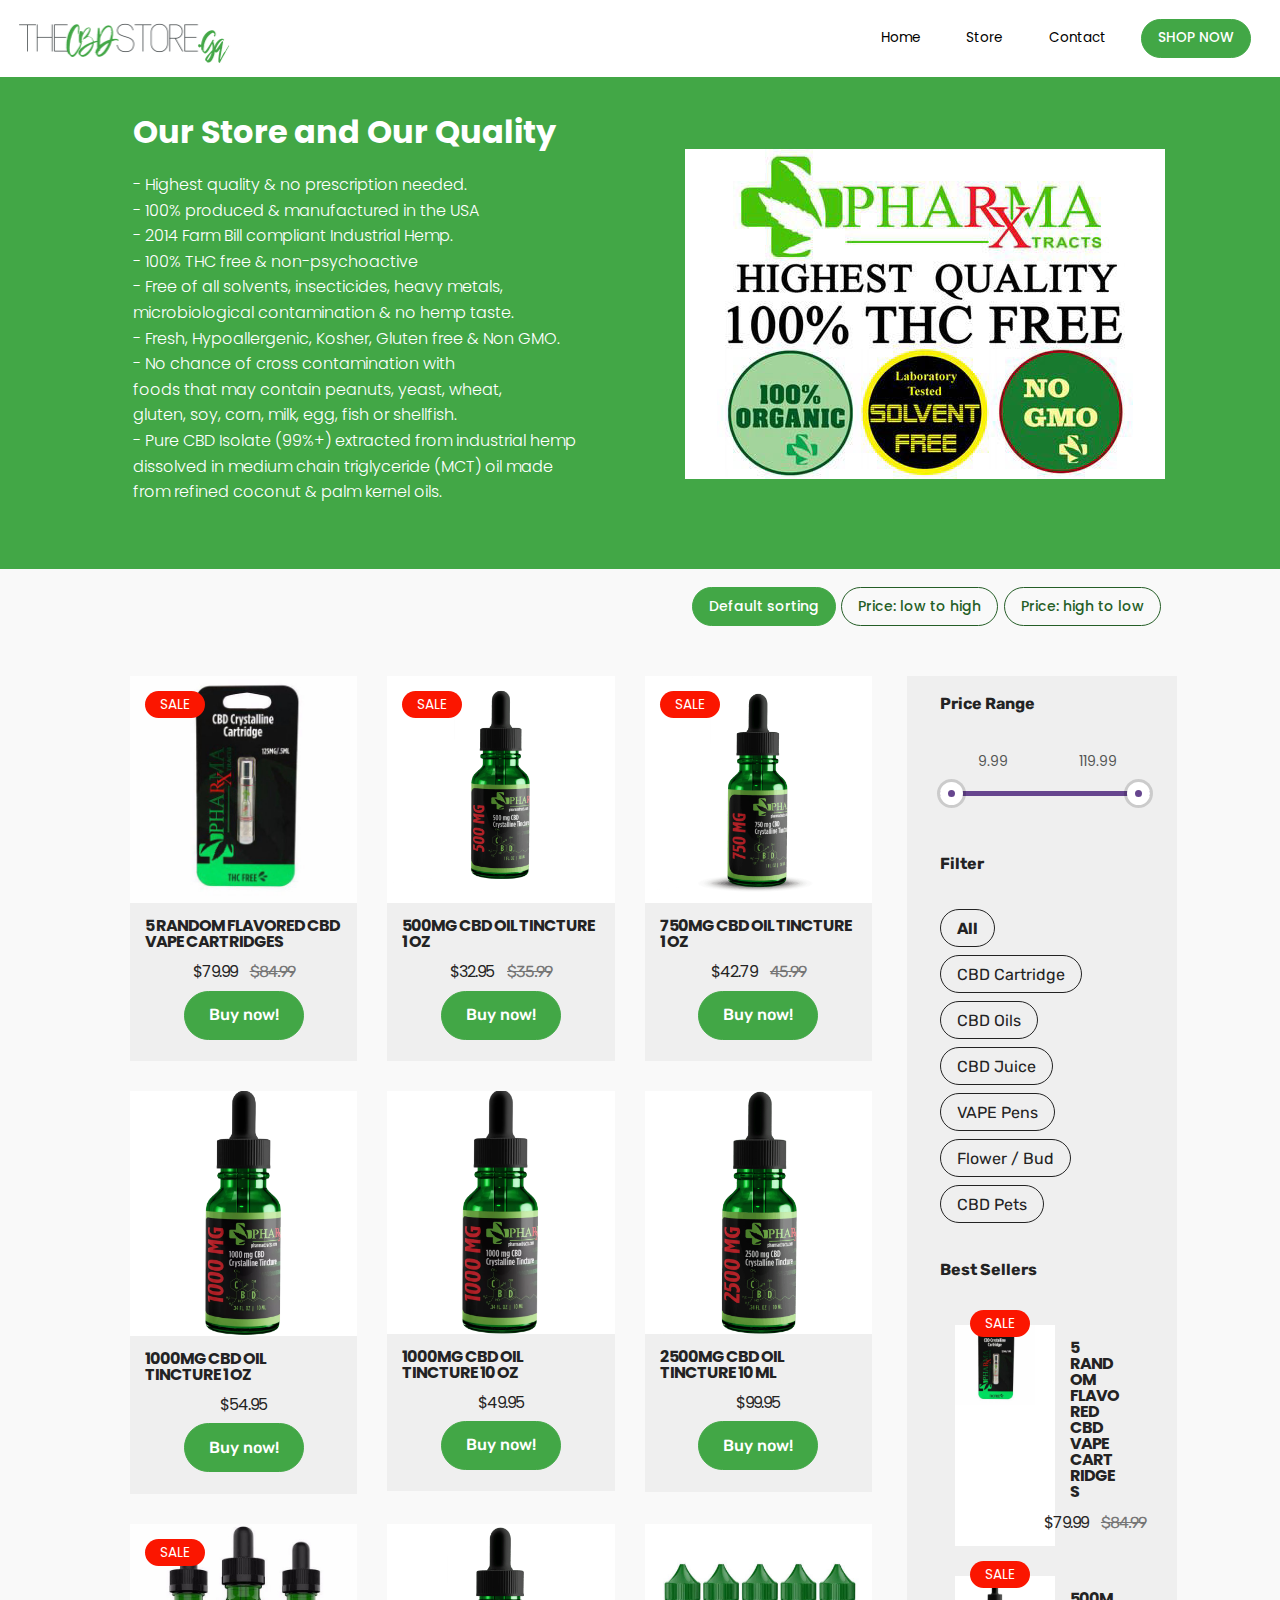
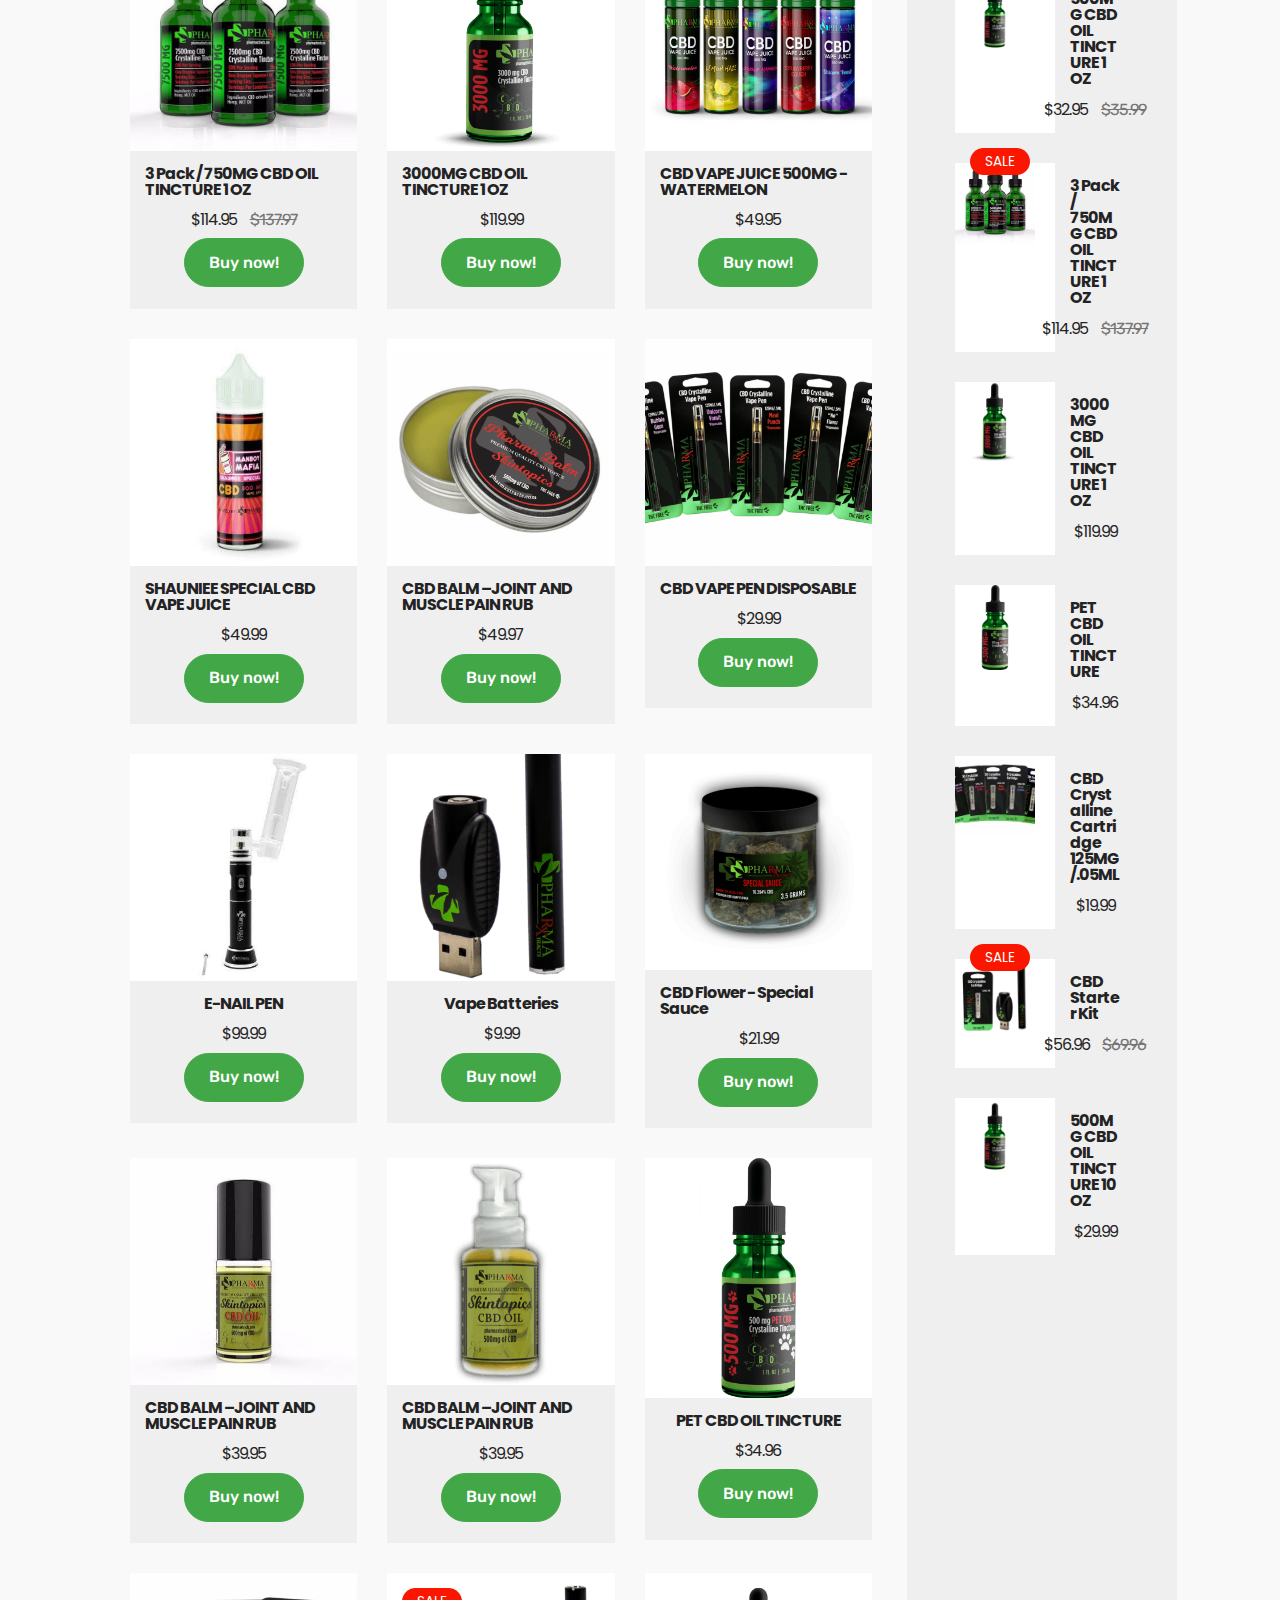
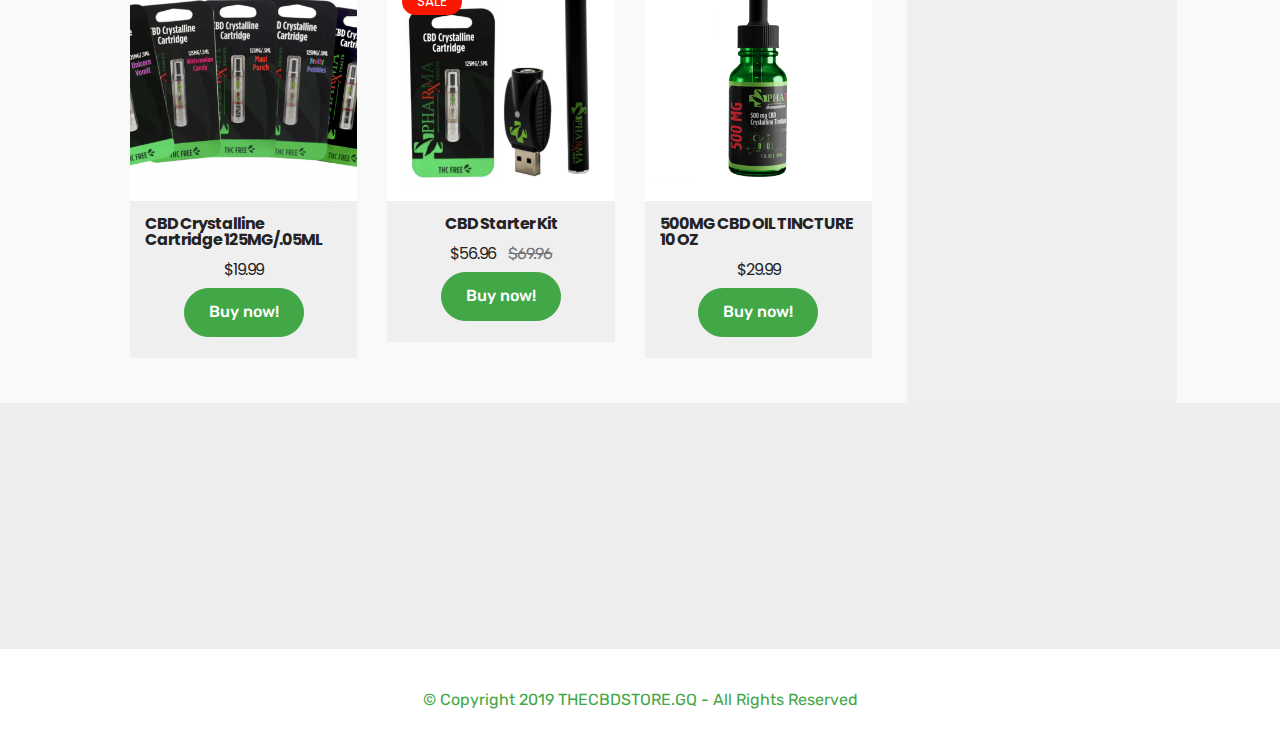
<file: page1.html>
<!DOCTYPE html>
<html  >
<head>
  <!-- Site made with Mobirise Website Builder v4.10.10, https://mobirise.com -->
  <meta charset="UTF-8">
  <meta http-equiv="X-UA-Compatible" content="IE=edge">
  <meta name="generator" content="Mobirise v4.10.10, mobirise.com">
  <meta name="viewport" content="width=device-width, initial-scale=1, minimum-scale=1">
  <link rel="shortcut icon" href="assets/images/the-cbd-store-logo-434x122.png" type="image/x-icon">
  <meta name="description" content="">
  
  <title>Store</title>
  <link rel="preload" as="style" href="assets/bootstrap/css/bootstrap.min.css">
<link rel="stylesheet" href="assets/bootstrap/css/bootstrap.min.css">
  <link rel="preload" as="style" href="assets/bootstrap/css/bootstrap-grid.min.css">
<link rel="stylesheet" href="assets/bootstrap/css/bootstrap-grid.min.css">
  <link rel="preload" as="style" href="assets/bootstrap/css/bootstrap-reboot.min.css">
<link rel="stylesheet" href="assets/bootstrap/css/bootstrap-reboot.min.css">
  <link rel="stylesheet" href="assets/socicon/css/styles.css">
  <link rel="stylesheet" href="assets/dropdown/css/style.css">
  <link rel="stylesheet" href="assets/theme/css/style.css">
  <link rel="stylesheet" href="assets/gallery/style.css">
  <link rel="stylesheet" href="assets/formoid-css/recaptcha.css">
  <link rel="preload" as="style" href="assets/mobirise/css/mbr-additional.css"><link rel="stylesheet" href="assets/mobirise/css/mbr-additional.css" type="text/css">
  
  
  

</head>
<body>
  <section class="menu cid-rCGowaU6ak" once="menu" id="menu2-c">

    
    

    <nav class="navbar navbar-dropdown navbar-fixed-top navbar-expand-lg">
        <div class="navbar-brand">
            <span class="navbar-logo">
                <a href="page1.html">
                    <img src="assets/images/the-cbd-store-logo-434x122.png" alt="Mobirise" title="" style="height: 3.8rem;">
                </a>
            </span>
            
        </div>
        <button class="navbar-toggler" type="button" data-toggle="collapse" data-target="#navbarSupportedContent" aria-controls="navbarNavAltMarkup" aria-expanded="false" aria-label="Toggle navigation">
            <div class="hamburger">
                <span></span>
                <span></span>
                <span></span>
                <span></span>
            </div>
        </button>
      <div class="collapse navbar-collapse" id="navbarSupportedContent">
            <ul class="navbar-nav nav-dropdown" data-app-modern-menu="true"><li class="nav-item">
                    <a class="nav-link link text-black display-4" href="index.html">
                        Home
                    </a>
                </li>
                <li class="nav-item">
                    <a class="nav-link link text-black display-4" href="page1.html">
                        Store</a>
                </li>
                
                <li class="nav-item">
                    <a class="nav-link link text-black display-4" href="page2.html">Contact</a>
                </li></ul>
            
            <div class="navbar-buttons mbr-section-btn"><a class="btn btn-sm btn-primary display-4" href="page1.html">SHOP NOW</a></div>
      </div>
    </nav>
</section>

<section class="features17 cid-rDfG9sqcoB" id="features17-s">

    

    
    <div class="container">
        <div class="row main align-items-center">
            <div class="col-md-6 image-element">
                <div class="img-wrap">
                    <a href="page1.html#shop1-e"><img src="assets/images/download-1-480x330.jpg" alt="" title=""></a>
                </div>
            </div>
            <div class="col-md-6 text-element">
                <div class="text-content">
                    
                    <h2 class="mbr-title pt-2 mbr-fonts-style align-left mbr-white display-2"><strong>
                        Our Store and Our Quality</strong></h2>
                    <div class="mbr-section-text">
                        <p class="mbr-text pt-3 mbr-light mbr-fonts-style align-left mbr-white display-5">- Highest quality &amp; no prescription needed. &nbsp;<br>- 100% produced &amp; manufactured in the USA
<br>- 2014 Farm Bill compliant Industrial Hemp.<br>- 100% THC free &amp; non-psychoactive
<br>- Free of all solvents, insecticides, heavy metals,
<br>microbiological contamination &amp; no hemp taste.&nbsp;<br>- Fresh, Hypoallergenic, Kosher, Gluten free &amp; Non GMO. &nbsp;<br>- No chance of cross contamination with
<br>foods that may contain peanuts, yeast, wheat,
<br>gluten, soy, corn, milk, egg, fish or shellfish.<br>- Pure CBD Isolate (99%+) extracted from industrial hemp dissolved in medium chain triglyceride (MCT) oil made from refined coconut &amp; palm kernel oils.</p>
                    </div>
                    
                </div>
            </div>
        </div>
    </div>          
</section>

<section class="mbr-gallery cid-rCIN2WPRpI" id="shop1-e">

    

    <!-- <div class="big-container"> -->
    <div class="container">
        <div class="mbr-shop" show-sidebar="" sorting="" shop__showsidebar="" show-buttons=""><!-- Shop Gallery --><div class=" col-md-12 sort-buttons clearfix" style="display: none;"><div class="sort-buttons" style="display: none;"><div class="filter-by-d mbr-section-btn item-button" style="text-align: center;"><a class="btn btn-sm btn-primary disableSortButton" href="" style="position: relative; display: inline-block;">Default sorting</a></div><div class="filter-by-pu mbr-section-btn"><a class="btn btn-sm btn-primary-outline disableSortButton" href="">Price: low to high</a></div><div class="filter-by-pd mbr-section-btn"><a class="btn btn-sm btn-primary-outline disableSortButton" href="">Price: high to low</a></div></div></div><div class="row col-md-12"><div class="wrapper-shop-items col-xl-9"><div class="mbr-gallery-row"><div><div class="shop-items"><div class="mbr-gallery-item" data-tags="CBD Cartridge" data-slide-to="0" data-seller="true" data-price="79.99" data-oldprice="84.99"><div class="item_overlay" data-toggle="modal"></div><div class="galleryItem" data-toggle="modal"><div class="style_overlay"></div><div class="img_wraper"><img src="assets/images/5-random-flavored-cbd-vape-cartridges-600x600-480x480.jpeg" alt="" title=""></div><span class="onsale mbr-fonts-style display-4" data-onsale="true">SALE</span><div class="sidebar_wraper"><h4 class="item-title mbr-fonts-style mbr-text display-5">5 RANDOM FLAVORED CBD VAPE CARTRIDGES
</h4><div class="price-block"><span class="shop-item-price mbr-fonts-style display-5">$79.99</span><span class="oldprice mbr-fonts-style display-7">$84.99</span></div><div class="card-description"><strong>PharmaXtracts</strong>
 CBD VAPE CARTRIDGES<div><br><ul><li>5 RANDOM FLAVORS</li> <li>CBD VAPE CARTRIDGES</li> <li>THC Free</li> <li>125MG/0.5ML</li></ul><p><strong><br></strong></p><strong>PharmaXtracts</strong> ensures the higest standards, quliaty control and product development. We always striving for the best and most trusted standards in the industry.<br><br>Product code: <strong>385DDF5p</strong></div></div><div class="mbr-section-btn" buttons="0"><a href="https://mobirise.com" class="btn btn-primary display-7">Buy now!</a></div></div></div></div><div class="mbr-gallery-item" data-tags="CBD Oils" data-slide-to="1" data-seller="true" data-price="32.95" data-oldprice="35.99"><div class="item_overlay" data-toggle="modal"></div><div class="galleryItem" data-toggle="modal"><div class="style_overlay"></div><div class="img_wraper"><img src="assets/images/500mg-cbd-oil-tincture-1-oz-1800x1800-800x800.png" alt="" title=""></div><span class="onsale mbr-fonts-style display-4" data-onsale="true">SALE</span><div class="sidebar_wraper"><h4 class="item-title mbr-fonts-style mbr-text display-5">500MG CBD OIL TINCTURE 1 OZ</h4><div class="price-block"><span class="shop-item-price mbr-fonts-style display-5">$32.95</span><span class="oldprice mbr-fonts-style display-7">$35.99</span></div><div class="card-description"><p>This <strong>PharmaXtracts</strong> CBD tincture begins with 500 mg of laboratory tested, pure CBD extracted from industrial hemp which is then dissolved in refined coconut and palm kernel multi chain triglyceride oils to make a 30 ml (1 ounce) tincture of the highest quality.  Delivers 16.66 milligrams of CBD in each milliliter.</p><p><br></p><p><strong>PharmaXtracts</strong> ensures the higest standards, quliaty control and product development. We always striving for the best and most trusted standards in the industry.<br><br>Product code: <strong>385DDF5p</strong></p></div><div class="mbr-section-btn" buttons="0"><a href="https://mobirise.com" class="btn btn-primary display-7">Buy now!</a></div></div></div></div><div class="mbr-gallery-item" data-tags="CBD Oils" data-slide-to="2" data-seller="false" data-price="42.79" data-oldprice="45.99"><div class="item_overlay" data-toggle="modal"></div><div class="galleryItem" data-toggle="modal"><div class="style_overlay"></div><div class="img_wraper"><img src="assets/images/750mg-cbd-oil-tincture-1-oz-1800x1800-800x800.png" alt="" title=""></div><span class="onsale mbr-fonts-style display-4" data-onsale="true">SALE</span><div class="sidebar_wraper"><h4 class="item-title mbr-fonts-style mbr-text display-5">750MG CBD OIL TINCTURE 1 OZ</h4><div class="price-block"><span class="shop-item-price mbr-fonts-style display-5">$42.79</span><span class="oldprice mbr-fonts-style display-7">45.99</span></div><div class="card-description"><p>This <strong>PharmaXtracts</strong> CBD tincture begins with 750 mg of laboratory tested, pure CBD extracted from industrial hemp which is then dissolved in refined coconut and palm kernel multi chain triglyceride oils to make a 30 ml (1 ounce) tincture of the highest quality.  Delivers 25 milligrams of CBD in each milliliter.&nbsp;</p><p><br><strong>PharmaXtracts</strong> ensures the higest standards, quliaty control and product development. We always striving for the best and most trusted standards in the industry.</p><p><br>Product code: <strong>385DDF5p</strong></p></div><div class="mbr-section-btn" buttons="0"><a href="https://mobirise.com" class="btn btn-primary display-7">Buy now!</a></div></div></div></div><div class="mbr-gallery-item" data-tags="CBD Oils" data-slide-to="3" data-seller="false" data-price="54.95" data-oldprice="112"><div class="item_overlay" data-toggle="modal"></div><div class="galleryItem" data-toggle="modal"><div class="style_overlay"></div><div class="img_wraper"><img src="assets/images/1000-10ml-2-1557x1800.webp" alt="" title=""></div><span class="onsale mbr-fonts-style display-4" data-onsale="false" style="display: none;">SALE</span><div class="sidebar_wraper"><h4 class="item-title mbr-fonts-style mbr-text display-5">1000MG CBD OIL TINCTURE 1 OZ
</h4><div class="price-block"><span class="shop-item-price mbr-fonts-style display-5">$54.95</span><span class="oldprice mbr-fonts-style display-7" style="display: none;">$112</span></div><div class="card-description">This <strong>PharmaXtracts</strong> CBD tincture begins with 1000 mg of laboratory tested, pure CBD extracted from industrial hemp which is then dissolved in refined coconut and palm kernel multi chain triglyceride oils to make a 30 ml (1 ounce) tincture of the highest quality.  Delivers 33.33 milligrams of CBD in each milliliter.<br> <strong><br>PHARMAXTRACT</strong> ensures the higest standards, quliaty control and product development. We always striving for the best and most trusted standards in the industry.<br><br>Product code: <strong>385DDF5p</strong></div><div class="mbr-section-btn" buttons="0"><a href="https://mobirise.com" class="btn btn-primary display-7">Buy now!</a></div></div></div></div><div class="mbr-gallery-item" data-tags="CBD Oils" data-slide-to="4" data-seller="false" data-price="49.95" data-oldprice="194"><div class="item_overlay" data-toggle="modal"></div><div class="galleryItem" data-toggle="modal"><div class="style_overlay"></div><div class="img_wraper"><img src="assets/images/1000-10ml-2-1557x1800-1.webp" alt="" title=""></div><span class="onsale mbr-fonts-style display-4" data-onsale="false" style="display: none;">SALE</span><div class="sidebar_wraper"><h4 class="item-title mbr-fonts-style mbr-text display-5">1000MG CBD OIL TINCTURE 10 OZ
</h4><div class="price-block"><span class="shop-item-price mbr-fonts-style display-5">$49.95</span><span class="oldprice mbr-fonts-style display-7" style="display: none;">$194</span></div><div class="card-description"><p>This <strong>PharmaXtracts</strong> CBD tincture begins with 1000 mg of laboratory tested, pure CBD extracted from industrial hemp which is then dissolved in MCT oil made from refined coconut and palm kernel oils to produce a 10 ml tincture.&nbsp; 
<strong>PharmaXtracts</strong> CBD dosage strength is measured by how many milligrams of CBD is drawn up in the bottle’s dropper by a single full squeeze of the bulb.  When the bulb is fully depressed, the dropper is designed to draw up 1 milliliter of liquid.
 Our tincture containing 1000 mg of CBD in our 10ml bottle delivers 100 mg of CBD in each milliliter.</p><p></p><div> <br><strong>PharmaXtracts</strong> ensures the higest standards, quliaty control and product development. We always striving for the best and most trusted standards in the industry.<br><br>Product code: <strong>385DDF5p</strong></div><p></p></div><div class="mbr-section-btn" buttons="0"><a href="https://mobirise.com" class="btn btn-primary display-7">Buy now!</a></div></div></div></div><div class="mbr-gallery-item" data-tags="CBD Oils" data-slide-to="5" data-seller="false" data-price="99.95" data-oldprice="106"><div class="item_overlay" data-toggle="modal"></div><div class="galleryItem" data-toggle="modal"><div class="style_overlay"></div><div class="img_wraper"><img src="assets/images/2500mg-cbd-oil-tincture-10-ml-1572x1799-800x854.png" alt="" title=""></div><span class="onsale mbr-fonts-style display-4" data-onsale="false" style="display: none;">SALE</span><div class="sidebar_wraper"><h4 class="item-title mbr-fonts-style mbr-text display-5">2500MG CBD OIL TINCTURE 10 ML</h4><div class="price-block"><span class="shop-item-price mbr-fonts-style display-5">$99.95</span><span class="oldprice mbr-fonts-style display-7" style="display: none;">$106</span></div><div class="card-description"><div>This <strong>PharmaXtracts</strong> CBD tincture begins with 2500 mg of laboratory tested, pure CBD extracted from industrial hemp which is dissolved in MCT oil made from refined coconut and palm kernel oils to make a 10 ml tincture.</div><div><br></div><div><strong>PharmaXtracts</strong> CBD dosage strength is measured by how many milligrams of CBD is drawn up in the bottle’s dropper by a single full squeeze of the bulb.  When the bulb is fully depressed, the dropper is designed to draw up 1 milliliter of liquid.
</div><div>Our tincture containing 2500 mg of CBD in our 10ml bottle delivers 250 mg of CBD in each milliliter.</div><div><br></div><div><strong>PharmaXtracts</strong> ensures the higest standards, quliaty control and product development. We always striving for the best and most trusted standards in the industry.</div><div><br></div><div>Product code: <strong>385DDF5p</strong></div></div><div class="mbr-section-btn" buttons="0"><a href="https://mobirise.com" class="btn btn-primary display-7">Buy now!</a></div></div></div></div><div class="mbr-gallery-item" data-tags="CBD Oils" data-slide-to="6" data-seller="true" data-price="114.95" data-oldprice="137.97"><div class="item_overlay" data-toggle="modal"></div><div class="galleryItem" data-toggle="modal"><div class="style_overlay"></div><div class="img_wraper"><img src="assets/images/7500mg-tincture-3-1024x1024-868e5f53-db41-43c0-aa13-ba619b5cc17f-800x-800x592-592x592.jpeg" alt="" title=""></div><span class="onsale mbr-fonts-style display-4" data-onsale="true">SALE</span><div class="sidebar_wraper"><h4 class="item-title mbr-fonts-style mbr-text display-5">3 Pack / 750MG CBD OIL TINCTURE 1 OZ&nbsp;</h4><div class="price-block"><span class="shop-item-price mbr-fonts-style display-5">$114.95</span><span class="oldprice mbr-fonts-style display-7">$137.97</span></div><div class="card-description">This <strong>PharmaXtracts</strong> CBD tincture begins with 750 mg of laboratory tested, pure CBD extracted from industrial hemp which is then dissolved in refined coconut and palm kernel multi chain triglyceride oils to make a 30 ml (1 ounce) tincture of the highest quality. Delivers 25 milligrams of CBD in each milliliter.&nbsp;
<div> <br><strong>PharmaXtracts</strong> ensures the higest standards, quliaty control and product development. We always striving for the best and most trusted standards in the industry.<br><br>Product code: <strong>385DDF5p</strong></div></div><div class="mbr-section-btn" buttons="0"><a href="https://mobirise.com" class="btn btn-primary display-7">Buy now!</a></div></div></div></div><div class="mbr-gallery-item" data-tags="CBD Oils" data-slide-to="7" data-seller="true" data-price="119.99" data-oldprice="156"><div class="item_overlay" data-toggle="modal"></div><div class="galleryItem" data-toggle="modal"><div class="style_overlay"></div><div class="img_wraper"><img src="assets/images/3000-left-1800x1800-1800x1800-800x800.png" alt="" title=""></div><span class="onsale mbr-fonts-style display-4" data-onsale="false" style="display: none;">SALE</span><div class="sidebar_wraper"><h4 class="item-title mbr-fonts-style mbr-text display-5">3000MG CBD OIL TINCTURE 1 OZ</h4><div class="price-block"><span class="shop-item-price mbr-fonts-style display-5">$119.99</span><span class="oldprice mbr-fonts-style display-7" style="display: none;">$156</span></div><div class="card-description"><p>This <strong>PharmaXtracts</strong> CBD tincture begins with 3000 mg of laboratory tested, pure CBD extracted from industrial hemp which is then dissolved in refined coconut and palm kernel multi chain triglyceride oils to make a 30 ml (1 ounce) tincture of the highest quality.  Delivers 100 milligrams of CBD in each milliliter.</p><p><br></p><p><strong>PharmaXtracts</strong> ensures the higest standards, quliaty control and product development. We always striving for the best and most trusted standards in the industry.</p></div><div class="mbr-section-btn" buttons="0"><a href="https://mobirise.com" class="btn btn-primary display-7">Buy now!</a></div></div></div></div><div class="mbr-gallery-item" data-tags="CBD Juice" data-slide-to="8" data-seller="false" data-price="49.95" data-oldprice="156"><div class="item_overlay" data-toggle="modal"></div><div class="galleryItem" data-toggle="modal"><div class="style_overlay"></div><div class="img_wraper"><img src="assets/images/cbd-vape-juice-500mg-800x800-800x800.jpg" alt="" title=""></div><span class="onsale mbr-fonts-style display-4" data-onsale="false" style="display: none;">SALE</span><div class="sidebar_wraper"><h4 class="item-title mbr-fonts-style mbr-text display-5">CBD VAPE JUICE 500MG - WATERMELON</h4><div class="price-block"><span class="shop-item-price mbr-fonts-style display-5">$49.95</span><span class="oldprice mbr-fonts-style display-7" style="display: none;">$156</span></div><div class="card-description"><p>Available in our 60ml size with 500 mg strength, the PharmaXtracts CBD Vape Juice is sure to be your next favorite!
 This pure and potent CBD Vape Juice comes in 5 delicious fruity flavors: Watermelon, Lemon Haze, Double Rainbow, Strawberry Cough, and Unicorn Vomit. Try them all to find your favorite variety!</p><p><br></p><p><strong>PharmaXtracts</strong> ensures the higest standards, quliaty control and product development. We always striving for the best and most trusted standards in the industry.</p></div><div class="mbr-section-btn" buttons="0"><a href="https://mobirise.com" class="btn btn-primary display-7">Buy now!</a></div></div></div></div><div class="mbr-gallery-item" data-tags="CBD Juice" data-slide-to="9" data-seller="false" data-price="49.99" data-oldprice="156"><div class="item_overlay" data-toggle="modal"></div><div class="galleryItem" data-toggle="modal"><div class="style_overlay"></div><div class="img_wraper"><img src="assets/images/pharmaxtracts-400x400-400x400.jpg" alt="" title=""></div><span class="onsale mbr-fonts-style display-4" data-onsale="false" style="display: none;">SALE</span><div class="sidebar_wraper"><h4 class="item-title mbr-fonts-style mbr-text display-5">SHAUNIEE SPECIAL CBD VAPE JUICE</h4><div class="price-block"><span class="shop-item-price mbr-fonts-style display-5">$49.99</span><span class="oldprice mbr-fonts-style display-7" style="display: none;">$156</span></div><div class="card-description"><p><strong>ITS FINALLY HERE!!</strong> The long awaited Shauniee Special CBD Vape juice is now available. The #1 Coffee Flavor in the world with the highest quality CBD. If you’re not one of the lucky few to have tried the Shauniee Special coffee drink, you can now try it in one of the most flavorful vape juices in the world. Purchase yours now &amp;amp; load your tank up with 500mgs of cloud blowing relaxation. <strong>#MBM4LIFE</strong></p><p><br></p><p><strong>PharmaXtracts</strong> ensures the higest standards, quliaty control and product development. We always striving for the best and most trusted standards in the industry.</p></div><div class="mbr-section-btn" buttons="0"><a href="https://mobirise.com" class="btn btn-primary display-7">Buy now!</a></div></div></div></div><div class="mbr-gallery-item" data-tags="VAPE Pens" data-slide-to="10" data-seller="false" data-price="49.97" data-oldprice="156"><div class="item_overlay" data-toggle="modal"></div><div class="galleryItem" data-toggle="modal"><div class="style_overlay"></div><div class="img_wraper"><img src="assets/images/cbd-pharma-balm-joint-and-muscle-pain-rub-1628x1060-800x800.png" alt="" title=""></div><span class="onsale mbr-fonts-style display-4" data-onsale="false" style="display: none;">SALE</span><div class="sidebar_wraper"><h4 class="item-title mbr-fonts-style mbr-text display-5">CBD BALM –JOINT AND MUSCLE PAIN RUB</h4><div class="price-block"><span class="shop-item-price mbr-fonts-style display-5">$49.97</span><span class="oldprice mbr-fonts-style display-7" style="display: none;">$156</span></div><div class="card-description"><p><strong>PharmaXtracts</strong> Pharma Balm is the perfect blend of 500 mg of pure CBD and our special combination of camphor, menthol, cajuput, peppermint, clove oil, cinnamon oil, bees wax, and shea butter producing a soothing, topical balm.  Contains 2 ounces of our semi-soft balm ready to rub into your painful areas.</p><p><br></p><p><strong>PharmaXtracts</strong> ensures the higest standards, quliaty control and product development. We always striving for the best and most trusted standards in the industry.</p><p><br></p><p><br></p></div><div class="mbr-section-btn" buttons="0"><a href="https://mobirise.com" class="btn btn-primary display-7">Buy now!</a></div></div></div></div><div class="mbr-gallery-item" data-tags="VAPE Pens" data-slide-to="11" data-seller="false" data-price="29.99" data-oldprice="156"><div class="item_overlay" data-toggle="modal"></div><div class="galleryItem" data-toggle="modal"><div class="style_overlay"></div><div class="img_wraper"><img src="assets/images/cbd-vape-pen-disposable-1400x748-748x748.png" alt="" title=""></div><span class="onsale mbr-fonts-style display-4" data-onsale="false" style="display: none;">SALE</span><div class="sidebar_wraper"><h4 class="item-title mbr-fonts-style mbr-text display-5">CBD VAPE PEN  DISPOSABLE</h4><div class="price-block"><span class="shop-item-price mbr-fonts-style display-5">$29.99</span><span class="oldprice mbr-fonts-style display-7" style="display: none;">$156</span></div><div class="card-description"><p><strong>PharmaXtracts</strong> CBD Crystalline Disposable Vape Pen is conveniently pre-filled with 125mg of CBD. You’ll love this sophisticated, easy-to-use CBD vape pen!
 Available in 15 incredible flavors: Blue Raspberry, Bubble Gum, Cherry, Concord Grape, Double Rainbow, Fruity Bites, Lemon Haze, Maui Punch, No Flavor, Orange Tangie, Pineapple, Strawberry, Unicorn Vomit, Watermelon Candy &amp; Winter Ice.&nbsp;</p><p>
</p><p>With every puff, you’ll experience the soothing properties of pure CBD isolate. It’s a great addition to your wellness routine.
 The slender design of our Crystalline Vape Pen makes it easy to take anywhere. <strong>Your vape pen is charged and ready to go right out of the package!</strong></p></div><div class="mbr-section-btn" buttons="0"><a href="https://mobirise.com" class="btn btn-primary display-7">Buy now!</a></div></div></div></div><div class="mbr-gallery-item" data-tags="VAPE Pens" data-slide-to="12" data-seller="false" data-price="99.99" data-oldprice="156"><div class="item_overlay" data-toggle="modal"></div><div class="galleryItem" data-toggle="modal"><div class="style_overlay"></div><div class="img_wraper"><img src="assets/images/e-nail-400x400-400x400.jpg" alt="" title=""></div><span class="onsale mbr-fonts-style display-4" data-onsale="false" style="display: none;">SALE</span><div class="sidebar_wraper"><h4 class="item-title mbr-fonts-style mbr-text display-5">E-NAIL PEN</h4><div class="price-block"><span class="shop-item-price mbr-fonts-style display-5">$99.99</span><span class="oldprice mbr-fonts-style display-7" style="display: none;">$156</span></div><div class="card-description"><p>This is the next generation in <strong>PharmaXtracts</strong> E-Nail Pen. Lil Black Edition contains larger nails, and a modular heating element. The PharmaXtracts Lil Black is portable, battery-powered dab rig for essential oils much like you would see in traditional glass dab rigs. The device heats to an optimal temperature with a simple push of a button, making it easy to dab.&nbsp;</p><p><br></p><p>
</p><p><strong>PharmaXtracts</strong> ensures the higest standards, quliaty control and product development. We always striving for the best and most trusted standards in the industry.</p></div><div class="mbr-section-btn" buttons="0"><a href="https://mobirise.com" class="btn btn-primary display-7">Buy now!</a></div></div></div></div><div class="mbr-gallery-item" data-tags="VAPE Pens" data-slide-to="13" data-seller="false" data-price="9.99" data-oldprice="156"><div class="item_overlay" data-toggle="modal"></div><div class="galleryItem" data-toggle="modal"><div class="style_overlay"></div><div class="img_wraper"><img src="assets/images/vape-cartridge-battery-340x600-339x339.png" alt="" title=""></div><span class="onsale mbr-fonts-style display-4" data-onsale="false" style="display: none;">SALE</span><div class="sidebar_wraper"><h4 class="item-title mbr-fonts-style mbr-text display-5">Vape Batteries</h4><div class="price-block"><span class="shop-item-price mbr-fonts-style display-5">$9.99</span><span class="oldprice mbr-fonts-style display-7" style="display: none;">$156</span></div><div class="card-description"><p>Pharmaxtracts Vape Pen Battery with USB charger is designed specifically for our CBD Cartridges to give you the ultimate Vape Pen Experience.</p></div><div class="mbr-section-btn" buttons="0"><a href="https://mobirise.com" class="btn btn-primary display-7">Buy now!</a></div></div></div></div><div class="mbr-gallery-item" data-tags="Flower / Bud" data-slide-to="14" data-seller="false" data-price="21.99" data-oldprice="156"><div class="item_overlay" data-toggle="modal"></div><div class="galleryItem" data-toggle="modal"><div class="style_overlay"></div><div class="img_wraper"><img src="assets/images/cbd-hemp-flower-1799x1201-800x761.png" alt="" title=""></div><span class="onsale mbr-fonts-style display-4" data-onsale="false" style="display: none;">SALE</span><div class="sidebar_wraper"><h4 class="item-title mbr-fonts-style mbr-text display-5">CBD Flower - Special Sauce</h4><div class="price-block"><span class="shop-item-price mbr-fonts-style display-5">$21.99</span><span class="oldprice mbr-fonts-style display-7" style="display: none;">$156</span></div><div class="card-description"><p><strong>WARNING: </strong>Unlike our other completely THC free products, our Hemp Flower contains a small amount of THC. Although the amount of THC in our Hemp Flower is within the legal limit, there is a chance that if you were to smoke enough of it, you could fail a drug test even if you do not experience a euphoric high, which is why we advise you do not use this product if you may be drug tested for any reason. <strong>3.5 grams</strong></p><p><br></p><p><strong>PharmaXtracts</strong> ensures the higest standards, quliaty control and product development. We always striving for the best and most trusted standards in the industry.</p></div><div class="mbr-section-btn" buttons="0"><a href="https://mobirise.com" class="btn btn-primary display-7">Buy now!</a></div></div></div></div><div class="mbr-gallery-item" data-tags="VAPE Pens" data-slide-to="15" data-seller="false" data-price="39.95" data-oldprice="156"><div class="item_overlay" data-toggle="modal"></div><div class="galleryItem" data-toggle="modal"><div class="style_overlay"></div><div class="img_wraper"><img src="assets/images/skintopics-cbd-oil-500-mg-roll-on-600x451-451x451.jpeg" alt="" title=""></div><span class="onsale mbr-fonts-style display-4" data-onsale="false" style="display: none;">SALE</span><div class="sidebar_wraper"><h4 class="item-title mbr-fonts-style mbr-text display-5">CBD BALM –JOINT AND MUSCLE PAIN RUB</h4><div class="price-block"><span class="shop-item-price mbr-fonts-style display-5">$39.95</span><span class="oldprice mbr-fonts-style display-7" style="display: none;">$156</span></div><div class="card-description"><p>Our <strong>Skintopics blend</strong> begins with a combination of MCT oil, Vitamins E, Organic Golden Virgin Jojoba Oil, Coconut Oil, Cedar Wood, Lemon Grass, Eucalyptus, Tea Tree, and Rose.  To these essential oils we add 500 mg of pure CBD.  Available in a 30 milliliter size roll-on bottle (shown) or in a 30 milliliter spray-on bottle to satisfy your particular preference.</p><p><br></p><p><strong>PharmaXtracts</strong> ensures the higest standards, quliaty control and product development. We always striving for the best and most trusted standards in the industry.</p></div><div class="mbr-section-btn" buttons="0"><a href="https://mobirise.com" class="btn btn-primary display-7">Buy now!</a></div></div></div></div><div class="mbr-gallery-item" data-tags="VAPE Pens" data-slide-to="16" data-seller="false" data-price="39.95" data-oldprice="156"><div class="item_overlay" data-toggle="modal"></div><div class="galleryItem" data-toggle="modal"><div class="style_overlay"></div><div class="img_wraper"><img src="assets/images/skintopics-cbd-oil-500-mg-treatment-pump-420x599-420x420.png" alt="" title=""></div><span class="onsale mbr-fonts-style display-4" data-onsale="false" style="display: none;">SALE</span><div class="sidebar_wraper"><h4 class="item-title mbr-fonts-style mbr-text display-5">CBD BALM –JOINT AND MUSCLE PAIN RUB</h4><div class="price-block"><span class="shop-item-price mbr-fonts-style display-5">$39.95</span><span class="oldprice mbr-fonts-style display-7" style="display: none;">$156</span></div><div class="card-description"><p>Our <strong>Skintopics blend</strong> begins with a combination of MCT oil, Vitamins E, Organic Golden Virgin Jojoba Oil, Coconut Oil, Cedar Wood, Lemon Grass, Eucalyptus, Tea Tree, and Rose.  To these essential oils we add 500 mg of pure CBD.  Available in a 30 milliliter size treatment pump bottle (shown) or in a 30 milliliter roll-on bottle to satisfy your particular preference. <strong>&nbsp;</strong></p><p><strong><br></strong></p><p><strong>PharmaXtracts </strong>ensures the higest standards, quliaty control and product development. We always striving for the best and most trusted standards in the industry.</p></div><div class="mbr-section-btn" buttons="0"><a href="https://mobirise.com" class="btn btn-primary display-7">Buy now!</a></div></div></div></div><div class="mbr-gallery-item" data-tags="CBD Pets" data-slide-to="17" data-seller="true" data-price="34.96" data-oldprice="156"><div class="item_overlay" data-toggle="modal"></div><div class="galleryItem" data-toggle="modal"><div class="style_overlay"></div><div class="img_wraper"><img src="assets/images/pet-cbd-oil-tincture-1594x1799-800x844.png" alt="" title=""></div><span class="onsale mbr-fonts-style display-4" data-onsale="false" style="display: none;">SALE</span><div class="sidebar_wraper"><h4 class="item-title mbr-fonts-style mbr-text display-5">PET CBD OIL TINCTURE</h4><div class="price-block"><span class="shop-item-price mbr-fonts-style display-5">$34.96</span><span class="oldprice mbr-fonts-style display-7" style="display: none;">$156</span></div><div class="card-description"><p>Holistic veterinarians and pet owners are discovering the amazing benefits of CBD for pets.  <strong>PharmaXtracts’ CBD</strong> Tincture for Pets is a diluted product with a graduated pipette to assist in dosing animals under eight pounds.  Heavier pets can be given one of our regular CBD tinctures.</p><p><br></p><p><strong>PharmaXtracts</strong> ensures the higest standards, quliaty control and product development. We always striving for the best and most trusted standards in the industry.</p></div><div class="mbr-section-btn" buttons="0"><a href="https://mobirise.com" class="btn btn-primary display-7">Buy now!</a></div></div></div></div><div class="mbr-gallery-item" data-tags="CBD Cartridge" data-slide-to="18" data-seller="true" data-price="19.99" data-oldprice="156"><div class="item_overlay" data-toggle="modal"></div><div class="galleryItem" data-toggle="modal"><div class="style_overlay"></div><div class="img_wraper"><img src="assets/images/cbd-vape-cartridge-1272x800-795x795.png" alt="" title=""></div><span class="onsale mbr-fonts-style display-4" data-onsale="false" style="display: none;">SALE</span><div class="sidebar_wraper"><h4 class="item-title mbr-fonts-style mbr-text display-5">CBD Crystalline Cartridge 125MG/.05ML</h4><div class="price-block"><span class="shop-item-price mbr-fonts-style display-5">$19.99</span><span class="oldprice mbr-fonts-style display-7" style="display: none;">$156</span></div><div class="card-description"><p>The <strong>PharmaXtracts CBD</strong> Crystalline Cartridge is conveniently pre-filled with 125mg of CBD. No mess, no stress! This standard 510 thread cartridge works with our PX Battery.
 Available in 15 incredible flavors: Blue Raspberry, Bubble Gum, Cherry, Concord Grape, Double Rainbow, Fruity Bites, Lemon Haze, Maui Punch, No Flavor, Orange Tangie, Pineapple, Strawberry, Unicorn Vomit, Watermelon Candy &amp; Winter Ice.</p><p><br></p><p><strong>PharmaXtracts</strong> ensures the higest standards, quliaty control and product development. We always striving for the best and most trusted standards in the industry.</p></div><div class="mbr-section-btn" buttons="0"><a href="https://mobirise.com" class="btn btn-primary display-7">Buy now!</a></div></div></div></div><div class="mbr-gallery-item" data-tags="VAPE Pens" data-slide-to="19" data-seller="true" data-price="56.96" data-oldprice="69.96"><div class="item_overlay" data-toggle="modal"></div><div class="galleryItem" data-toggle="modal"><div class="style_overlay"></div><div class="img_wraper"><img src="assets/images/vape-pack-1320x1232-800x800.png" alt="" title=""></div><span class="onsale mbr-fonts-style display-4" data-onsale="true">SALE</span><div class="sidebar_wraper"><h4 class="item-title mbr-fonts-style mbr-text display-5">CBD Starter Kit</h4><div class="price-block"><span class="shop-item-price mbr-fonts-style display-5">$56.96</span><span class="oldprice mbr-fonts-style display-7">$69.96</span></div><div class="card-description"><p>Everything you need to get started vaping! You will get <strong>three random flavored 125mg CBD cartridges</strong> that you can interchange in our rechargeable cartridge battery for one great price.</p><p><br></p><p><strong>PharmaXtracts</strong> ensures the higest standards, quliaty control and product development. We always striving for the best and most trusted standards in the industry.</p></div><div class="mbr-section-btn" buttons="0"><a href="https://mobirise.com" class="btn btn-primary display-7">Buy now!</a></div></div></div></div><div class="mbr-gallery-item" data-tags="CBD Oils" data-slide-to="20" data-seller="true" data-price="29.99" data-oldprice="156"><div class="item_overlay" data-toggle="modal"></div><div class="galleryItem" data-toggle="modal"><div class="style_overlay"></div><div class="img_wraper"><img src="assets/images/500mg-cbd-oil-tincture-1-oz-1800x1800-800x800.png" alt="" title=""></div><span class="onsale mbr-fonts-style display-4" data-onsale="false" style="display: none;">SALE</span><div class="sidebar_wraper"><h4 class="item-title mbr-fonts-style mbr-text display-5">500MG CBD OIL TINCTURE 10 OZ</h4><div class="price-block"><span class="shop-item-price mbr-fonts-style display-5">$29.99</span><span class="oldprice mbr-fonts-style display-7" style="display: none;">$156</span></div><div class="card-description"><p>This <strong>PharmaXtracts CBD</strong> tincture begins with 500 mg of laboratory tested, pure CBD extracted from industrial hemp which is then dissolved in MCT oil made from refined coconut and palm kernel oils to make a 10 ml tincture.  
</p><p><br></p><p>PharmaXtracts CBD dosage strength is measured by how many milligrams of CBD is drawn up in the bottle’s dropper by a single full squeeze of the bulb.  When the bulb is fully depressed, the dropper is designed to draw up 1 milliliter of liquid.
</p><p>
</p><p>Our tincture containing 500 mg of CBD in our 10 ml bottle delivers 50 mg of CBD in each milliliter.</p><p><strong><br></strong></p><p><strong>PharmaXtracts</strong> ensures the higest standards, quliaty control and product development. We always striving for the best and most trusted standards in the industry.</p></div><div class="mbr-section-btn" buttons="0"><a href="https://mobirise.com" class="btn btn-primary display-7">Buy now!</a></div></div></div></div></div></div><div class="clearfix"></div></div></div><div class="col-xl-3 sidebar"><div class="sidebar-background"></div><div class="sidebar-block container bestseller-block"><h4 class="sidebar-title mbr-fonts-style mbr-text display-7">Best Sellers</h4><div class="bestsellers col-md-12" onselectstart="return false"><div class="mbr-gallery-item" data-tags="CBD Cartridge" data-slide-to="0" data-seller="true" data-price="79.99" data-oldprice="84.99"><div class="item_overlay" data-toggle="modal"></div><div class="galleryItem" data-toggle="modal"><div class="style_overlay"></div><div class="img_wraper"><img src="assets/images/5-random-flavored-cbd-vape-cartridges-600x600-480x480.jpeg" alt="" title=""></div><span class="onsale mbr-fonts-style display-4" data-onsale="true">SALE</span><div class="sidebar_wraper"><h4 class="item-title mbr-fonts-style mbr-text display-5">5 RANDOM FLAVORED CBD VAPE CARTRIDGES
</h4><div class="price-block"><span class="shop-item-price mbr-fonts-style display-5">$79.99</span><span class="oldprice mbr-fonts-style display-7">$84.99</span></div><div class="card-description"><strong>PharmaXtracts</strong>
 CBD VAPE CARTRIDGES<div><br><ul><li>5 RANDOM FLAVORS</li> <li>CBD VAPE CARTRIDGES</li> <li>THC Free</li> <li>125MG/0.5ML</li></ul><p><strong><br></strong></p><strong>PharmaXtracts</strong> ensures the higest standards, quliaty control and product development. We always striving for the best and most trusted standards in the industry.<br><br>Product code: <strong>385DDF5p</strong></div></div><div class="mbr-section-btn" buttons="0"><a href="https://mobirise.com" class="btn btn-primary display-7">Buy now!</a></div></div></div></div><div class="mbr-gallery-item" data-tags="CBD Oils" data-slide-to="1" data-seller="true" data-price="32.95" data-oldprice="35.99"><div class="item_overlay" data-toggle="modal"></div><div class="galleryItem" data-toggle="modal"><div class="style_overlay"></div><div class="img_wraper"><img src="assets/images/500mg-cbd-oil-tincture-1-oz-1800x1800-800x800.png" alt="" title=""></div><span class="onsale mbr-fonts-style display-4" data-onsale="true">SALE</span><div class="sidebar_wraper"><h4 class="item-title mbr-fonts-style mbr-text display-5">500MG CBD OIL TINCTURE 1 OZ</h4><div class="price-block"><span class="shop-item-price mbr-fonts-style display-5">$32.95</span><span class="oldprice mbr-fonts-style display-7">$35.99</span></div><div class="card-description"><p>This <strong>PharmaXtracts</strong> CBD tincture begins with 500 mg of laboratory tested, pure CBD extracted from industrial hemp which is then dissolved in refined coconut and palm kernel multi chain triglyceride oils to make a 30 ml (1 ounce) tincture of the highest quality.  Delivers 16.66 milligrams of CBD in each milliliter.</p><p><br></p><p><strong>PharmaXtracts</strong> ensures the higest standards, quliaty control and product development. We always striving for the best and most trusted standards in the industry.<br><br>Product code: <strong>385DDF5p</strong></p></div><div class="mbr-section-btn" buttons="0"><a href="https://mobirise.com" class="btn btn-primary display-7">Buy now!</a></div></div></div></div><div class="mbr-gallery-item" data-tags="CBD Oils" data-slide-to="6" data-seller="true" data-price="114.95" data-oldprice="137.97"><div class="item_overlay" data-toggle="modal"></div><div class="galleryItem" data-toggle="modal"><div class="style_overlay"></div><div class="img_wraper"><img src="assets/images/7500mg-tincture-3-1024x1024-868e5f53-db41-43c0-aa13-ba619b5cc17f-800x-800x592-592x592.jpeg" alt="" title=""></div><span class="onsale mbr-fonts-style display-4" data-onsale="true">SALE</span><div class="sidebar_wraper"><h4 class="item-title mbr-fonts-style mbr-text display-5">3 Pack / 750MG CBD OIL TINCTURE 1 OZ&nbsp;</h4><div class="price-block"><span class="shop-item-price mbr-fonts-style display-5">$114.95</span><span class="oldprice mbr-fonts-style display-7">$137.97</span></div><div class="card-description">This <strong>PharmaXtracts</strong> CBD tincture begins with 750 mg of laboratory tested, pure CBD extracted from industrial hemp which is then dissolved in refined coconut and palm kernel multi chain triglyceride oils to make a 30 ml (1 ounce) tincture of the highest quality. Delivers 25 milligrams of CBD in each milliliter.&nbsp;
<div> <br><strong>PharmaXtracts</strong> ensures the higest standards, quliaty control and product development. We always striving for the best and most trusted standards in the industry.<br><br>Product code: <strong>385DDF5p</strong></div></div><div class="mbr-section-btn" buttons="0"><a href="https://mobirise.com" class="btn btn-primary display-7">Buy now!</a></div></div></div></div><div class="mbr-gallery-item" data-tags="CBD Oils" data-slide-to="7" data-seller="true" data-price="119.99" data-oldprice="156"><div class="item_overlay" data-toggle="modal"></div><div class="galleryItem" data-toggle="modal"><div class="style_overlay"></div><div class="img_wraper"><img src="assets/images/3000-left-1800x1800-1800x1800-800x800.png" alt="" title=""></div><span class="onsale mbr-fonts-style display-4" data-onsale="false" style="display: none;">SALE</span><div class="sidebar_wraper"><h4 class="item-title mbr-fonts-style mbr-text display-5">3000MG CBD OIL TINCTURE 1 OZ</h4><div class="price-block"><span class="shop-item-price mbr-fonts-style display-5">$119.99</span><span class="oldprice mbr-fonts-style display-7" style="display: none;">$156</span></div><div class="card-description"><p>This <strong>PharmaXtracts</strong> CBD tincture begins with 3000 mg of laboratory tested, pure CBD extracted from industrial hemp which is then dissolved in refined coconut and palm kernel multi chain triglyceride oils to make a 30 ml (1 ounce) tincture of the highest quality.  Delivers 100 milligrams of CBD in each milliliter.</p><p><br></p><p><strong>PharmaXtracts</strong> ensures the higest standards, quliaty control and product development. We always striving for the best and most trusted standards in the industry.</p></div><div class="mbr-section-btn" buttons="0"><a href="https://mobirise.com" class="btn btn-primary display-7">Buy now!</a></div></div></div></div><div class="mbr-gallery-item" data-tags="CBD Pets" data-slide-to="17" data-seller="true" data-price="34.96" data-oldprice="156"><div class="item_overlay" data-toggle="modal"></div><div class="galleryItem" data-toggle="modal"><div class="style_overlay"></div><div class="img_wraper"><img src="assets/images/pet-cbd-oil-tincture-1594x1799-800x844.png" alt="" title=""></div><span class="onsale mbr-fonts-style display-4" data-onsale="false" style="display: none;">SALE</span><div class="sidebar_wraper"><h4 class="item-title mbr-fonts-style mbr-text display-5">PET CBD OIL TINCTURE</h4><div class="price-block"><span class="shop-item-price mbr-fonts-style display-5">$34.96</span><span class="oldprice mbr-fonts-style display-7" style="display: none;">$156</span></div><div class="card-description"><p>Holistic veterinarians and pet owners are discovering the amazing benefits of CBD for pets.  <strong>PharmaXtracts’ CBD</strong> Tincture for Pets is a diluted product with a graduated pipette to assist in dosing animals under eight pounds.  Heavier pets can be given one of our regular CBD tinctures.</p><p><br></p><p><strong>PharmaXtracts</strong> ensures the higest standards, quliaty control and product development. We always striving for the best and most trusted standards in the industry.</p></div><div class="mbr-section-btn" buttons="0"><a href="https://mobirise.com" class="btn btn-primary display-7">Buy now!</a></div></div></div></div><div class="mbr-gallery-item" data-tags="CBD Cartridge" data-slide-to="18" data-seller="true" data-price="19.99" data-oldprice="156"><div class="item_overlay" data-toggle="modal"></div><div class="galleryItem" data-toggle="modal"><div class="style_overlay"></div><div class="img_wraper"><img src="assets/images/cbd-vape-cartridge-1272x800-795x795.png" alt="" title=""></div><span class="onsale mbr-fonts-style display-4" data-onsale="false" style="display: none;">SALE</span><div class="sidebar_wraper"><h4 class="item-title mbr-fonts-style mbr-text display-5">CBD Crystalline Cartridge 125MG/.05ML</h4><div class="price-block"><span class="shop-item-price mbr-fonts-style display-5">$19.99</span><span class="oldprice mbr-fonts-style display-7" style="display: none;">$156</span></div><div class="card-description"><p>The <strong>PharmaXtracts CBD</strong> Crystalline Cartridge is conveniently pre-filled with 125mg of CBD. No mess, no stress! This standard 510 thread cartridge works with our PX Battery.
 Available in 15 incredible flavors: Blue Raspberry, Bubble Gum, Cherry, Concord Grape, Double Rainbow, Fruity Bites, Lemon Haze, Maui Punch, No Flavor, Orange Tangie, Pineapple, Strawberry, Unicorn Vomit, Watermelon Candy &amp; Winter Ice.</p><p><br></p><p><strong>PharmaXtracts</strong> ensures the higest standards, quliaty control and product development. We always striving for the best and most trusted standards in the industry.</p></div><div class="mbr-section-btn" buttons="0"><a href="https://mobirise.com" class="btn btn-primary display-7">Buy now!</a></div></div></div></div><div class="mbr-gallery-item" data-tags="VAPE Pens" data-slide-to="19" data-seller="true" data-price="56.96" data-oldprice="69.96"><div class="item_overlay" data-toggle="modal"></div><div class="galleryItem" data-toggle="modal"><div class="style_overlay"></div><div class="img_wraper"><img src="assets/images/vape-pack-1320x1232-800x800.png" alt="" title=""></div><span class="onsale mbr-fonts-style display-4" data-onsale="true">SALE</span><div class="sidebar_wraper"><h4 class="item-title mbr-fonts-style mbr-text display-5">CBD Starter Kit</h4><div class="price-block"><span class="shop-item-price mbr-fonts-style display-5">$56.96</span><span class="oldprice mbr-fonts-style display-7">$69.96</span></div><div class="card-description"><p>Everything you need to get started vaping! You will get <strong>three random flavored 125mg CBD cartridges</strong> that you can interchange in our rechargeable cartridge battery for one great price.</p><p><br></p><p><strong>PharmaXtracts</strong> ensures the higest standards, quliaty control and product development. We always striving for the best and most trusted standards in the industry.</p></div><div class="mbr-section-btn" buttons="0"><a href="https://mobirise.com" class="btn btn-primary display-7">Buy now!</a></div></div></div></div><div class="mbr-gallery-item" data-tags="CBD Oils" data-slide-to="20" data-seller="true" data-price="29.99" data-oldprice="156"><div class="item_overlay" data-toggle="modal"></div><div class="galleryItem" data-toggle="modal"><div class="style_overlay"></div><div class="img_wraper"><img src="assets/images/500mg-cbd-oil-tincture-1-oz-1800x1800-800x800.png" alt="" title=""></div><span class="onsale mbr-fonts-style display-4" data-onsale="false" style="display: none;">SALE</span><div class="sidebar_wraper"><h4 class="item-title mbr-fonts-style mbr-text display-5">500MG CBD OIL TINCTURE 10 OZ</h4><div class="price-block"><span class="shop-item-price mbr-fonts-style display-5">$29.99</span><span class="oldprice mbr-fonts-style display-7" style="display: none;">$156</span></div><div class="card-description"><p>This <strong>PharmaXtracts CBD</strong> tincture begins with 500 mg of laboratory tested, pure CBD extracted from industrial hemp which is then dissolved in MCT oil made from refined coconut and palm kernel oils to make a 10 ml tincture.  
</p><p><br></p><p>PharmaXtracts CBD dosage strength is measured by how many milligrams of CBD is drawn up in the bottle’s dropper by a single full squeeze of the bulb.  When the bulb is fully depressed, the dropper is designed to draw up 1 milliliter of liquid.
</p><p>
</p><p>Our tincture containing 500 mg of CBD in our 10 ml bottle delivers 50 mg of CBD in each milliliter.</p><p><strong><br></strong></p><p><strong>PharmaXtracts</strong> ensures the higest standards, quliaty control and product development. We always striving for the best and most trusted standards in the industry.</p></div><div class="mbr-section-btn" buttons="0"><a href="https://mobirise.com" class="btn btn-primary display-7">Buy now!</a></div></div></div></div></div></div><div class="sidebar-block container range-slider"><h4 class="sidebar-title mbr-fonts-style mbr-text display-7">Price Range</h4><div class="filter-cost" onselectstart="return false"><div class="price-controls"><label class="min-price"><input class="min-input" type="text" value="auto" name="min"></label><label class="max-price"><input class="max-input" type="text" value="auto" name="max"></label></div><div class="range-controls"><div class="scale"><div class="bar"></div></div><div class="toggle min-toggle"></div><div class="toggle max-toggle"></div></div></div> <div class="price-range mbr-section-btn" buttons="0"><a class="btn btn-sm btn-primary" href="">Filter</a></div><div class="price-range-reset mbr-section-btn" buttons="0"><a class="btn btn-sm btn-secondary" href="">Show all</a></div></div><div class="sidebar-block container sidebar-categories"><h4 class="sidebar-title mbr-fonts-style mbr-text display-7">Filter</h4><div class="categories col-md-12"><div class="categories-titles"><!-- Filter --><div class="mbr-gallery-filter mbr-shop-filter container gallery-filter-active"><ul buttons="0"><li class="mbr-gallery-filter-all active display-7">All</li> </ul></div></div></div></div></div></div><!-- Lightbox --><div class="shopItemsModal_wraper" style="z-index: 100;"><div class="shopItemsModalBg"></div><div class="shopItemsModal row"><div class="col-md-6 image-modal"></div><div class="col-md-6 text-modal"></div><div class="closeModal"><div class="close-modal-wrapper"></div></div></div></div></div>
    </div>

</section>

<section class="features14 popup-btn-cards cid-rDfKQKug9a mbr-parallax-background" id="features14-t">

    

    
    <a class="full-link" href="www.thecbdstore.gq"></a>
    <div class="container-fluid card-wrapper">
        <div class="row justify-content-center align-items-center" style="min-height: 11vw;">
             <div class="col-xl-10 col-lg-10 col-md-12 text-block">
                                 
             </div>
        </div>
    </div>
</section>

<section once="footers" class="cid-rCTiFnxH99" id="footer1-j">

    

    

    <div class="container">
        <div class="media-container-row align-center justify-content-center align-items-center">
            <div class="section-text m-2">
                <p class="mbr-text mbr-black mb-0 mbr-fonts-style display-7"><a href="index.html">© Copyright 2019 THECBDSTORE.GQ - All Rights Reserved</a></p>
            </div>
            
        </div>
    </div>
</section>


  <script src="assets/web/assets/jquery/jquery.min.js"></script>
  <script src="assets/popper/popper.min.js"></script>
  <script src="assets/bootstrap/js/bootstrap.min.js"></script>
  <script async src="assets/smoothscroll/smooth-scroll.js"></script>
  <script async src="assets/dropdown/js/nav-dropdown.js"></script>
  <script async src="assets/dropdown/js/navbar-dropdown.js"></script>
  <script async src="assets/touchswipe/jquery.touch-swipe.min.js"></script>
  <script async src="assets/mobirise-shop/script.js"></script>
  <script async src="assets/parallax/jarallax.min.js"></script>
  <script async src="assets/mbr-popup-btns/mbr-popup-btns.js"></script>
  <script async src="assets/theme/js/script.js"></script>
  <script async src="assets/gallery/player.min.js"></script>
  <script async src="assets/gallery/script.js"></script>
  <script async src="assets/formoid/formoid.min.js"></script>
  
  

</body>
</html>
</file>
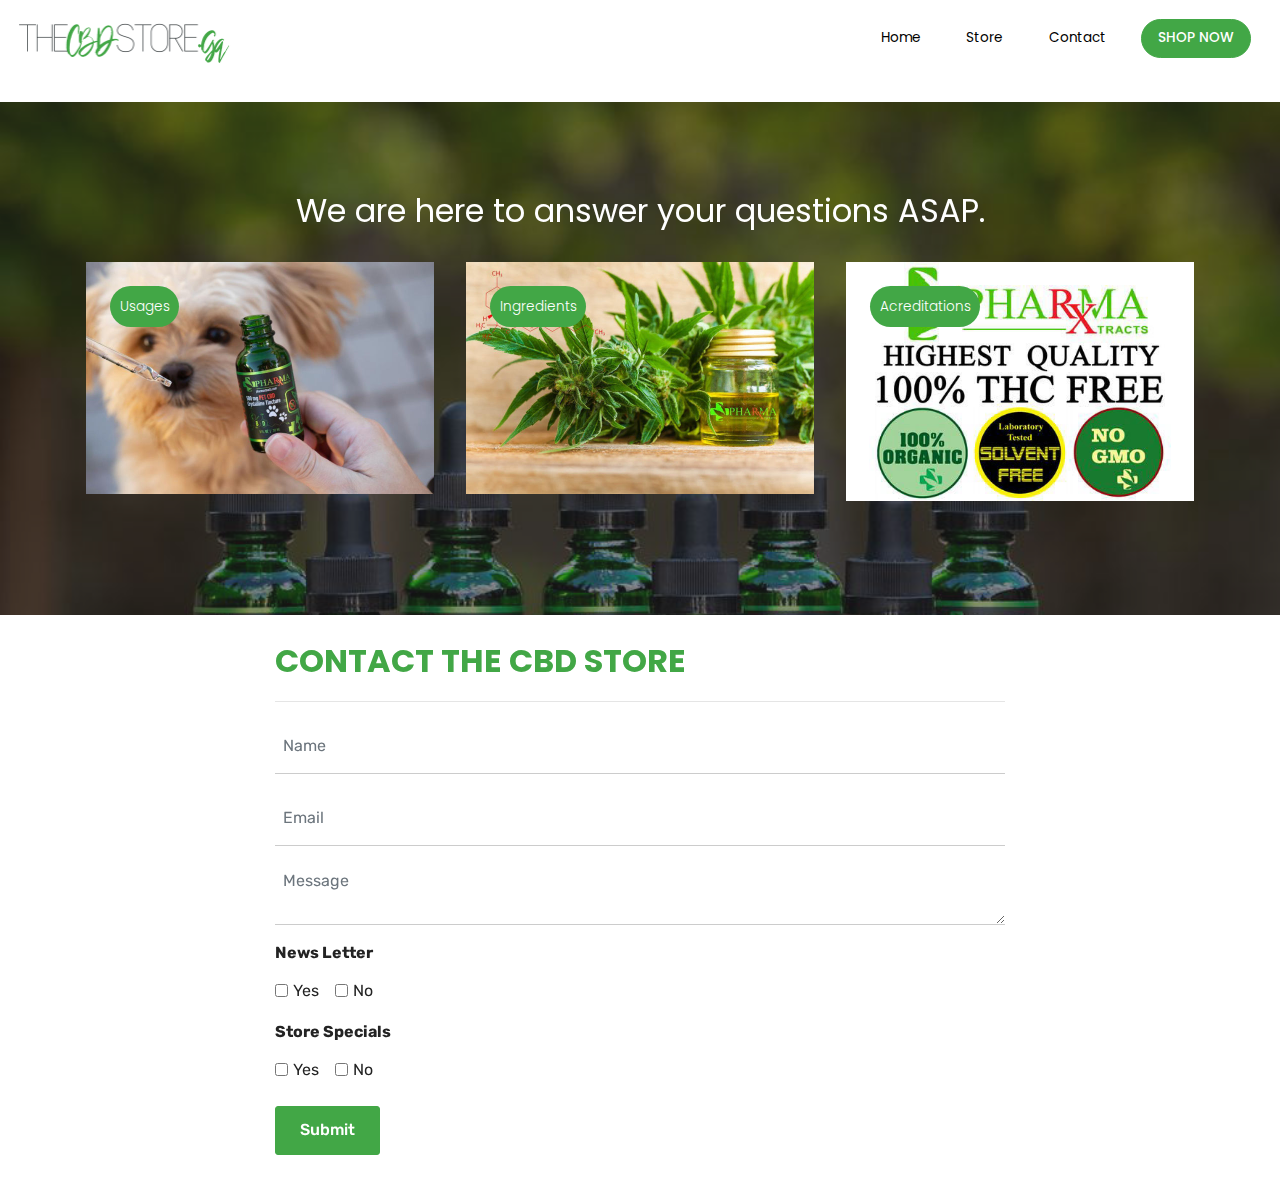
<file: page2.html>
<!DOCTYPE html>
<html  >
<head>
  <!-- Site made with Mobirise Website Builder v4.10.10, https://mobirise.com -->
  <meta charset="UTF-8">
  <meta http-equiv="X-UA-Compatible" content="IE=edge">
  <meta name="generator" content="Mobirise v4.10.10, mobirise.com">
  <meta name="viewport" content="width=device-width, initial-scale=1, minimum-scale=1">
  <link rel="shortcut icon" href="assets/images/the-cbd-store-logo-434x122.png" type="image/x-icon">
  <meta name="description" content="">
  
  <title>Contact</title>
  <link rel="preload" as="style" href="assets/bootstrap/css/bootstrap.min.css">
<link rel="stylesheet" href="assets/bootstrap/css/bootstrap.min.css">
  <link rel="preload" as="style" href="assets/bootstrap/css/bootstrap-grid.min.css">
<link rel="stylesheet" href="assets/bootstrap/css/bootstrap-grid.min.css">
  <link rel="preload" as="style" href="assets/bootstrap/css/bootstrap-reboot.min.css">
<link rel="stylesheet" href="assets/bootstrap/css/bootstrap-reboot.min.css">
  <link rel="stylesheet" href="assets/socicon/css/styles.css">
  <link rel="stylesheet" href="assets/dropdown/css/style.css">
  <link rel="stylesheet" href="assets/formstyler/jquery.formstyler.css">
  <link rel="stylesheet" href="assets/formstyler/jquery.formstyler.theme.css">
  <link rel="stylesheet" href="assets/datepicker/jquery.datetimepicker.min.css">
  <link rel="stylesheet" href="assets/theme/css/style.css">
  <link rel="stylesheet" href="assets/formoid-css/recaptcha.css">
  <link rel="preload" as="style" href="assets/mobirise/css/mbr-additional.css"><link rel="stylesheet" href="assets/mobirise/css/mbr-additional.css" type="text/css">
  
  
  

</head>
<body>
  <section class="menu cid-rCGowaU6ak" once="menu" id="menu2-k">

    
    

    <nav class="navbar navbar-dropdown navbar-fixed-top navbar-expand-lg">
        <div class="navbar-brand">
            <span class="navbar-logo">
                <a href="page1.html">
                    <img src="assets/images/the-cbd-store-logo-434x122.png" alt="Mobirise" title="" style="height: 3.8rem;">
                </a>
            </span>
            
        </div>
        <button class="navbar-toggler" type="button" data-toggle="collapse" data-target="#navbarSupportedContent" aria-controls="navbarNavAltMarkup" aria-expanded="false" aria-label="Toggle navigation">
            <div class="hamburger">
                <span></span>
                <span></span>
                <span></span>
                <span></span>
            </div>
        </button>
      <div class="collapse navbar-collapse" id="navbarSupportedContent">
            <ul class="navbar-nav nav-dropdown" data-app-modern-menu="true"><li class="nav-item">
                    <a class="nav-link link text-black display-4" href="index.html">
                        Home
                    </a>
                </li>
                <li class="nav-item">
                    <a class="nav-link link text-black display-4" href="page1.html">
                        Store</a>
                </li>
                
                <li class="nav-item">
                    <a class="nav-link link text-black display-4" href="page2.html">Contact</a>
                </li></ul>
            
            <div class="navbar-buttons mbr-section-btn"><a class="btn btn-sm btn-primary display-4" href="page1.html">SHOP NOW</a></div>
      </div>
    </nav>
</section>

<section once="footers" class="cid-rCTiFnxH99" id="footer1-l">

    

    

    <div class="container">
        <div class="media-container-row align-center justify-content-center align-items-center">
            <div class="section-text m-2">
                <p class="mbr-text mbr-black mb-0 mbr-fonts-style display-7"><a href="index.html">© Copyright 2019 THECBDSTORE.GQ - All Rights Reserved</a></p>
            </div>
            
        </div>
    </div>
</section>

<section class="features13 cid-rCUMoz6hyU mbr-parallax-background" id="features13-q">

    

    <div class="mbr-overlay" style="opacity: 0.5; background-color: rgb(35, 35, 35);">
    </div>
    <div class="container">
        <h2 class="mbr-section-title align-left mbr-fonts-style display-2">We are here to answer your questions ASAP.</h2>

        
        <div class="row justify-content-center align-items-start">
            
            <div class="card px-3 py-4 col-md-4">
                <div class="card-wrapper flip-card">
                    <div class="card-img">
                        <img src="assets/images/doggie-pharmaxtracts-3776-web-sz-1000x-696x464.jpg" alt="Mobirise" title="">
                        <div class="img-text mbr-text mbr-fonts-style align-center mbr-white display-4">Usages</div>
                    </div>
                    
                </div>
            </div>

            <div class="card px-3 py-4 col-md-4">
                <div class="card-wrapper flip-card">
                    <div class="card-img">
                        <img src="assets/images/flower-image-shutter-1024x1024-24035.1518126743.1280.1280-696x464.jpg" alt="Mobirise" title="">
                        <div class="img-text mbr-text mbr-fonts-style align-center mbr-white display-4">
                             Ingredients</div>
                    </div>
                    
                </div>
            </div>

            <div class="card px-3 py-4 col-md-4">
                <div class="card-wrapper flip-card">
                    <div class="card-img">
                        <img src="assets/images/download-1-480x330.jpg" alt="Mobirise" title="">
                        <div class="img-text mbr-text mbr-fonts-style align-center mbr-white display-4">Acreditations</div>
                    </div>
                    
                </div>
            </div>

            
        </div>
    </div>
</section>

<section class="form cid-rCUJHg7YvP" id="formbuilder-n">
    
    
    <div class="container">
        <div class="row">
            <div class="col-lg-8 mx-auto mbr-form" data-form-type="formoid">
<!--Formbuilder Form-->
<form action="https://mobirise.com/" method="POST" class="mbr-form form-with-styler" data-form-title="Form Name"><input type="hidden" name="email" data-form-email="true" value="hBymMbAAQysRmsrp1KrEK55V3Yclx5Xwt5c865aHefazxXalKs3c2nERGiU8pWiWIyoHPhUr2bTloe3Q2yPX/rk9Bq0PC6xMqWCNXe95PVY2R0PRTiEwE+S5JScK7lZP.fPj/M1Bfsb2cdDT0SIMavGIpTW2cn88rEsMxdCCI4/1oFblDBpuUEn8qbagZ+bw26YHm31s6EDA8gHQqWrzdnwFIotIAcOzRiVLb+eJ27wwBqZZtLp5xYPDSe8m6l5x4">
<div class="form-row">
<div hidden="hidden" data-form-alert="" class="alert alert-success col-12">Thanks for filling out the form we will get back to you asap!</div>
<div hidden="hidden" data-form-alert-danger="" class="alert alert-danger col-12">Oops...! some problem!</div>
</div>
<div class="dragArea form-row">
<div class="col-lg-12 col-md-12 col-sm-12">
<h4 class="mbr-fonts-style display-2"><strong>CONTACT THE CBD STORE</strong></h4>
</div>
<div class="col-lg-12 col-md-12 col-sm-12">
<hr>
</div>
<div data-for="name" class="col-lg-12 col-md-12 col-sm-12 form-group">
<input type="text" name="name" placeholder="Name" data-form-field="name" class="form-control display-7" value="" id="name-formbuilder-n">
</div>
<div data-for="email" class="col-lg-12 col-md-12 col-sm-12 form-group">
<input type="email" name="email" placeholder="Email" data-form-field="email" class="form-control display-7" required="required" value="" id="email-formbuilder-n">
</div>
<div data-for="message" class="col-lg-12 col-md-12 col-sm-12 form-group">
<textarea name="message" placeholder="Message" data-form-field="message" class="form-control display-7" id="message-formbuilder-n"></textarea>
</div>
<div data-for="checkbox" class="col-lg-12 col-md-12 col-sm-12 form-group">
<div class="form-control-label">
<label for="checkbox" class="mbr-fonts-style display-7"><strong>News Letter</strong></label>
</div>
<div class="form-check form-check-inline">
<input type="checkbox" value="Yes" name="Yes" data-form-field="Yes" required="required" class="form-check-input display-7" id="Yes-formbuilder-n">
<label class="form-check-label display-7">Yes</label>
</div>
<div class="form-check form-check-inline">
<input type="checkbox" value="Yes" name="No" data-form-field="No" required="required" class="form-check-input display-7" id="No-formbuilder-n">
<label class="form-check-label display-7">No</label>
</div>
</div>
<div class="col-lg-12 col-md-12 col-sm-12 form-group" data-for="checkbox1">
<div class="form-control-label">
<label for="checkbox1" class="mbr-fonts-style display-7"><strong>Store Specials</strong></label>
</div>
<div class="form-check form-check-inline">
<input type="checkbox" value="Yes" name="Yes" data-form-field="Yes" class="form-check-input display-7" id="Yes-formbuilder-n">
<label class="form-check-label display-7">Yes</label>
</div>
<div class="form-check form-check-inline">
<input type="checkbox" value="Yes" name="No" data-form-field="No" class="form-check-input display-7" id="No-formbuilder-n">
<label class="form-check-label display-7">No</label>
</div>
</div>
<div class="col-auto"><button type="submit" class="btn btn-primary display-7">Submit</button></div>
</div>
</form><!--Formbuilder Form-->
</div>
        </div>
    </div>
</section>


  <script src="assets/web/assets/jquery/jquery.min.js"></script>
  <script src="assets/popper/popper.min.js"></script>
  <script src="assets/bootstrap/js/bootstrap.min.js"></script>
  <script async src="assets/smoothscroll/smooth-scroll.js"></script>
  <script async src="assets/dropdown/js/nav-dropdown.js"></script>
  <script async src="assets/dropdown/js/navbar-dropdown.js"></script>
  <script async src="assets/touchswipe/jquery.touch-swipe.min.js"></script>
  <script async src="assets/parallax/jarallax.min.js"></script>
  <script async src="assets/formstyler/jquery.formstyler.js"></script>
  <script async src="assets/formstyler/jquery.formstyler.min.js"></script>
  <script async src="assets/datepicker/jquery.datetimepicker.full.js"></script>
  <script async src="assets/theme/js/script.js"></script>
  <script async src="assets/formoid/formoid.min.js"></script>
  
  

</body>
</html>
</file>
<file: assets/socicon/css/styles.css>
@charset "UTF-8";

@font-face {
  font-family: "socicon";
  src:url("../fonts/socicon.eot");
  src:url("../fonts/socicon.eot?#iefix") format("embedded-opentype"),
    url("../fonts/socicon.woff") format("woff"),
    url("../fonts/socicon.ttf") format("truetype"),
    url("../fonts/socicon.svg#socicon") format("svg");
  font-weight: normal;
  font-style: normal;

}

[data-icon]:before {
  font-family: "socicon" !important;
  content: attr(data-icon);
  font-style: normal !important;
  font-weight: normal !important;
  font-variant: normal !important;
  text-transform: none !important;
  speak: none;
  line-height: 1;
  -webkit-font-smoothing: antialiased;
  -moz-osx-font-smoothing: grayscale;
}

[class^="socicon-"]:before,
[class*=" socicon-"]:before {
  font-family: "socicon" !important;
  font-style: normal !important;
  font-weight: normal !important;
  font-variant: normal !important;
  text-transform: none !important;
  speak: none;
  line-height: 1;
  -webkit-font-smoothing: antialiased;
  -moz-osx-font-smoothing: grayscale;
}

.socicon-modelmayhem:before {
  content: "\e000";
}
.socicon-mixcloud:before {
  content: "\e001";
}
.socicon-drupal:before {
  content: "\e002";
}
.socicon-swarm:before {
  content: "\e003";
}
.socicon-istock:before {
  content: "\e004";
}
.socicon-yammer:before {
  content: "\e005";
}
.socicon-ello:before {
  content: "\e006";
}
.socicon-stackoverflow:before {
  content: "\e007";
}
.socicon-persona:before {
  content: "\e008";
}
.socicon-triplej:before {
  content: "\e009";
}
.socicon-houzz:before {
  content: "\e00a";
}
.socicon-rss:before {
  content: "\e00b";
}
.socicon-paypal:before {
  content: "\e00c";
}
.socicon-odnoklassniki:before {
  content: "\e00d";
}
.socicon-airbnb:before {
  content: "\e00e";
}
.socicon-periscope:before {
  content: "\e00f";
}
.socicon-outlook:before {
  content: "\e010";
}
.socicon-coderwall:before {
  content: "\e011";
}
.socicon-tripadvisor:before {
  content: "\e012";
}
.socicon-appnet:before {
  content: "\e013";
}
.socicon-goodreads:before {
  content: "\e014";
}
.socicon-tripit:before {
  content: "\e015";
}
.socicon-lanyrd:before {
  content: "\e016";
}
.socicon-slideshare:before {
  content: "\e017";
}
.socicon-buffer:before {
  content: "\e018";
}
.socicon-disqus:before {
  content: "\e019";
}
.socicon-vkontakte:before {
  content: "\e01a";
}
.socicon-whatsapp:before {
  content: "\e01b";
}
.socicon-patreon:before {
  content: "\e01c";
}
.socicon-storehouse:before {
  content: "\e01d";
}
.socicon-pocket:before {
  content: "\e01e";
}
.socicon-mail:before {
  content: "\e01f";
}
.socicon-blogger:before {
  content: "\e020";
}
.socicon-technorati:before {
  content: "\e021";
}
.socicon-reddit:before {
  content: "\e022";
}
.socicon-dribbble:before {
  content: "\e023";
}
.socicon-stumbleupon:before {
  content: "\e024";
}
.socicon-digg:before {
  content: "\e025";
}
.socicon-envato:before {
  content: "\e026";
}
.socicon-behance:before {
  content: "\e027";
}
.socicon-delicious:before {
  content: "\e028";
}
.socicon-deviantart:before {
  content: "\e029";
}
.socicon-forrst:before {
  content: "\e02a";
}
.socicon-play:before {
  content: "\e02b";
}
.socicon-zerply:before {
  content: "\e02c";
}
.socicon-wikipedia:before {
  content: "\e02d";
}
.socicon-apple:before {
  content: "\e02e";
}
.socicon-flattr:before {
  content: "\e02f";
}
.socicon-github:before {
  content: "\e030";
}
.socicon-renren:before {
  content: "\e031";
}
.socicon-friendfeed:before {
  content: "\e032";
}
.socicon-newsvine:before {
  content: "\e033";
}
.socicon-identica:before {
  content: "\e034";
}
.socicon-bebo:before {
  content: "\e035";
}
.socicon-zynga:before {
  content: "\e036";
}
.socicon-steam:before {
  content: "\e037";
}
.socicon-xbox:before {
  content: "\e038";
}
.socicon-windows:before {
  content: "\e039";
}
.socicon-qq:before {
  content: "\e03a";
}
.socicon-douban:before {
  content: "\e03b";
}
.socicon-meetup:before {
  content: "\e03c";
}
.socicon-playstation:before {
  content: "\e03d";
}
.socicon-android:before {
  content: "\e03e";
}
.socicon-snapchat:before {
  content: "\e03f";
}
.socicon-twitter:before {
  content: "\e040";
}
.socicon-facebook:before {
  content: "\e041";
}
.socicon-googleplus:before {
  content: "\e042";
}
.socicon-pinterest:before {
  content: "\e043";
}
.socicon-foursquare:before {
  content: "\e044";
}
.socicon-yahoo:before {
  content: "\e045";
}
.socicon-skype:before {
  content: "\e046";
}
.socicon-yelp:before {
  content: "\e047";
}
.socicon-feedburner:before {
  content: "\e048";
}
.socicon-linkedin:before {
  content: "\e049";
}
.socicon-viadeo:before {
  content: "\e04a";
}
.socicon-xing:before {
  content: "\e04b";
}
.socicon-myspace:before {
  content: "\e04c";
}
.socicon-soundcloud:before {
  content: "\e04d";
}
.socicon-spotify:before {
  content: "\e04e";
}
.socicon-grooveshark:before {
  content: "\e04f";
}
.socicon-lastfm:before {
  content: "\e050";
}
.socicon-youtube:before {
  content: "\e051";
}
.socicon-vimeo:before {
  content: "\e052";
}
.socicon-dailymotion:before {
  content: "\e053";
}
.socicon-vine:before {
  content: "\e054";
}
.socicon-flickr:before {
  content: "\e055";
}
.socicon-500px:before {
  content: "\e056";
}
.socicon-wordpress:before {
  content: "\e058";
}
.socicon-tumblr:before {
  content: "\e059";
}
.socicon-twitch:before {
  content: "\e05a";
}
.socicon-8tracks:before {
  content: "\e05b";
}
.socicon-amazon:before {
  content: "\e05c";
}
.socicon-icq:before {
  content: "\e05d";
}
.socicon-smugmug:before {
  content: "\e05e";
}
.socicon-ravelry:before {
  content: "\e05f";
}
.socicon-weibo:before {
  content: "\e060";
}
.socicon-baidu:before {
  content: "\e061";
}
.socicon-angellist:before {
  content: "\e062";
}
.socicon-ebay:before {
  content: "\e063";
}
.socicon-imdb:before {
  content: "\e064";
}
.socicon-stayfriends:before {
  content: "\e065";
}
.socicon-residentadvisor:before {
  content: "\e066";
}
.socicon-google:before {
  content: "\e067";
}
.socicon-yandex:before {
  content: "\e068";
}
.socicon-sharethis:before {
  content: "\e069";
}
.socicon-bandcamp:before {
  content: "\e06a";
}
.socicon-itunes:before {
  content: "\e06b";
}
.socicon-deezer:before {
  content: "\e06c";
}
.socicon-telegram:before {
  content: "\e06e";
}
.socicon-openid:before {
  content: "\e06f";
}
.socicon-amplement:before {
  content: "\e070";
}
.socicon-viber:before {
  content: "\e071";
}
.socicon-zomato:before {
  content: "\e072";
}
.socicon-draugiem:before {
  content: "\e074";
}
.socicon-endomodo:before {
  content: "\e075";
}
.socicon-filmweb:before {
  content: "\e076";
}
.socicon-stackexchange:before {
  content: "\e077";
}
.socicon-wykop:before {
  content: "\e078";
}
.socicon-teamspeak:before {
  content: "\e079";
}
.socicon-teamviewer:before {
  content: "\e07a";
}
.socicon-ventrilo:before {
  content: "\e07b";
}
.socicon-younow:before {
  content: "\e07c";
}
.socicon-raidcall:before {
  content: "\e07d";
}
.socicon-mumble:before {
  content: "\e07e";
}
.socicon-medium:before {
  content: "\e06d";
}
.socicon-bebee:before {
  content: "\e07f";
}
.socicon-hitbox:before {
  content: "\e080";
}
.socicon-reverbnation:before {
  content: "\e081";
}
.socicon-formulr:before {
  content: "\e082";
}
.socicon-instagram:before {
  content: "\e057";
}
.socicon-battlenet:before {
  content: "\e083";
}
.socicon-chrome:before {
  content: "\e084";
}
.socicon-discord:before {
  content: "\e086";
}
.socicon-issuu:before {
  content: "\e087";
}
.socicon-macos:before {
  content: "\e088";
}
.socicon-firefox:before {
  content: "\e089";
}
.socicon-opera:before {
  content: "\e08d";
}
.socicon-keybase:before {
  content: "\e090";
}
.socicon-alliance:before {
  content: "\e091";
}
.socicon-livejournal:before {
  content: "\e092";
}
.socicon-googlephotos:before {
  content: "\e093";
}
.socicon-horde:before {
  content: "\e094";
}
.socicon-etsy:before {
  content: "\e095";
}
.socicon-zapier:before {
  content: "\e096";
}
.socicon-google-scholar:before {
  content: "\e097";
}
.socicon-researchgate:before {
  content: "\e098";
}
.socicon-wechat:before {
  content: "\e099";
}
.socicon-strava:before {
  content: "\e09a";
}
.socicon-line:before {
  content: "\e09b";
}
.socicon-lyft:before {
  content: "\e09c";
}
.socicon-uber:before {
  content: "\e09d";
}
.socicon-songkick:before {
  content: "\e09e";
}
.socicon-viewbug:before {
  content: "\e09f";
}
.socicon-googlegroups:before {
  content: "\e0a0";
}
.socicon-quora:before {
  content: "\e073";
}
.socicon-diablo:before {
  content: "\e085";
}
.socicon-blizzard:before {
  content: "\e0a1";
}
.socicon-hearthstone:before {
  content: "\e08b";
}
.socicon-heroes:before {
  content: "\e08a";
}
.socicon-overwatch:before {
  content: "\e08c";
}
.socicon-warcraft:before {
  content: "\e08e";
}
.socicon-starcraft:before {
  content: "\e08f";
}
.socicon-beam:before {
  content: "\e0a2";
}
.socicon-curse:before {
  content: "\e0a3";
}
.socicon-player:before {
  content: "\e0a4";
}
.socicon-streamjar:before {
  content: "\e0a5";
}
.socicon-nintendo:before {
  content: "\e0a6";
}
.socicon-hellocoton:before {
  content: "\e0a7";
}
</file>
<file: assets/dropdown/css/style.css>
.navbar-dropdown {
  left: 0;
  padding: 0;
  position: absolute;
  right: 0;
  top: 0;
  transition: all 0.45s ease;
  z-index: 1030;
  background: #282828; }
  .navbar-dropdown .navbar-logo {
    margin-right: 0.8rem;
    transition: margin 0.3s ease-in-out;
    vertical-align: middle; }
    .navbar-dropdown .navbar-logo img {
      height: 3.125rem;
      transition: all 0.3s ease-in-out; }
    .navbar-dropdown .navbar-logo.mbr-iconfont {
      font-size: 3.125rem;
      line-height: 3.125rem; }
  .navbar-dropdown .navbar-caption {
    font-weight: 700;
    white-space: normal;
    vertical-align: -4px;
    line-height: 3.125rem !important; }
    .navbar-dropdown .navbar-caption, .navbar-dropdown .navbar-caption:hover {
      color: inherit;
      text-decoration: none; }
  .navbar-dropdown .mbr-iconfont + .navbar-caption {
    vertical-align: -1px; }
  .navbar-dropdown.navbar-fixed-top {
    position: fixed; }
  .navbar-dropdown .navbar-brand span {
    vertical-align: -4px; }
  .navbar-dropdown.bg-color.transparent {
    background: none; }
  .navbar-dropdown.navbar-short .navbar-brand {
    padding: 0.625rem 0; }
    .navbar-dropdown.navbar-short .navbar-brand span {
      vertical-align: -1px; }
  .navbar-dropdown.navbar-short .navbar-caption {
    line-height: 2.375rem !important;
    vertical-align: -2px; }
  .navbar-dropdown.navbar-short .navbar-logo {
    margin-right: 0.5rem; }
    .navbar-dropdown.navbar-short .navbar-logo img {
      height: 2.375rem; }
    .navbar-dropdown.navbar-short .navbar-logo.mbr-iconfont {
      font-size: 2.375rem;
      line-height: 2.375rem; }
  .navbar-dropdown.navbar-short .mbr-table-cell {
    height: 3.625rem; }
  .navbar-dropdown .navbar-close {
    left: 0.6875rem;
    position: fixed;
    top: 0.75rem;
    z-index: 1000; }
  .navbar-dropdown .hamburger-icon {
    content: "";
    display: inline-block;
    vertical-align: middle;
    width: 16px;
    -webkit-box-shadow: 0 -6px 0 1px #282828,0 0 0 1px #282828,0 6px 0 1px #282828;
    -moz-box-shadow: 0 -6px 0 1px #282828,0 0 0 1px #282828,0 6px 0 1px #282828;
    box-shadow: 0 -6px 0 1px #282828,0 0 0 1px #282828,0 6px 0 1px #282828; }

.dropdown-menu .dropdown-toggle[data-toggle="dropdown-submenu"]::after {
  border-bottom: 0.35em solid transparent;
  border-left: 0.35em solid;
  border-right: 0;
  border-top: 0.35em solid transparent;
  margin-left: 0.3rem; }

.dropdown-menu .dropdown-item:focus {
  outline: 0; }

.nav-dropdown {
  font-size: 0.75rem;
  font-weight: 500;
  height: auto !important; }
  .nav-dropdown .nav-btn {
    padding-left: 1rem; }
  .nav-dropdown .link {
    margin: .667em 1.667em;
    font-weight: 500;
    padding: 0;
    transition: color .2s ease-in-out; }
    .nav-dropdown .link.dropdown-toggle {
      margin-right: 2.583em; }
      .nav-dropdown .link.dropdown-toggle::after {
        margin-left: .25rem;
        border-top: 0.35em solid;
        border-right: 0.35em solid transparent;
        border-left: 0.35em solid transparent;
        border-bottom: 0; }
      .nav-dropdown .link.dropdown-toggle[aria-expanded="true"] {
        margin: 0;
        padding: 0.667em 3.263em  0.667em 1.667em; }
  .nav-dropdown .link::after,
  .nav-dropdown .dropdown-item::after {
    color: inherit; }
  .nav-dropdown .btn {
    font-size: 0.75rem;
    font-weight: 700;
    letter-spacing: 0;
    margin-bottom: 0;
    padding-left: 1.25rem;
    padding-right: 1.25rem; }
  .nav-dropdown .dropdown-menu {
    border-radius: 0;
    border: 0;
    left: 0;
    margin: 0;
    padding-bottom: 1.25rem;
    padding-top: 1.25rem;
    position: relative; }
  .nav-dropdown .dropdown-submenu {
    margin-left: 0.125rem;
    top: 0; }
  .nav-dropdown .dropdown-item {
    font-size: 0.8125rem;
    font-weight: 500;
    line-height: 2;
    padding: 0.3846em 4.615em 0.3846em 1.5385em;
    position: relative;
    transition: color .2s ease-in-out, background-color .2s ease-in-out; }
    .nav-dropdown .dropdown-item::after {
      margin-top: -0.3077em;
      position: absolute;
      right: 1.1538em;
      top: 50%; }
    .nav-dropdown .dropdown-item:focus, .nav-dropdown .dropdown-item:hover {
      background: none; }

@media (max-width: 767px) {
  .nav-dropdown.navbar-toggleable-sm {
    bottom: 0;
    display: none;
    left: 0;
    overflow-x: hidden;
    position: fixed;
    top: 0;
    transform: translateX(-100%);
    -ms-transform: translateX(-100%);
    -webkit-transform: translateX(-100%);
    width: 18.75rem;
    z-index: 999; } }
.nav-dropdown.navbar-toggleable-xl {
  bottom: 0;
  display: none;
  left: 0;
  overflow-x: hidden;
  position: fixed;
  top: 0;
  transform: translateX(-100%);
  -ms-transform: translateX(-100%);
  -webkit-transform: translateX(-100%);
  width: 18.75rem;
  z-index: 999; }

.nav-dropdown-sm {
  display: block !important;
  overflow-x: hidden;
  overflow: auto;
  padding-top: 3.875rem; }
  .nav-dropdown-sm::after {
    content: "";
    display: block;
    height: 3rem;
    width: 100%; }
  .nav-dropdown-sm.collapse.in ~ .navbar-close {
    display: block !important; }
  .nav-dropdown-sm.collapsing, .nav-dropdown-sm.collapse.in {
    transform: translateX(0);
    -ms-transform: translateX(0);
    -webkit-transform: translateX(0);
    transition: all 0.25s ease-out;
    -webkit-transition: all 0.25s ease-out;
    background: #282828; }
  .nav-dropdown-sm.collapsing[aria-expanded="false"] {
    transform: translateX(-100%);
    -ms-transform: translateX(-100%);
    -webkit-transform: translateX(-100%); }
  .nav-dropdown-sm .nav-item {
    display: block;
    margin-left: 0 !important;
    padding-left: 0; }
  .nav-dropdown-sm .link,
  .nav-dropdown-sm .dropdown-item {
    border-top: 1px dotted rgba(255, 255, 255, 0.1);
    font-size: 0.8125rem;
    line-height: 1.6;
    margin: 0 !important;
    padding: 0.875rem 2.4rem 0.875rem 1.5625rem !important;
    position: relative;
    white-space: normal; }
    .nav-dropdown-sm .link:focus, .nav-dropdown-sm .link:hover,
    .nav-dropdown-sm .dropdown-item:focus,
    .nav-dropdown-sm .dropdown-item:hover {
      background: rgba(0, 0, 0, 0.2) !important;
      color: #c0a375; }
  .nav-dropdown-sm .nav-btn {
    position: relative;
    padding: 1.5625rem 1.5625rem 0 1.5625rem; }
    .nav-dropdown-sm .nav-btn::before {
      border-top: 1px dotted rgba(255, 255, 255, 0.1);
      content: "";
      left: 0;
      position: absolute;
      top: 0;
      width: 100%; }
    .nav-dropdown-sm .nav-btn + .nav-btn {
      padding-top: 0.625rem; }
      .nav-dropdown-sm .nav-btn + .nav-btn::before {
        display: none; }
  .nav-dropdown-sm .btn {
    padding: 0.625rem 0; }
  .nav-dropdown-sm .dropdown-toggle[data-toggle="dropdown-submenu"]::after {
    margin-left: .25rem;
    border-top: 0.35em solid;
    border-right: 0.35em solid transparent;
    border-left: 0.35em solid transparent;
    border-bottom: 0; }
  .nav-dropdown-sm .dropdown-toggle[data-toggle="dropdown-submenu"][aria-expanded="true"]::after {
    border-top: 0;
    border-right: 0.35em solid transparent;
    border-left: 0.35em solid transparent;
    border-bottom: 0.35em solid; }
  .nav-dropdown-sm .dropdown-menu {
    margin: 0;
    padding: 0;
    position: relative;
    top: 0;
    left: 0;
    width: 100%;
    border: 0;
    float: none;
    border-radius: 0;
    background: none; }
  .nav-dropdown-sm .dropdown-submenu {
    left: 100%;
    margin-left: 0.125rem;
    margin-top: -1.25rem;
    top: 0; }

.navbar-toggleable-sm .nav-dropdown .dropdown-menu {
  position: absolute; }

.navbar-toggleable-sm .nav-dropdown .dropdown-submenu {
  left: 100%;
  margin-left: 0.125rem;
  margin-top: -1.25rem;
  top: 0; }

.navbar-toggleable-sm.opened .nav-dropdown .dropdown-menu {
  position: relative; }

.navbar-toggleable-sm.opened .nav-dropdown .dropdown-submenu {
  left: 0;
  margin-left: 00rem;
  margin-top: 0rem;
  top: 0; }

.is-builder .nav-dropdown.collapsing {
  transition: none !important; }

/*# sourceMappingURL=style.css.map */
</file>
<file: assets/theme/css/style.css>
.engine {
	position: absolute;
	text-indent: -2400px;
	text-align: center;
	padding: 0;
	top: 0;
	left: -2400px;
}/*!
 * Mobirise v4 theme (https://mobirise.com/)
 * Copyright 2017 Mobirise
 */
div,
span,
h1,
h2,
h3,
h4,
h5,
h6,
p,
blockquote,
a,
ol,
ul,
li,
figcaption,
textarea,
input,
.display-1,
.display-2 {
  font: inherit;
}

section {
  background-color: #eeeeee;
}

section,
.container,
.container-fluid {
  position: relative;
  word-wrap: break-word;
}

a.mbr-iconfont:hover {
  text-decoration: none;
}

.article .lead p,
.article .lead ul,
.article .lead ol,
.article .lead pre,
.article .lead blockquote {
  margin-bottom: 0;
}

a {
  font-style: normal;
  font-weight: 400;
  cursor: pointer;
}

a, a:hover {
  text-decoration: none;
}

figure {
  margin-bottom: 0;
}

body {
  color: #232323;
}

h1,
h2,
h3,
h4,
h5,
h6,
.h1,
.h2,
.h3,
.h4,
.h5,
.h6,
.display-1,
.display-2,
.display-3 {
  line-height: 1;
  word-break: break-word;
  word-wrap: break-word;
}

b,
strong {
  font-weight: bold;
}

blockquote {
  padding: 10px 0 10px 20px;
  position: relative;
  border-left: 2px solid;
  border-color: #ff3366;
}

input:-webkit-autofill, input:-webkit-autofill:hover, input:-webkit-autofill:focus, input:-webkit-autofill:active {
  -webkit-transition-delay: 9999s;
  transition-delay: 9999s;
  -webkit-transition-property: background-color, color;
  -o-transition-property: background-color, color;
  transition-property: background-color, color;
}

textarea[type="hidden"] {
  display: none;
}

body {
  position: relative;
}

section {
  background-position: 50% 50%;
  background-repeat: no-repeat;
  background-size: cover;
}

section .mbr-background-video,
section .mbr-background-video-preview {
  position: absolute;
  bottom: 0;
  left: 0;
  right: 0;
  top: 0;
}

.hidden {
  visibility: hidden;
}

.mbr-z-index20 {
  z-index: 20;
}

/*! Base colors */
.mbr-white {
  color: #ffffff;
}

.mbr-black {
  color: #000000;
}

.mbr-bg-white {
  background-color: #ffffff;
}

.mbr-bg-black {
  background-color: #000000;
}

/*! Text-aligns */
.align-left {
  text-align: left;
}

.align-center {
  text-align: center;
}

.align-right {
  text-align: right;
}

@media (max-width: 767px) {
  .align-left,
  .align-center,
  .align-right,
  .mbr-section-btn,
  .mbr-section-title {
    text-align: center;
  }
}

/*! Font-weight  */
.mbr-light {
  font-weight: 300;
}

.mbr-regular {
  font-weight: 400;
}

.mbr-semibold {
  font-weight: 500;
}

.mbr-bold {
  font-weight: 700;
}

/*! Media  */
.media-size-item {
  -moz-flex: 1 1 auto;
  -ms-flex: 1 1 auto;
  -o-flex: 1 1 auto;
  -webkit-box-flex: 1;
  flex: 1 1 auto;
}

.media-content {
  -ms-flex-preferred-size: 100%;
  flex-basis: 100%;
}

.media-container-row {
  display: -ms-flexbox;
  display: -webkit-box;
  display: flex;
  -ms-flex-direction: row;
  -webkit-box-orient: horizontal;
  -webkit-box-direction: normal;
  flex-direction: row;
  -ms-flex-wrap: wrap;
  flex-wrap: wrap;
  -ms-flex-pack: center;
  -webkit-box-pack: center;
  justify-content: center;
  -ms-flex-line-pack: center;
  align-content: center;
  -ms-flex-align: start;
  -webkit-box-align: start;
  align-items: start;
}

.media-container-row .media-size-item {
  width: 400px;
}

.media-container-column {
  display: -ms-flexbox;
  display: -webkit-box;
  display: flex;
  -ms-flex-direction: column;
  -webkit-box-orient: vertical;
  -webkit-box-direction: normal;
  flex-direction: column;
  -ms-flex-wrap: wrap;
  flex-wrap: wrap;
  -ms-flex-pack: center;
  -webkit-box-pack: center;
  justify-content: center;
  -ms-flex-line-pack: center;
  align-content: center;
  -ms-flex-align: stretch;
  -webkit-box-align: stretch;
  align-items: stretch;
}

.media-container-column > * {
  width: 100%;
}

@media (min-width: 992px) {
  .media-container-row {
    -ms-flex-wrap: nowrap;
    flex-wrap: nowrap;
  }
}

figure {
  overflow: hidden;
}

figure[mbr-media-size] {
  -webkit-transition: width 0.1s;
  -o-transition: width 0.1s;
  transition: width 0.1s;
}

.mbr-figure img,
.mbr-figure iframe {
  display: block;
  width: 100%;
}

.card {
  background-color: transparent;
  border: none;
}

.card-wrapper {
  -webkit-box-flex: 1;
  -ms-flex: 1;
  flex: 1;
  -webkit-flex: 1;
}

.card-img {
  text-align: center;
  -ms-flex-negative: 0;
  flex-shrink: 0;
  -webkit-flex-shrink: 0;
}

.media {
  max-width: 100%;
  margin: 0 auto;
}

.mbr-figure {
  -ms-flex-item-align: center;
  -ms-grid-row-align: center;
  -webkit-align-self: center;
  align-self: center;
}

.media-container > div {
  max-width: 100%;
}

.mbr-figure img,
.card-img img {
  width: 100%;
}

@media (max-width: 991px) {
  .media-size-item {
    width: auto !important;
  }
  .media {
    width: auto;
  }
  .mbr-figure {
    width: 100% !important;
  }
}

/*! Buttons */
.mbr-section-btn {
  margin-left: -.25rem;
  margin-right: -.25rem;
  font-size: 0;
}

nav .mbr-section-btn {
  margin-left: 0rem;
  margin-right: 0rem;
}

/*! Btn icon margin */
.btn .mbr-iconfont,
.btn.btn-sm .mbr-iconfont {
  cursor: pointer;
  margin-right: 0.5rem;
}

.btn.btn-md .mbr-iconfont,
.btn.btn-md .mbr-iconfont {
  margin-right: 0.8rem;
}

.mbr-regular {
  font-weight: 400;
}

.mbr-semibold {
  font-weight: 500;
}

.mbr-bold {
  font-weight: 700;
}

[type="submit"] {
  -webkit-appearance: none;
}

/*! Full-screen */
.mbr-fullscreen .mbr-overlay {
  min-height: 100vh;
}

.mbr-fullscreen {
  display: -webkit-box;
  display: -ms-flexbox;
  display: flex;
  display: -moz-flex;
  display: -ms-flex;
  display: -o-flex;
  -webkit-box-align: center;
  -ms-flex-align: center;
  align-items: center;
  -webkit-align-items: center;
  min-height: 100vh;
  padding-top: 3rem;
  padding-bottom: 3rem;
}

/*! Map */
.map {
  height: 25rem;
  position: relative;
}

.map iframe {
  width: 100%;
  height: 100%;
}

/* Form */
.form-asterisk {
  font-family: initial;
  position: absolute;
  top: -2px;
  font-weight: normal;
}

/*! Scroll to top arrow */
.mbr-arrow-up {
  bottom: 25px;
  right: 90px;
  position: fixed;
  text-align: right;
  z-index: 5000;
  color: #ffffff;
  font-size: 32px;
  -ms-transform: rotate(180deg);
  transform: rotate(180deg);
  -webkit-transform: rotate(180deg);
}

.mbr-arrow-up a {
  background: rgba(0, 0, 0, 0.2);
  border-radius: 3px;
  color: #fff;
  display: inline-block;
  height: 60px;
  width: 60px;
  outline-style: none !important;
  position: relative;
  text-decoration: none;
  -webkit-transition: all .3s ease-in-out;
  -o-transition: all .3s ease-in-out;
  transition: all .3s ease-in-out;
  cursor: pointer;
  text-align: center;
}

.mbr-arrow-up a:hover {
  background-color: rgba(0, 0, 0, 0.4);
}

.mbr-arrow-up a i {
  line-height: 60px;
}

.mbr-arrow-up-icon {
  display: block;
  color: #fff;
}

.mbr-arrow-up-icon::before {
  content: "\203a";
  display: inline-block;
  font-family: serif;
  font-size: 32px;
  line-height: 1;
  font-style: normal;
  position: relative;
  top: 6px;
  left: -4px;
  -webkit-transform: rotate(-90deg);
  -ms-transform: rotate(-90deg);
  transform: rotate(-90deg);
}

/*! Arrow Down */
.mbr-arrow {
  position: absolute;
  bottom: 45px;
  left: 50%;
  width: 60px;
  height: 60px;
  cursor: pointer;
  background-color: rgba(80, 80, 80, 0.5);
  border-radius: 50%;
  -webkit-transform: translateX(-50%);
  -ms-transform: translateX(-50%);
  transform: translateX(-50%);
}

.mbr-arrow > a {
  display: inline-block;
  text-decoration: none;
  outline-style: none;
  -webkit-animation: arrowdown 1.7s ease-in-out infinite;
  animation: arrowdown 1.7s ease-in-out infinite;
}

.mbr-arrow > a > i {
  position: absolute;
  top: -2px;
  left: 15px;
  font-size: 2rem;
}

@keyframes arrowdown {
  0% {
    transform: translateY(0px);
    -webkit-transform: translateY(0px);
  }
  50% {
    transform: translateY(-5px);
    -webkit-transform: translateY(-5px);
  }
  100% {
    transform: translateY(0px);
    -webkit-transform: translateY(0px);
  }
}

@-webkit-keyframes arrowdown {
  0% {
    transform: translateY(0px);
    -webkit-transform: translateY(0px);
  }
  50% {
    transform: translateY(-5px);
    -webkit-transform: translateY(-5px);
  }
  100% {
    transform: translateY(0px);
    -webkit-transform: translateY(0px);
  }
}

@media (max-width: 500px) {
  .mbr-arrow-up {
    left: 50%;
    right: auto;
    -ms-transform: translateX(-50%) rotate(180deg);
    transform: translateX(-50%) rotate(180deg);
    -webkit-transform: translateX(-50%) rotate(180deg);
  }
}

/*Gradients animation

use with:

background: linear-gradient(0deg, #2e3192, #1bffff);
background-size: 200% 200%;
animation: gradient-animation 4s infinite alternate;
-webkit-animation: gradient-animation 4s infinite alternate;
    */
@keyframes gradient-animation {
  from {
    background-position: 0% 100%;
    -webkit-animation-timing-function: ease-in-out;
    animation-timing-function: ease-in-out;
  }
  to {
    background-position: 100% 0%;
    -webkit-animation-timing-function: ease-in-out;
    animation-timing-function: ease-in-out;
  }
}

@-webkit-keyframes gradient-animation {
  from {
    background-position: 0% 100%;
    -webkit-animation-timing-function: ease-in-out;
    animation-timing-function: ease-in-out;
  }
  to {
    background-position: 100% 0%;
    -webkit-animation-timing-function: ease-in-out;
    animation-timing-function: ease-in-out;
  }
}

.bg-gradient {
  background-size: 200% 200%;
  animation: gradient-animation 5s infinite alternate;
  -webkit-animation: gradient-animation 5s infinite alternate;
}

.menu .navbar-brand {
  display: -webkit-flex;
}

.menu .navbar-brand span {
  display: -webkit-box;
  display: -ms-flexbox;
  display: flex;
  display: -webkit-flex;
}

.menu .navbar-brand .navbar-caption-wrap {
  display: -webkit-flex;
}

.menu .navbar-brand .navbar-logo img {
  display: -webkit-flex;
}

@media (max-width: 991px) {
  .menu .navbar-collapse {
    max-height: 93.5vh;
  }
  .menu .navbar-collapse.show {
    overflow: auto;
  }
}

@media (max-width: 767px) {
  .menu .navbar-collapse {
    max-height: 60vh;
  }
}

@media (min-width: 768px) and (max-width: 991px) {
  .menu .navbar-toggleable-sm .navbar-nav {
    display: -webkit-box;
    display: -ms-flexbox;
  }
}

@media (min-width: 992px) {
  .menu .navbar-nav.nav-dropdown {
    display: -webkit-flex;
  }
  .menu .navbar-toggleable-sm .navbar-collapse {
    display: -webkit-flex !important;
  }
}

.menu .collapsed .navbar-collapse {
  max-height: 93.5vh;
}

.menu .collapsed .navbar-collapse.show {
  overflow: auto;
}

.navbar {
  display: -webkit-flex;
  -webkit-flex-wrap: wrap;
  -webkit-align-items: center;
  -webkit-justify-content: space-between;
}

.navbar-collapse {
  -webkit-flex-basis: 100%;
  -webkit-flex-grow: 1;
  -webkit-align-items: center;
}

.nav-dropdown .link {
  padding: .667em 1.667em !important;
  margin: 0 !important;
}

.row {
  display: -webkit-flex;
  -webkit-flex-wrap: wrap;
}

.justify-content-center {
  -webkit-justify-content: center;
}

.carousel-control {
  display: -webkit-flex;
  -webkit-align-items: center;
  -webkit-justify-content: center;
}

.form-inline {
  display: -webkit-flex;
  -webkit-align-items: center;
}

@media (max-width: 576px) {
  .col-xs-3 {
    -webkit-box-flex: 0;
    -ms-flex: 0 0 25%;
    flex: 0 0 25%;
    max-width: 25%;
    padding-left: 0;
    padding-right: 0;
  }
}

.jq-selectbox__select {
  padding: 1.07em .5em;
  position: absolute;
  top: 0;
  left: 0;
  display: flex;
  align-items: center;
  height: 100%;
  width: 100%;
}

.jq-selectbox__dropdown {
  position: absolute;
  top: 100% !important;
  left: 0 !important;
  width: 100% !important;
}

.jq-selectbox__trigger-arrow {
  transform: translateY(-50%);
}

.jq-selectbox li {
  padding: 1.07em .5em;
}

input[type="range"] {
  padding-left: 0 !important;
  padding-right: 0 !important;
}

.modal-dialog,
.modal-content {
  height: 100%;
}

.modal-dialog .carousel-inner {
  height: 100%;
  height: -webkit-fill-available;
  height: fill-available;
}

.carousel-item {
  text-align: center;
}

.carousel-item img {
  margin: auto;
}

.mbr-form .form-control {
  color: #000000;
  border: none;
  border-radius: 0;
  background-color: transparent;
  padding: .5rem 0rem;
  border-bottom: 1px solid #000000;
}

.mbr-form .form-control:focus {
  outline: none;
  box-shadow: none;
}

.mbr-section-title {
  font-style: normal;
  line-height: 1.2;
}

.mbr-section-subtitle {
  line-height: 1.3;
}

.mbr-text {
  font-style: normal;
  line-height: 1.6;
}

body {
  font-style: normal;
  line-height: 1.5;
}

.btn {
  position: relative;
  font-weight: 500;
  border-width: 1px;
  font-style: normal;
  letter-spacing: normal;
  margin: .4rem .8rem;
  white-space: normal;
  transition-property: background-color, color, border-color, box-shadow;
  transition-duration: .3s, .3s, .3s, 2s;
  transition-timing-function: ease-in-out;
  display: -webkit-inline-flex;
  display: inline-flex;
  -webkit-align-items: center;
  align-items: center;
  -webkit-justify-content: center;
  justify-content: center;
  word-break: break-word;
}

.btn .mbr-iconfont {
  font-size: 1.6rem;
}

.btn:hover:after, .btn:focus:after, .btn.active:after {
  content: '';
  border: 1px solid;
  border-color: inherit;
  width: 100%;
  height: 100%;
  transition: border-radius .3s;
  position: absolute;
  left: 0%;
  top: 0%;
  opacity: 1;
}

.note-popover .btn:after {
  display: none;
}

.btn-sm {
  border: 1px solid;
  font-weight: 500;
  letter-spacing: normal;
  -webkit-transition: all .3s ease-in-out;
  -moz-transition: all .3s ease-in-out;
  transition: all .3s ease-in-out;
}

.btn-md {
  font-weight: 500;
  letter-spacing: normal;
  margin: .4rem .8rem !important;
  -webkit-transition: all .3s ease-in-out;
  -moz-transition: all .3s ease-in-out;
  transition: all .3s ease-in-out;
}

.btn-lg {
  font-weight: 500;
  letter-spacing: normal;
  margin: .4rem .8rem !important;
  -webkit-transition: all .3s ease-in-out;
  -moz-transition: all .3s ease-in-out;
  transition: all .3s ease-in-out;
}

.btn-form {
  border-radius: 0;
}

.btn-form:hover {
  cursor: pointer;
}

#scrollToTop a i:before {
  content: '';
  position: absolute;
  height: 40%;
  top: 25%;
  background: #fff;
  width: 2px;
  left: calc(50% - 1px);
}

#scrollToTop a i:after {
  content: '';
  position: absolute;
  display: block;
  border-top: 2px solid #fff;
  border-right: 2px solid #fff;
  width: 40%;
  height: 40%;
  left: 30%;
  bottom: 30%;
  -webkit-transform: rotate(135deg);
  transform: rotate(135deg);
}

/* Others*/
.note-check a[data-value=Rubik] {
  font-style: normal;
}

.mbr-arrow a {
  color: #ffffff;
}

@media (max-width: 767px) {
  .mbr-arrow {
    display: none;
  }
}

.form-control-label {
  position: relative;
  cursor: pointer;
  margin-bottom: .357em;
  padding: 0;
}

.alert {
  color: #ffffff;
  border-radius: 0;
  border: 0;
  font-size: .875rem;
  line-height: 1.5;
  margin-bottom: 1.875rem;
  padding: 1.25rem;
  position: relative;
}

.alert.alert-form::after {
  background-color: inherit;
  bottom: -7px;
  content: "";
  display: block;
  height: 14px;
  left: 50%;
  margin-left: -7px;
  position: absolute;
  -webkit-transform: rotate(45deg);
  transform: rotate(45deg);
  width: 14px;
}

.form-control {
  background-color: #f5f5f5;
  box-shadow: none;
  color: #565656;
  line-height: 1.43;
  min-height: 3.5em;
  padding: 1.07em .5em;
}

.form-active .form-control:invalid {
  border-color: red;
}

.mbr-overlay {
  background-color: #000;
  bottom: 0;
  left: 0;
  opacity: .5;
  position: absolute;
  right: 0;
  top: 0;
  z-index: 0;
}

blockquote {
  font-style: italic;
  padding: 10px 0 10px 20px;
  font-size: 1.09rem;
  position: relative;
  border-width: 3px;
}

ul,
ol,
pre,
blockquote {
  margin-bottom: 2.3125rem;
}

pre {
  background: #f4f4f4;
  padding: 10px 24px;
  white-space: pre-wrap;
}

.inactive {
  -webkit-user-select: none;
  -moz-user-select: none;
  -ms-user-select: none;
  user-select: none;
  pointer-events: none;
  -webkit-user-drag: none;
  user-drag: none;
}

.mbr-section__comments .row {
  -webkit-justify-content: center;
  justify-content: center;
}

@media (max-width: 767px) {
  .btn {
    font-size: .75rem !important;
  }
  .btn .mbr-iconfont {
    font-size: 1rem !important;
  }
}

html,
body {
  height: auto;
  min-height: 100vh;
}

.dropup .dropdown-toggle::after {
  display: none;
}

.note-air-layout .dropup .dropdown-menu,
.note-air-layout .navbar-fixed-bottom .dropdown .dropdown-menu {
  bottom: initial !important;
}
</file>
<file: assets/gallery/style.css>
/*-------

   Gallery

-------*/
.mbr-gallery .mbr-gallery-item {
  position: relative;
  display: inline-block;
  width: 25%;
  cursor: pointer; }

@media (max-width: 768px) {
  .mbr-gallery .mbr-gallery-item {
    width: 50%; } }
@media (max-width: 400px) {
  .mbr-gallery .mbr-gallery-item {
    width: 100%; } }
.mbr-gallery .icon-focus,
.mbr-gallery .icon-video {
  position: absolute;
  top: calc(50% - 32px);
  left: calc(50% - 24px);
  font-family: 'MobiriseIcons' !important;
  font-size: 3rem !important;
  color: #fff;
  opacity: 0;
  transition: .2s opacity ease-in-out;
  z-index: 5; }

.mbr-gallery .icon-focus::before {
  content: '\e96b'; }

.mbr-gallery .icon-video::before {
  content: '\e95c'; }

.mbr-gallery .mbr-gallery-item > div:hover .icon-focus,
.mbr-gallery .mbr-gallery-item > div:hover .icon-video {
  opacity: 1; }

.mbr-gallery .mbr-gallery-item img {
  width: 100%;
  opacity: 1;
  -webkit-transition: .2s opacity ease-in-out;
  transition: .2s opacity ease-in-out; }

.mbr-gallery .mbr-gallery-item > div:hover img {
  opacity: 1; }

.mbr-gallery .mbr-gallery-item > div {
  background: #fff;
  display: block;
  outline: none;
  position: relative; }

.mbr-gallery .mbr-gallery-item .icon {
  -webkit-transform: translateX(-50%) translateY(-50%);
  -webkit-transition: .2s opacity ease-in-out;
  color: #000;
  font-size: 30px;
  height: 69px;
  left: 50%;
  opacity: 0;
  position: absolute;
  top: 50%;
  transform: translateX(-50%) translateY(-50%);
  transition: .2s opacity ease-in-out;
  width: 69px; }

.mbr-gallery .mbr-gallery-item .icon::after,
.mbr-gallery .mbr-gallery-item .icon::before {
  content: '';
  display: block;
  position: absolute;
  height: 69px;
  width: 1px;
  margin-left: 34.5px;
  background-color: #fff; }

.mbr-gallery .mbr-gallery-item .icon::after {
  width: 69px;
  height: 1px;
  margin-left: 0;
  margin-top: 34.5px; }

.mbr-gallery .mbr-gallery-item > div:hover .icon {
  opacity: 1; }

.mbr-gallery .mbr-gallery-item > div:hover::before {
  opacity: .9; }

.mbr-gallery .mbr-gallery-item > div:hover .mbr-gallery-title {
  background: transparent !important; }

/* remove spacing */
.mbr-gallery .mbr-gallery-row.no-gutter {
  margin: 0; }

.mbr-gallery .mbr-gallery-row.no-gutter .mbr-gallery-item {
  padding: 0; }

/* container */
.mbr-gallery .container.mbr-gallery-layout-default {
  padding: 93px 0; }

/* fix horizontal scrollbar */
.mbr-gallery .mbr-gallery-layout-article,
.mbr-gallery .mbr-gallery-layout-default {
  overflow: hidden; }

/* lightbox */
.mbr-gallery .modal {
  position: fixed;
  overflow: hidden;
  padding-right: 0 !important; }

.mbr-gallery .modal-content {
  border-radius: 0;
  border: none;
  background: transparent; }

.mbr-gallery .modal-body {
  padding: 0; }

.mbr-gallery .modal-body img {
  width: 100%; }

.mbr-gallery .modal .close {
  position: fixed;
  background: #1b1b1b;
  opacity: .5;
  font-size: 35px;
  font-weight: 300;
  width: 70px;
  height: 70px;
  border-radius: 50%;
  color: #fff;
  top: 2.5rem;
  right: 2.5rem;
  line-height: 70px;
  border: none;
  text-align: center;
  text-shadow: none;
  z-index: 5;
  -webkit-transition: opacity .3s ease;
  -moz-transition: opacity .3s ease;
  -o-transition: opacity .3s ease;
  transition: opacity .3s ease;
  font-family: 'MobiriseIcons'; }
  .mbr-gallery .modal .close::before {
    content: '\e91a'; }

.mbr-gallery .modal .close:hover {
  opacity: 1;
  background: #000;
  color: #fff; }

.mbr-gallery .modal-dialog {
  max-width: 100% !important; }

.mbr-gallery .modal.in .modal-dialog {
  margin: 0 auto; }

/* modal back color opacity */
.modal-backdrop.in {
  opacity: .8;
  filter: alpha(opacity=80); }

@media (max-width: 768px) {
  .mbr-gallery .carousel-control,
  .mbr-gallery .carousel-indicators,
  .mbr-gallery .modal .close {
    position: fixed; } }
/* fix fade in effect */
.mbr-gallery .modal.fade .modal-dialog {
  -webkit-transition: margin-top .3s ease-out;
  -moz-transition: margin-top .3s ease-out;
  -o-transition: margin-top .3s ease-out;
  transition: margin-top .3s ease-out; }

.mbr-gallery .modal.fade .modal-dialog,
.mbr-gallery .modal.in .modal-dialog {
  -webkit-transform: none;
  -ms-transform: none;
  -o-transform: none;
  transform: none; }

/*-------

   Slider

-------*/
.mbr-slider .carousel-inner > .active,
.mbr-slider .carousel-inner > .next,
.mbr-slider .carousel-inner > .prev {
  display: table; }

.mbr-slider .carousel-control {
  position: absolute;
  width: 70px;
  height: 70px;
  top: 50%;
  margin-top: -35px;
  line-height: 70px;
  border-radius: 50%;
  font-size: 35px;
  border: 0;
  opacity: .5;
  text-shadow: none;
  z-index: 5;
  color: #fff;
  -webkit-transition: all .2s ease-in-out 0s;
  -o-transition: all .2s ease-in-out 0s;
  transition: all .2s ease-in-out 0s; }

.mbr-gallery .mbr-slider .carousel-control {
  position: fixed; }

@media (max-width: 991px) {
  .mbr-gallery .mbr-slider .carousel-control {
    bottom: 2.5rem;
    margin-top: 0;
    top: auto;
    z-index: 17; } }
.mbr-gallery .mbr-slider .carousel-inner > .active {
  display: block; }

.mbr-slider .carousel-control.left {
  left: 0;
  margin-left: 2.5rem; }

.mbr-slider .carousel-control.right {
  right: 0;
  margin-right: 2.5rem; }

.mbr-slider .carousel-control .icon-next,
.mbr-slider .carousel-control .icon-prev {
  margin-top: -18px;
  font-size: 40px;
  line-height: 27px; }

.mbr-slider .carousel-control:hover {
  background: #1b1b1b;
  color: #fff;
  opacity: 1; }

.mbr-slider .carousel-indicators {
  position: absolute;
  bottom: 0;
  margin-bottom: 1.5rem !important; }

@media (max-width: 543px) {
  .mbr-slider .carousel-indicators {
    display: none; } }
.carousel-indicators .active,
.carousel-indicators li {
  width: 15px;
  height: 15px;
  margin: 3px;
  background: #1b1b1b;
  opacity: .5; }

.carousel-indicators .active {
  background: #fff; }

.carousel-indicators li {
  max-width: 15px;
  max-height: 15px;
  border-radius: 50%; }

.container .carousel-indicators {
  margin-bottom: 3px; }

.mbr-gallery .mbr-slider .carousel-indicators {
  position: fixed;
  margin-bottom: 2.5rem !important; }

@media (max-width: 991px) {
  .mbr-gallery .mbr-slider .carousel-indicators {
    margin-bottom: 3.625rem !important;
    padding-left: 2.5rem;
    padding-right: 2.5rem; } }
.mbr-slider .carousel-indicators .active,
.mbr-slider .carousel-indicators li {
  width: 7px;
  height: 7px;
  margin: 3px;
  background: #1b1b1b;
  border: 4px solid #1b1b1b;
  opacity: .5; }

.mbr-slider .carousel-indicators .active {
  background: #fff; }

@media (max-width: 767px) {
  .mbr-slider .carousel-control {
    top: auto;
    bottom: 20px; }

  .mbr-slider > .container .carousel-control {
    margin-bottom: 0; } }
/* boxed slider */
.mbr-slider > .boxed-slider {
  position: relative;
  padding: 93px 0; }

.mbr-slider > .boxed-slider > div {
  position: relative; }

.mbr-slider > .container img {
  width: 100%; }

.mbr-slider > .container img + .row {
  position: absolute;
  top: 50%;
  left: 0;
  right: 0;
  -webkit-transform: translateY(-50%);
  -moz-transform: translateY(-50%);
  transform: translateY(-50%);
  z-index: 2; }

.mbr-slider .mbr-section {
  padding: 0;
  background-attachment: scroll; }

.mbr-slider .mbr-table-cell {
  padding: 0; }

.mbr-slider > .container .carousel-indicators {
  margin-bottom: 3px; }

/* article slider */
.mbr-slider > .article-slider .mbr-section,
.mbr-slider > .article-slider .mbr-section .mbr-table-cell {
  padding-top: 0;
  padding-bottom: 0; }

.modal-backdrop.show {
  opacity: .7; }

.video-container .mbr-background-video iframe {
  width: 100%;
  height: 100%; }

.mbr-gallery-item__hided {
  position: absolute !important;
  left: 0 !important;
  width: 0 !important;
  height: 0;
  padding: 0 !important; }

.mbr-gallery-item__hided img {
  display: none !important; }

.mbr-gallery-item__hided span {
  display: none !important; }

.mbr-gallery-filter {
  padding-top: 30px;
  padding-bottom: 30px;
  text-align: center; }
  .mbr-gallery-filter li {
    display: inline-block;
    padding: 5px 0;
    transition: all .3s ease-out; }
    .mbr-gallery-filter li .btn {
      cursor: pointer; }
  .mbr-gallery-filter.gallery-filter__bg li {
    color: #fff; }
  .mbr-gallery-filter.gallery-filter__bg .active {
    color: #000;
    background-color: #fff; }
  .mbr-gallery-filter ul {
    display: inline-block;
    width: 100%;
    padding-left: 0;
    margin-bottom: 0;
    list-style: none; }

.mbr-gallery-item > div {
  position: relative; }

.mbr-gallery-item--p1 {
  padding: 0.5rem; }

.mbr-gallery-item--p2 {
  padding: 1rem; }

.mbr-gallery-item--p3 {
  padding: 1.5rem; }

.mbr-gallery-item--p4 {
  padding: 2rem; }

.mbr-gallery-item--p5 {
  padding: 2.5rem; }

.mbr-gallery-item--p6 {
  padding: 3rem; }

.mbr-gallery .mbr-gallery-item--p4 {
  width: 33.333%; }

.mbr-gallery .mbr-gallery-item--p6, .mbr-gallery .mbr-gallery-item--p5 {
  width: 50%; }

@media (max-width: 992px) {
  .mbr-gallery-item--p1 {
    padding: 0.5rem; }

  .mbr-gallery-item--p2 {
    padding: 0.8rem; }

  .mbr-gallery-item--p3 {
    padding: 1rem; }

  .mbr-gallery-item--p4 {
    padding: 1.5rem; }

  .mbr-gallery-item--p5 {
    padding: 1.8rem; }

  .mbr-gallery-item--p6 {
    padding: 2rem; }

  .mbr-gallery .mbr-gallery-item--p2,
  .mbr-gallery .mbr-gallery-item--p3 {
    width: 50%; }

  .mbr-gallery .mbr-gallery-item--p6,
  .mbr-gallery .mbr-gallery-item--p5,
  .mbr-gallery .mbr-gallery-item--p4 {
    width: 100%; } }
@media (max-width: 400px) {
  .mbr-gallery .mbr-gallery-item--p3,
  .mbr-gallery .mbr-gallery-item--p2,
  .mbr-gallery .mbr-gallery-item--p1 {
    width: 100%; } }

/*# sourceMappingURL=style.css.map */
</file>
<file: assets/formoid-css/recaptcha.css>
.grecaptcha-badge{
	visibility: collapse !important;  
}
</file>
<file: assets/mobirise/css/mbr-additional.css>
@import url(https://fonts.googleapis.com/css?family=Poppins:300,400,500,600,700&display=swap);
@import url(https://fonts.googleapis.com/css?family=Rubik:300,300i,400,400i,500,500i,700,700i,900,900i&display=swap);





body {
  font-family: Poppins;
}
.display-1 {
  font-family: 'Poppins', sans-serif;
  font-size: 3.2rem;
}
.display-2 {
  font-family: 'Poppins', sans-serif;
  font-size: 2rem;
}
.display-4 {
  font-family: 'Poppins', sans-serif;
  font-size: 0.85rem;
}
.display-5 {
  font-family: 'Poppins', sans-serif;
  font-size: 1rem;
}
.display-7 {
  font-family: 'Rubik', sans-serif;
  font-size: 1rem;
}
/* ---- Fluid typography for mobile devices ---- */
/* 1.4 - font scale ratio ( bootstrap == 1.42857 ) */
/* 100vw - current viewport width */
/* (48 - 20)  48 == 48rem == 768px, 20 == 20rem == 320px(minimal supported viewport) */
/* 0.65 - min scale variable, may vary */
@media (max-width: 768px) {
  .display-1 {
    font-size: 2.56rem;
    font-size: calc( 1.77rem + (3.2 - 1.77) * ((100vw - 20rem) / (48 - 20)));
    line-height: calc( 1.4 * (1.77rem + (3.2 - 1.77) * ((100vw - 20rem) / (48 - 20))));
  }
  .display-2 {
    font-size: 1.6rem;
    font-size: calc( 1.35rem + (2 - 1.35) * ((100vw - 20rem) / (48 - 20)));
    line-height: calc( 1.4 * (1.35rem + (2 - 1.35) * ((100vw - 20rem) / (48 - 20))));
  }
  .display-4 {
    font-size: 0.68rem;
    font-size: calc( 0.9475rem + (0.85 - 0.9475) * ((100vw - 20rem) / (48 - 20)));
    line-height: calc( 1.4 * (0.9475rem + (0.85 - 0.9475) * ((100vw - 20rem) / (48 - 20))));
  }
  .display-5 {
    font-size: 0.8rem;
    font-size: calc( 1rem + (1 - 1) * ((100vw - 20rem) / (48 - 20)));
    line-height: calc( 1.4 * (1rem + (1 - 1) * ((100vw - 20rem) / (48 - 20))));
  }
}
/* Buttons */
.btn {
  padding: 0.719rem 1.5rem;
  border-radius: 3px;
}
.btn:hover:after,
.btn:focus:after,
.btn.active:after {
  -webkit-border-radius: 100px;
  border-radius: 100px;
}
@keyframes btn-animation {
  0% {
    -webkit-transform: scale(1);
    transform: scale(1);
  }
  100% {
    -webkit-transform: scale(1.3);
    transform: scale(1.3);
    opacity: 0;
  }
}
.btn-sm {
  padding: 0.5rem 1rem;
  border-radius: 3px;
}
.btn-md {
  padding: 0.719rem 1.5rem;
  border-radius: 3px;
}
.btn-lg {
  padding: 0.875rem 1.875rem;
  border-radius: 3px;
}
.bg-primary {
  background-color: #42a746 !important;
}
.bg-success {
  background-color: #365c9a !important;
}
.bg-info {
  background-color: #e96188 !important;
}
.bg-warning {
  background-color: #fac769 !important;
}
.bg-danger {
  background-color: #b2ccd2 !important;
}
.btn-primary,
.btn-primary:active,
.btn-primary.active {
  background-color: #42a746 !important;
  border-color: #42a746 !important;
  color: #ffffff !important;
}
.btn-primary:hover,
.btn-primary:focus,
.btn-primary.focus {
  color: #ffffff !important;
  background-color: #2c702f !important;
  border-color: #2c702f !important;
}
.btn-primary.disabled,
.btn-primary:disabled {
  color: #ffffff !important;
  background-color: #2c702f !important;
  border-color: #2c702f !important;
}
.btn-secondary,
.btn-secondary:active,
.btn-secondary.active {
  background-color: #ca4336 !important;
  border-color: #ca4336 !important;
  color: #ffffff !important;
}
.btn-secondary:hover,
.btn-secondary:focus,
.btn-secondary.focus {
  color: #ffffff !important;
  background-color: #8e2f25 !important;
  border-color: #8e2f25 !important;
}
.btn-secondary.disabled,
.btn-secondary:disabled {
  color: #ffffff !important;
  background-color: #8e2f25 !important;
  border-color: #8e2f25 !important;
}
.btn-info,
.btn-info:active,
.btn-info.active {
  background-color: #e96188 !important;
  border-color: #e96188 !important;
  color: #ffffff !important;
}
.btn-info:hover,
.btn-info:focus,
.btn-info.focus {
  color: #ffffff !important;
  background-color: #df1f56 !important;
  border-color: #df1f56 !important;
}
.btn-info.disabled,
.btn-info:disabled {
  color: #ffffff !important;
  background-color: #df1f56 !important;
  border-color: #df1f56 !important;
}
.btn-success,
.btn-success:active,
.btn-success.active {
  background-color: #365c9a !important;
  border-color: #365c9a !important;
  color: #ffffff !important;
}
.btn-success:hover,
.btn-success:focus,
.btn-success.focus {
  color: #ffffff !important;
  background-color: #223a61 !important;
  border-color: #223a61 !important;
}
.btn-success.disabled,
.btn-success:disabled {
  color: #ffffff !important;
  background-color: #223a61 !important;
  border-color: #223a61 !important;
}
.btn-warning,
.btn-warning:active,
.btn-warning.active {
  background-color: #fac769 !important;
  border-color: #fac769 !important;
  color: #614003 !important;
}
.btn-warning:hover,
.btn-warning:focus,
.btn-warning.focus {
  color: #614003 !important;
  background-color: #f8ab1f !important;
  border-color: #f8ab1f !important;
}
.btn-warning.disabled,
.btn-warning:disabled {
  color: #614003 !important;
  background-color: #f8ab1f !important;
  border-color: #f8ab1f !important;
}
.btn-danger,
.btn-danger:active,
.btn-danger.active {
  background-color: #b2ccd2 !important;
  border-color: #b2ccd2 !important;
  color: #ffffff !important;
}
.btn-danger:hover,
.btn-danger:focus,
.btn-danger.focus {
  color: #ffffff !important;
  background-color: #82acb6 !important;
  border-color: #82acb6 !important;
}
.btn-danger.disabled,
.btn-danger:disabled {
  color: #ffffff !important;
  background-color: #82acb6 !important;
  border-color: #82acb6 !important;
}
.btn-black,
.btn-black:active,
.btn-black.active {
  background-color: #333333 !important;
  border-color: #333333 !important;
  color: #ffffff !important;
}
.btn-black:hover,
.btn-black:focus,
.btn-black.focus {
  color: #ffffff !important;
  background-color: #0d0d0d !important;
  border-color: #0d0d0d !important;
}
.btn-black.disabled,
.btn-black:disabled {
  color: #ffffff !important;
  background-color: #0d0d0d !important;
  border-color: #0d0d0d !important;
}
.btn-white,
.btn-white:active,
.btn-white.active {
  background-color: #ffffff !important;
  border-color: #ffffff !important;
  color: #808080 !important;
}
.btn-white:hover,
.btn-white:focus,
.btn-white.focus {
  color: #808080 !important;
  background-color: #d9d9d9 !important;
  border-color: #d9d9d9 !important;
}
.btn-white.disabled,
.btn-white:disabled {
  color: #808080 !important;
  background-color: #d9d9d9 !important;
  border-color: #d9d9d9 !important;
}
.btn-white,
.btn-white:active,
.btn-white.active {
  color: #333333 !important;
}
.btn-white:hover,
.btn-white:focus,
.btn-white.focus {
  color: #333333 !important;
}
.btn-white.disabled,
.btn-white:disabled {
  color: #333333 !important;
}
.btn-primary-outline,
.btn-primary-outline:active,
.btn-primary-outline.active {
  background: none;
  border-color: #255e27;
  color: #255e27 !important;
}
.btn-primary-outline:hover,
.btn-primary-outline:focus,
.btn-primary-outline.focus {
  color: #ffffff !important;
  background-color: #42a746;
  border-color: #42a746;
}
.btn-primary-outline.disabled,
.btn-primary-outline:disabled {
  color: #ffffff !important;
  background-color: #42a746 !important;
  border-color: #42a746 !important;
}
.btn-secondary-outline,
.btn-secondary-outline:active,
.btn-secondary-outline.active {
  background: none;
  border-color: #7a2820;
  color: #7a2820 !important;
}
.btn-secondary-outline:hover,
.btn-secondary-outline:focus,
.btn-secondary-outline.focus {
  color: #ffffff !important;
  background-color: #ca4336;
  border-color: #ca4336;
}
.btn-secondary-outline.disabled,
.btn-secondary-outline:disabled {
  color: #ffffff !important;
  background-color: #ca4336 !important;
  border-color: #ca4336 !important;
}
.btn-info-outline,
.btn-info-outline:active,
.btn-info-outline.active {
  background: none;
  border-color: #c81c4d;
  color: #c81c4d !important;
}
.btn-info-outline:hover,
.btn-info-outline:focus,
.btn-info-outline.focus {
  color: #ffffff !important;
  background-color: #e96188;
  border-color: #e96188;
}
.btn-info-outline.disabled,
.btn-info-outline:disabled {
  color: #ffffff !important;
  background-color: #e96188 !important;
  border-color: #e96188 !important;
}
.btn-success-outline,
.btn-success-outline:active,
.btn-success-outline.active {
  background: none;
  border-color: #1c2f4e;
  color: #1c2f4e !important;
}
.btn-success-outline:hover,
.btn-success-outline:focus,
.btn-success-outline.focus {
  color: #ffffff !important;
  background-color: #365c9a;
  border-color: #365c9a;
}
.btn-success-outline.disabled,
.btn-success-outline:disabled {
  color: #ffffff !important;
  background-color: #365c9a !important;
  border-color: #365c9a !important;
}
.btn-warning-outline,
.btn-warning-outline:active,
.btn-warning-outline.active {
  background: none;
  border-color: #f5a208;
  color: #f5a208 !important;
}
.btn-warning-outline:hover,
.btn-warning-outline:focus,
.btn-warning-outline.focus {
  color: #614003 !important;
  background-color: #fac769;
  border-color: #fac769;
}
.btn-warning-outline.disabled,
.btn-warning-outline:disabled {
  color: #614003 !important;
  background-color: #fac769 !important;
  border-color: #fac769 !important;
}
.btn-danger-outline,
.btn-danger-outline:active,
.btn-danger-outline.active {
  background: none;
  border-color: #72a1ac;
  color: #72a1ac !important;
}
.btn-danger-outline:hover,
.btn-danger-outline:focus,
.btn-danger-outline.focus {
  color: #ffffff !important;
  background-color: #b2ccd2;
  border-color: #b2ccd2;
}
.btn-danger-outline.disabled,
.btn-danger-outline:disabled {
  color: #ffffff !important;
  background-color: #b2ccd2 !important;
  border-color: #b2ccd2 !important;
}
.btn-black-outline,
.btn-black-outline:active,
.btn-black-outline.active {
  background: none;
  border-color: #000000;
  color: #000000 !important;
}
.btn-black-outline:hover,
.btn-black-outline:focus,
.btn-black-outline.focus {
  color: #ffffff !important;
  background-color: #333333;
  border-color: #333333;
}
.btn-black-outline.disabled,
.btn-black-outline:disabled {
  color: #ffffff !important;
  background-color: #333333 !important;
  border-color: #333333 !important;
}
.btn-white-outline,
.btn-white-outline:active,
.btn-white-outline.active {
  background: none;
  border-color: #ffffff;
  color: #ffffff !important;
}
.btn-white-outline:hover,
.btn-white-outline:focus,
.btn-white-outline.focus {
  color: #333333 !important;
  background-color: #ffffff;
  border-color: #ffffff;
}
.text-primary {
  color: #42a746 !important;
}
.text-secondary {
  color: #ca4336 !important;
}
.text-success {
  color: #365c9a !important;
}
.text-info {
  color: #e96188 !important;
}
.text-warning {
  color: #fac769 !important;
}
.text-danger {
  color: #b2ccd2 !important;
}
.text-white {
  color: #ffffff !important;
}
.text-black {
  color: #000000 !important;
}
a.text-primary:hover,
a.text-primary:focus {
  color: #255e27 !important;
}
a.text-secondary:hover,
a.text-secondary:focus {
  color: #7a2820 !important;
}
a.text-success:hover,
a.text-success:focus {
  color: #1c2f4e !important;
}
a.text-info:hover,
a.text-info:focus {
  color: #c81c4d !important;
}
a.text-warning:hover,
a.text-warning:focus {
  color: #f5a208 !important;
}
a.text-danger:hover,
a.text-danger:focus {
  color: #72a1ac !important;
}
a.text-white:hover,
a.text-white:focus {
  color: #b3b3b3 !important;
}
a.text-black:hover,
a.text-black:focus {
  color: #4d4d4d !important;
}
.alert-success {
  background-color: #365c9a;
}
.alert-info {
  background-color: #e96188;
}
.alert-warning {
  background-color: #fac769;
}
.alert-danger {
  background-color: #b2ccd2;
}
.mbr-section-btn a.btn:not(.btn-form) {
  border-radius: 100px;
  transition-property: background-color, color, border-color, box-shadow;
  transition-duration: 0.3s, 0.3s, 0.3s, 0.8s;
  transition-timing-function: ease-in-out;
}
.mbr-section-btn a.btn:not(.btn-form):hover,
.mbr-section-btn a.btn:not(.btn-form):focus {
  box-shadow: 0 10px 40px 0 rgba(0, 0, 0, 0.2) !important;
}
.mbr-gallery-filter li a {
  border-radius: 100px !important;
}
.mbr-gallery-filter li.active .btn {
  background-color: #42a746;
  border-color: #42a746;
  color: #ffffff;
}
.mbr-gallery-filter li.active .btn:focus {
  box-shadow: none;
}
.nav-tabs .nav-link {
  border-radius: 100px !important;
}
a,
a:hover {
  color: #42a746;
}
.mbr-plan-header.bg-primary .mbr-plan-subtitle,
.mbr-plan-header.bg-primary .mbr-plan-price-desc {
  color: #94d596;
}
.mbr-plan-header.bg-success .mbr-plan-subtitle,
.mbr-plan-header.bg-success .mbr-plan-price-desc {
  color: #7e9ed2;
}
.mbr-plan-header.bg-info .mbr-plan-subtitle,
.mbr-plan-header.bg-info .mbr-plan-price-desc {
  color: #ffffff;
}
.mbr-plan-header.bg-warning .mbr-plan-subtitle,
.mbr-plan-header.bg-warning .mbr-plan-price-desc {
  color: #ffffff;
}
.mbr-plan-header.bg-danger .mbr-plan-subtitle,
.mbr-plan-header.bg-danger .mbr-plan-price-desc {
  color: #ffffff;
}
/* Scroll to top button*/
.scrollToTop_wraper {
  display: none;
}
.form-control {
  font-family: 'Rubik', sans-serif;
  font-size: 1rem;
}
blockquote {
  border-color: #42a746;
}
ul,
ol,
pre,
blockquote {
  margin-bottom: 2.3125rem;
}
.mbr-form .btn {
  margin: 0.4rem 0;
}
.mbr-form .input-group-btn a.btn {
  border-radius: 100px !important;
}
.mbr-form .input-group-btn a.btn:hover {
  box-shadow: 0 10px 40px 0 rgba(0, 0, 0, 0.2);
}
.mbr-form .input-group-btn button[type='submit'] {
  border-radius: 100px !important;
  padding: 1rem 2rem;
}
.mbr-form .input-group-btn button[type='submit']:hover {
  box-shadow: 0 10px 40px 0 rgba(0, 0, 0, 0.2);
}
.special-form {
  border-radius: 100px !important;
}
.input-group-btn button[type='submit'] {
  border-radius: 100px !important;
}
.input-group-btn a.btn {
  border-radius: 100px !important;
}
.jq-selectbox li:hover,
.jq-selectbox li.selected {
  background-color: #42a746;
  color: #ffffff;
}
.jq-selectbox .jq-selectbox__trigger-arrow,
.jq-number__spin.minus:after,
.jq-number__spin.plus:after {
  transition: 0.4s;
  border-top-color: currentColor;
  border-bottom-color: currentColor;
}
.jq-selectbox:hover .jq-selectbox__trigger-arrow,
.jq-number__spin.minus:hover:after,
.jq-number__spin.plus:hover:after {
  border-top-color: #42a746;
  border-bottom-color: #42a746;
}
.xdsoft_datetimepicker .xdsoft_calendar td.xdsoft_default,
.xdsoft_datetimepicker .xdsoft_calendar td.xdsoft_current,
.xdsoft_datetimepicker .xdsoft_timepicker .xdsoft_time_box > div > div.xdsoft_current {
  color: #ffffff !important;
  background-color: #42a746 !important;
  box-shadow: none !important;
}
.xdsoft_datetimepicker .xdsoft_calendar td:hover,
.xdsoft_datetimepicker .xdsoft_timepicker .xdsoft_time_box > div > div:hover {
  color: #ffffff !important;
  background: #ca4336 !important;
  box-shadow: none !important;
}
.lazy-bg {
  background-image: none !important;
}
.lazy-placeholder:not(section) {
  display: block;
  position: relative;
  padding-bottom: 56.25%;
}
iframe.lazy-placeholder,
.lazy-placeholder:after {
  content: '';
  position: absolute;
  width: 200px;
  height: 200px;
  background: transparent no-repeat center;
  background-size: contain;
  top: 50%;
  left: 50%;
  transform: translateX(-50%) translateY(-50%);
  background-image: url("data:image/svg+xml;charset=UTF-8,%3csvg width='32' height='32' viewBox='0 0 64 64' xmlns='http://www.w3.org/2000/svg' stroke='%2342a746' %3e%3cg fill='none' fill-rule='evenodd'%3e%3cg transform='translate(16 16)' stroke-width='2'%3e%3ccircle stroke-opacity='.5' cx='16' cy='16' r='16'/%3e%3cpath d='M32 16c0-9.94-8.06-16-16-16'%3e%3canimateTransform attributeName='transform' type='rotate' from='0 16 16' to='360 16 16' dur='1s' repeatCount='indefinite'/%3e%3c/path%3e%3c/g%3e%3c/g%3e%3c/svg%3e");
}
section.lazy-placeholder:after {
  opacity: 0.5;
}
.cid-rCGowaU6ak .dropdown-item:before {
  font-family: MobiriseIcons !important;
  content: '\e966';
  display: inline-block;
  width: 0;
  position: absolute;
  left: 1rem;
  color: #4289a7;
  top: 0.5rem;
  margin-right: 0.5rem;
  line-height: 1;
  font-size: inherit;
  vertical-align: middle;
  text-align: center;
  overflow: hidden;
  -webkit-transform: scale(0, 1);
  transform: scale(0, 1);
  -webkit-transition: all 0.25s ease-in-out;
  -moz-transition: all 0.25s ease-in-out;
  transition: all 0.25s ease-in-out;
}
.cid-rCGowaU6ak .nav-item,
.cid-rCGowaU6ak .nav-link,
.cid-rCGowaU6ak .navbar-caption {
  font-weight: normal;
}
.cid-rCGowaU6ak .nav-item:focus,
.cid-rCGowaU6ak .nav-link:focus {
  outline: none;
}
@media (min-width: 992px) {
  .cid-rCGowaU6ak .dropdown-item:hover:before {
    -webkit-transform: scale(1, 1);
    transform: scale(1, 1);
    width: 16px;
  }
  .cid-rCGowaU6ak .nav-item .nav-link {
    position: relative;
  }
  .cid-rCGowaU6ak .nav-item .nav-link:before {
    content: "";
    position: absolute;
    z-index: -2;
    left: 0;
    right: 100%;
    bottom: -0.2em;
    background: #4289a7;
    height: 3px;
    -webkit-transition-property: right;
    transition-property: right;
    -webkit-transition-duration: 0.3s;
    transition-duration: 0.3s;
    -webkit-transition-timing-function: ease-out;
    transition-timing-function: ease-out;
  }
  .cid-rCGowaU6ak .nav-item .nav-link:hover::before {
    right: 0;
  }
  .cid-rCGowaU6ak .nav-item.open .nav-link::before {
    right: 1.667em;
  }
}
.cid-rCGowaU6ak .dropdown .dropdown-menu .dropdown-item {
  width: auto;
  -webkit-transition: all 0.5s ease-in-out;
  -moz-transition: all 0.5s ease-in-out;
  transition: all 0.5s ease-in-out;
}
.cid-rCGowaU6ak .dropdown .dropdown-menu .dropdown-item::after {
  right: 0.5rem;
}
.cid-rCGowaU6ak .dropdown .dropdown-menu .dropdown-item:hover {
  padding-right: 2.5385em;
  padding-left: 3.5385em;
}
.cid-rCGowaU6ak .dropdown .dropdown-menu .dropdown-item:hover .soc-item .mbr-iconfont:before {
  -webkit-transform: scale(0, 1);
  transform: scale(0, 1);
}
.cid-rCGowaU6ak .dropdown .dropdown-menu .dropdown-item .soc-item .mbr-iconfont {
  margin-left: -1.8rem;
  padding-right: 1rem;
  font-size: inherit;
}
.cid-rCGowaU6ak .dropdown .dropdown-menu .dropdown-item .soc-item .mbr-iconfont:before {
  display: inline-block;
  -webkit-transform: scale(1, 1);
  transform: scale(1, 1);
  -webkit-transition: all 0.25s ease-in-out;
  -moz-transition: all 0.25s ease-in-out;
  transition: all 0.25s ease-in-out;
}
.cid-rCGowaU6ak .collapsed .dropdown-menu .dropdown-item:before {
  display: none;
}
.cid-rCGowaU6ak .collapsed .dropdown .dropdown-menu .dropdown-item {
  padding: 0.235em 1.5em 0.235em 1.5em !important;
  transition: none;
  margin: 0 !important;
}
.cid-rCGowaU6ak .navbar {
  min-height: 77px;
  transition: all .3s;
  background: #ffffff;
}
.cid-rCGowaU6ak .navbar.opened {
  transition: all .3s;
  background: #ffffff !important;
}
.cid-rCGowaU6ak .navbar .dropdown-item {
  padding: .235rem 1.5rem;
}
.cid-rCGowaU6ak .navbar .navbar-collapse {
  -webkit-justify-content: flex-end;
  justify-content: flex-end;
  z-index: 1;
}
.cid-rCGowaU6ak .navbar.collapsed .nav-item .nav-link::before {
  display: none;
}
.cid-rCGowaU6ak .navbar.collapsed.opened .dropdown-menu {
  top: 0;
}
@media (min-width: 992px) {
  .cid-rCGowaU6ak .navbar.collapsed.opened:not(.navbar-short) .navbar-collapse {
    max-height: calc(99vh - 3.8rem);
  }
}
.cid-rCGowaU6ak .navbar.collapsed .dropdown-menu {
  background: transparent !important;
}
.cid-rCGowaU6ak .navbar.collapsed .dropdown-menu .dropdown-submenu {
  left: 0 !important;
}
.cid-rCGowaU6ak .navbar.collapsed .dropdown-menu .dropdown-item:after {
  right: auto;
}
.cid-rCGowaU6ak .navbar.collapsed .dropdown-menu .dropdown-toggle[data-toggle="dropdown-submenu"]:after {
  margin-left: .25rem;
  border-top: 0.35em solid;
  border-right: 0.35em solid transparent;
  border-left: 0.35em solid transparent;
  border-bottom: 0;
  top: 55%;
}
.cid-rCGowaU6ak .navbar.collapsed ul.navbar-nav li {
  margin: auto;
}
.cid-rCGowaU6ak .navbar.collapsed .dropdown-menu .dropdown-item {
  padding: .25rem 1.5rem;
  text-align: center;
}
.cid-rCGowaU6ak .navbar.collapsed .icons-menu {
  padding-left: 0;
  padding-top: .5rem;
  padding-bottom: .5rem;
}
@media (max-width: 991px) {
  .cid-rCGowaU6ak .navbar .nav-item .nav-link::before {
    display: none;
  }
  .cid-rCGowaU6ak .navbar.opened .dropdown-menu {
    top: 0;
  }
  .cid-rCGowaU6ak .navbar .dropdown-menu {
    background: transparent !important;
  }
  .cid-rCGowaU6ak .navbar .dropdown-menu .dropdown-submenu {
    left: 0 !important;
  }
  .cid-rCGowaU6ak .navbar .dropdown-menu .dropdown-item:after {
    right: auto;
  }
  .cid-rCGowaU6ak .navbar .dropdown-menu .dropdown-toggle[data-toggle="dropdown-submenu"]:after {
    margin-left: .25rem;
    border-top: 0.35em solid;
    border-right: 0.35em solid transparent;
    border-left: 0.35em solid transparent;
    border-bottom: 0;
    top: 55%;
  }
  .cid-rCGowaU6ak .navbar .navbar-logo img {
    height: 3.8rem !important;
  }
  .cid-rCGowaU6ak .navbar ul.navbar-nav li {
    margin: auto;
  }
  .cid-rCGowaU6ak .navbar .dropdown-menu .dropdown-item {
    padding: .25rem 1.5rem !important;
    text-align: center;
  }
  .cid-rCGowaU6ak .navbar .navbar-brand {
    -webkit-flex-shrink: initial;
    flex-shrink: initial;
    -webkit-flex-basis: auto;
    flex-basis: auto;
    word-break: break-word;
  }
  .cid-rCGowaU6ak .navbar .navbar-toggler {
    -webkit-flex-basis: auto;
    flex-basis: auto;
  }
  .cid-rCGowaU6ak .navbar .icons-menu {
    padding-left: 0;
    padding-top: .5rem;
    padding-bottom: .5rem;
  }
}
.cid-rCGowaU6ak .navbar.navbar-short {
  background: #ffffff !important;
  min-height: 60px;
}
.cid-rCGowaU6ak .navbar.navbar-short .navbar-logo img {
  height: 3rem !important;
}
.cid-rCGowaU6ak .navbar.navbar-short .navbar-brand {
  padding: 0;
}
.cid-rCGowaU6ak .navbar-brand {
  -webkit-flex-shrink: 0;
  flex-shrink: 0;
  -webkit-align-items: center;
  align-items: center;
  margin-right: 0;
  padding: 0;
  transition: all .3s;
  word-break: break-word;
  z-index: 1;
}
.cid-rCGowaU6ak .navbar-brand .navbar-caption {
  line-height: inherit !important;
}
.cid-rCGowaU6ak .navbar-brand .navbar-logo a {
  outline: none;
}
.cid-rCGowaU6ak .dropdown-item.active,
.cid-rCGowaU6ak .dropdown-item:active {
  background-color: transparent;
}
.cid-rCGowaU6ak .navbar-expand-lg .navbar-nav .nav-link {
  padding: 0;
}
.cid-rCGowaU6ak .nav-dropdown .link.dropdown-toggle {
  margin-right: 1.667em;
}
.cid-rCGowaU6ak .nav-dropdown .link.dropdown-toggle[aria-expanded="true"] {
  margin-right: 0;
  padding: 0.667em 1.667em;
}
.cid-rCGowaU6ak .nav-dropdown .link.dropdown-toggle[aria-expanded="true"]:before {
  left: 1.667em;
  bottom: 0.467em;
}
.cid-rCGowaU6ak .nav-dropdown .link.dropdown-toggle[aria-expanded="true"]:hover:before {
  right: 1.667em;
}
.cid-rCGowaU6ak .navbar.navbar-expand-lg .dropdown .dropdown-menu {
  background: #ffffff;
}
.cid-rCGowaU6ak .navbar.navbar-expand-lg .dropdown .dropdown-menu .dropdown-submenu {
  margin: 0;
  left: 100%;
}
.cid-rCGowaU6ak .navbar .dropdown.open > .dropdown-menu {
  display: block;
}
.cid-rCGowaU6ak ul.navbar-nav {
  -webkit-flex-wrap: wrap;
  flex-wrap: wrap;
}
.cid-rCGowaU6ak .navbar-buttons {
  text-align: center;
}
.cid-rCGowaU6ak button.navbar-toggler {
  outline: none;
  width: 31px;
  height: 20px;
  cursor: pointer;
  transition: all .2s;
  position: relative;
  -webkit-align-self: center;
  align-self: center;
}
.cid-rCGowaU6ak button.navbar-toggler .hamburger span {
  position: absolute;
  right: 0;
  width: 30px;
  height: 2px;
  border-right: 5px;
  background-color: #4289a7;
}
.cid-rCGowaU6ak button.navbar-toggler .hamburger span:nth-child(1) {
  top: 0;
  transition: all .2s;
}
.cid-rCGowaU6ak button.navbar-toggler .hamburger span:nth-child(2) {
  top: 8px;
  transition: all .15s;
}
.cid-rCGowaU6ak button.navbar-toggler .hamburger span:nth-child(3) {
  top: 8px;
  transition: all .15s;
}
.cid-rCGowaU6ak button.navbar-toggler .hamburger span:nth-child(4) {
  top: 16px;
  transition: all .2s;
}
.cid-rCGowaU6ak nav.opened .hamburger span:nth-child(1) {
  top: 8px;
  width: 0;
  opacity: 0;
  right: 50%;
  transition: all .2s;
}
.cid-rCGowaU6ak nav.opened .hamburger span:nth-child(2) {
  -webkit-transform: rotate(45deg);
  transform: rotate(45deg);
  transition: all .25s;
}
.cid-rCGowaU6ak nav.opened .hamburger span:nth-child(3) {
  -webkit-transform: rotate(-45deg);
  transform: rotate(-45deg);
  transition: all .25s;
}
.cid-rCGowaU6ak nav.opened .hamburger span:nth-child(4) {
  top: 8px;
  width: 0;
  opacity: 0;
  right: 50%;
  transition: all .2s;
}
.cid-rCGowaU6ak .navbar-dropdown {
  padding: .5rem 1rem;
  position: fixed;
}
.cid-rCGowaU6ak a.nav-link {
  -webkit-justify-content: center;
  justify-content: center;
  display: flex;
  -webkit-align-items: center;
  align-items: center;
}
.cid-rCGowaU6ak .soc-item .mbr-iconfont {
  font-size: 1rem;
  color: #e96188;
  display: inline-flex;
}
.cid-rCGowaU6ak .soc-item .mbr-iconfont:before {
  padding: .5rem;
  border: 1px solid;
  border-radius: 100px;
}
.cid-rCGowaU6ak .soc-item {
  margin: .5rem .3rem;
}
.cid-rCGowaU6ak .icons-menu {
  -webkit-flex-wrap: wrap;
  flex-wrap: wrap;
  display: flex;
  -webkit-justify-content: center;
  justify-content: center;
  padding-left: 1rem;
  text-align: center;
  -webkit-align-items: center;
  align-items: center;
}
.cid-rCGowaU6ak a.nav-link,
.cid-rCGowaU6ak a.dropdown-item {
  display: flex;
  align-items: center;
}
.cid-rCGowaU6ak a.nav-link .mbr-iconfont-btn,
.cid-rCGowaU6ak a.dropdown-item .mbr-iconfont-btn {
  margin-right: 10px;
}
.cid-rCGowaU6ak a.nav-link:hover .mbr-iconfont-btn,
.cid-rCGowaU6ak a.dropdown-item:hover .mbr-iconfont-btn {
  opacity: 0;
  margin-left: -20px;
}
.cid-rCGowaU6ak a.dropdown-item .mbr-iconfont-btn {
  margin-top: -4px;
}
@media screen and (-ms-high-contrast: active), (-ms-high-contrast: none) {
  .cid-rCGowaU6ak .navbar {
    height: 77px;
  }
  .cid-rCGowaU6ak .navbar.opened {
    height: auto;
  }
  .cid-rCGowaU6ak .nav-item .nav-link:hover::before {
    width: 175%;
    max-width: calc(100% + 2rem);
    left: -1rem;
  }
}
.cid-rCGpg9pqGw {
  background-image: url("../../../assets/images/kimzy-nanney-b2hacjfk-cm-unsplash-2000x1333.jpg");
}
.cid-rCGpg9pqGw .mbr-overlay {
  background: #1e461f;
}
.cid-rCGpg9pqGw .mbr-section-title {
  letter-spacing: -1px;
  color: #ffffff;
}
.cid-rCGpg9pqGw .mbr-section-subtitle {
  color: #fb1600;
}
.cid-rCGpg9pqGw .mbr-text,
.cid-rCGpg9pqGw .mbr-section-btn {
  color: #ffffff;
}
.cid-rCGwlJES04 {
  padding-top: 30px;
  padding-bottom: 30px;
  background-color: #ffffff;
}
.cid-rCGwlJES04 .mbr-overlay {
  background-color: #ffffff;
  opacity: 0.4;
}
.cid-rCGwlJES04 .form-control,
.cid-rCGwlJES04 .field-input {
  padding: 0.5rem;
  background-color: #ffffff;
  border-color: #cccccc;
  color: #000000;
  transition: 0.4s;
  box-shadow: none;
  outline: none;
}
.cid-rCGwlJES04 .form-control input::-webkit-input-placeholder,
.cid-rCGwlJES04 .field-input input::-webkit-input-placeholder,
.cid-rCGwlJES04 .form-control textarea::-webkit-input-placeholder,
.cid-rCGwlJES04 .field-input textarea::-webkit-input-placeholder {
  color: #c1c1c1;
}
.cid-rCGwlJES04 .form-control input:-moz-placeholder,
.cid-rCGwlJES04 .field-input input:-moz-placeholder,
.cid-rCGwlJES04 .form-control textarea:-moz-placeholder,
.cid-rCGwlJES04 .field-input textarea:-moz-placeholder {
  color: #c1c1c1;
}
.cid-rCGwlJES04 .form-control:hover,
.cid-rCGwlJES04 .field-input:hover,
.cid-rCGwlJES04 .form-control:focus,
.cid-rCGwlJES04 .field-input:focus {
  background-color: #efefef;
  border-color: #000000;
  color: #ffffff;
  box-shadow: none;
  outline: none;
}
.cid-rCGwlJES04 .form-control:hover input::-webkit-input-placeholder,
.cid-rCGwlJES04 .field-input:hover input::-webkit-input-placeholder,
.cid-rCGwlJES04 .form-control:focus input::-webkit-input-placeholder,
.cid-rCGwlJES04 .field-input:focus input::-webkit-input-placeholder,
.cid-rCGwlJES04 .form-control:hover textarea::-webkit-input-placeholder,
.cid-rCGwlJES04 .field-input:hover textarea::-webkit-input-placeholder,
.cid-rCGwlJES04 .form-control:focus textarea::-webkit-input-placeholder,
.cid-rCGwlJES04 .field-input:focus textarea::-webkit-input-placeholder {
  color: #000000;
}
.cid-rCGwlJES04 .form-control:hover input:-moz-placeholder,
.cid-rCGwlJES04 .field-input:hover input:-moz-placeholder,
.cid-rCGwlJES04 .form-control:focus input:-moz-placeholder,
.cid-rCGwlJES04 .field-input:focus input:-moz-placeholder,
.cid-rCGwlJES04 .form-control:hover textarea:-moz-placeholder,
.cid-rCGwlJES04 .field-input:hover textarea:-moz-placeholder,
.cid-rCGwlJES04 .form-control:focus textarea:-moz-placeholder,
.cid-rCGwlJES04 .field-input:focus textarea:-moz-placeholder {
  color: #000000;
}
.cid-rCGwlJES04 .jq-number__spin:hover,
.cid-rCGwlJES04 .jq-number__spin:focus {
  background-color: #efefef;
  border-color: #000000;
  color: #ffffff;
  box-shadow: none;
  outline: none;
}
.cid-rCGwlJES04 .jq-number__spin {
  background-color: #ffffff;
  border-color: #cccccc;
  color: #000000;
  transition: 0.4s;
  box-shadow: none;
  outline: none;
}
.cid-rCGwlJES04 .jq-selectbox li,
.cid-rCGwlJES04 .jq-selectbox li {
  background-color: #ffffff;
  color: #000000;
}
.cid-rCGwlJES04 .jq-selectbox li:hover,
.cid-rCGwlJES04 .jq-selectbox li.selected {
  background-color: #efefef;
  color: #000000;
}
.cid-rCGwlJES04 .jq-selectbox:hover .jq-selectbox__trigger-arrow,
.cid-rCGwlJES04 .jq-number__spin.minus:hover:after,
.cid-rCGwlJES04 .jq-number__spin.plus:hover:after {
  border-top-color: #ffffff;
  border-bottom-color: #ffffff;
}
.cid-rCGwlJES04 .jq-selectbox .jq-selectbox__trigger-arrow,
.cid-rCGwlJES04 .jq-number__spin.minus:after,
.cid-rCGwlJES04 .jq-number__spin.plus:after {
  border-top-color: #efefef;
  border-bottom-color: #efefef;
}
.cid-rCGwlJES04 input::-webkit-clear-button {
  display: none;
}
.cid-rCGwlJES04 input::-webkit-inner-spin-button {
  display: none;
}
.cid-rCGwlJES04 input::-webkit-outer-spin-button {
  display: none;
}
.cid-rCGwlJES04 input::-webkit-calendar-picker-indicator {
  display: none;
}
.cid-rCGwlJES04 H4 {
  color: #42a746;
}
.cid-rCIKHsdfws {
  padding-top: 75px;
  padding-bottom: 75px;
  background-image: url("../../../assets/images/cbd-infos-uqer4uwxvjc-unsplash-2000x1331.jpg");
}
.cid-rCGUy3FTHS {
  padding-top: 30px;
  padding-bottom: 30px;
  background-color: #ffffff;
}
.cid-rCGUy3FTHS .counter-container {
  color: #767676;
}
.cid-rCGUy3FTHS .counter-container ul {
  margin-bottom: 0;
}
.cid-rCGUy3FTHS .counter-container ul li {
  margin-bottom: 1rem;
  list-style: none;
}
.cid-rCGUy3FTHS .counter-container ul li:before {
  position: absolute;
  left: 0px;
  margin-top: -10px;
  padding-top: 3px;
  content: '';
  display: inline-block;
  text-align: center;
  margin: 5px 10px;
  line-height: 20px;
  transition: all .2s;
  color: #ffffff;
  background: #42a746;
  width: 25px;
  height: 25px;
  border-radius: 50%;
  content: '✓';
}
.cid-rCIIPIi0hq {
  padding-top: 105px;
  padding-bottom: 105px;
  background-image: url("../../../assets/images/alex-person-z4fnmtyqta4-unsplash-2-2000x1333.jpeg");
}
.cid-rCIIPIi0hq .card-wrapper {
  z-index: 3;
}
.cid-rCIIPIi0hq .card-wrapper .mbr-section-title {
  letter-spacing: 1px;
  transition: all 2.5s cubic-bezier(0, 0.74, 0.52, 1.2);
}
.cid-rCIIPIi0hq:hover .mbr-section-title {
  letter-spacing: 10px;
}
.cid-rCIIPIi0hq .full-link {
  position: absolute;
  top: 0;
  left: 0;
  width: 100%;
  height: 100%;
  font-size: 0;
  z-index: 2;
}
.cid-rCIIPIi0hq .popup-btn.card-wrapper {
  z-index: 1 !important;
}
.cid-rCIIPIi0hq .text-block {
  text-align: left !important;
}
.cid-rCTiFnxH99 {
  padding-top: 30px;
  padding-bottom: 30px;
  background-color: #ffffff;
}
.cid-rCTiFnxH99 .media-container-row {
  -webkit-flex-wrap: wrap;
  flex-wrap: wrap;
}
.cid-rCGowaU6ak .dropdown-item:before {
  font-family: MobiriseIcons !important;
  content: '\e966';
  display: inline-block;
  width: 0;
  position: absolute;
  left: 1rem;
  color: #4289a7;
  top: 0.5rem;
  margin-right: 0.5rem;
  line-height: 1;
  font-size: inherit;
  vertical-align: middle;
  text-align: center;
  overflow: hidden;
  -webkit-transform: scale(0, 1);
  transform: scale(0, 1);
  -webkit-transition: all 0.25s ease-in-out;
  -moz-transition: all 0.25s ease-in-out;
  transition: all 0.25s ease-in-out;
}
.cid-rCGowaU6ak .nav-item,
.cid-rCGowaU6ak .nav-link,
.cid-rCGowaU6ak .navbar-caption {
  font-weight: normal;
}
.cid-rCGowaU6ak .nav-item:focus,
.cid-rCGowaU6ak .nav-link:focus {
  outline: none;
}
@media (min-width: 992px) {
  .cid-rCGowaU6ak .dropdown-item:hover:before {
    -webkit-transform: scale(1, 1);
    transform: scale(1, 1);
    width: 16px;
  }
  .cid-rCGowaU6ak .nav-item .nav-link {
    position: relative;
  }
  .cid-rCGowaU6ak .nav-item .nav-link:before {
    content: "";
    position: absolute;
    z-index: -2;
    left: 0;
    right: 100%;
    bottom: -0.2em;
    background: #4289a7;
    height: 3px;
    -webkit-transition-property: right;
    transition-property: right;
    -webkit-transition-duration: 0.3s;
    transition-duration: 0.3s;
    -webkit-transition-timing-function: ease-out;
    transition-timing-function: ease-out;
  }
  .cid-rCGowaU6ak .nav-item .nav-link:hover::before {
    right: 0;
  }
  .cid-rCGowaU6ak .nav-item.open .nav-link::before {
    right: 1.667em;
  }
}
.cid-rCGowaU6ak .dropdown .dropdown-menu .dropdown-item {
  width: auto;
  -webkit-transition: all 0.5s ease-in-out;
  -moz-transition: all 0.5s ease-in-out;
  transition: all 0.5s ease-in-out;
}
.cid-rCGowaU6ak .dropdown .dropdown-menu .dropdown-item::after {
  right: 0.5rem;
}
.cid-rCGowaU6ak .dropdown .dropdown-menu .dropdown-item:hover {
  padding-right: 2.5385em;
  padding-left: 3.5385em;
}
.cid-rCGowaU6ak .dropdown .dropdown-menu .dropdown-item:hover .soc-item .mbr-iconfont:before {
  -webkit-transform: scale(0, 1);
  transform: scale(0, 1);
}
.cid-rCGowaU6ak .dropdown .dropdown-menu .dropdown-item .soc-item .mbr-iconfont {
  margin-left: -1.8rem;
  padding-right: 1rem;
  font-size: inherit;
}
.cid-rCGowaU6ak .dropdown .dropdown-menu .dropdown-item .soc-item .mbr-iconfont:before {
  display: inline-block;
  -webkit-transform: scale(1, 1);
  transform: scale(1, 1);
  -webkit-transition: all 0.25s ease-in-out;
  -moz-transition: all 0.25s ease-in-out;
  transition: all 0.25s ease-in-out;
}
.cid-rCGowaU6ak .collapsed .dropdown-menu .dropdown-item:before {
  display: none;
}
.cid-rCGowaU6ak .collapsed .dropdown .dropdown-menu .dropdown-item {
  padding: 0.235em 1.5em 0.235em 1.5em !important;
  transition: none;
  margin: 0 !important;
}
.cid-rCGowaU6ak .navbar {
  min-height: 77px;
  transition: all .3s;
  background: #ffffff;
}
.cid-rCGowaU6ak .navbar.opened {
  transition: all .3s;
  background: #ffffff !important;
}
.cid-rCGowaU6ak .navbar .dropdown-item {
  padding: .235rem 1.5rem;
}
.cid-rCGowaU6ak .navbar .navbar-collapse {
  -webkit-justify-content: flex-end;
  justify-content: flex-end;
  z-index: 1;
}
.cid-rCGowaU6ak .navbar.collapsed .nav-item .nav-link::before {
  display: none;
}
.cid-rCGowaU6ak .navbar.collapsed.opened .dropdown-menu {
  top: 0;
}
@media (min-width: 992px) {
  .cid-rCGowaU6ak .navbar.collapsed.opened:not(.navbar-short) .navbar-collapse {
    max-height: calc(99vh - 3.8rem);
  }
}
.cid-rCGowaU6ak .navbar.collapsed .dropdown-menu {
  background: transparent !important;
}
.cid-rCGowaU6ak .navbar.collapsed .dropdown-menu .dropdown-submenu {
  left: 0 !important;
}
.cid-rCGowaU6ak .navbar.collapsed .dropdown-menu .dropdown-item:after {
  right: auto;
}
.cid-rCGowaU6ak .navbar.collapsed .dropdown-menu .dropdown-toggle[data-toggle="dropdown-submenu"]:after {
  margin-left: .25rem;
  border-top: 0.35em solid;
  border-right: 0.35em solid transparent;
  border-left: 0.35em solid transparent;
  border-bottom: 0;
  top: 55%;
}
.cid-rCGowaU6ak .navbar.collapsed ul.navbar-nav li {
  margin: auto;
}
.cid-rCGowaU6ak .navbar.collapsed .dropdown-menu .dropdown-item {
  padding: .25rem 1.5rem;
  text-align: center;
}
.cid-rCGowaU6ak .navbar.collapsed .icons-menu {
  padding-left: 0;
  padding-top: .5rem;
  padding-bottom: .5rem;
}
@media (max-width: 991px) {
  .cid-rCGowaU6ak .navbar .nav-item .nav-link::before {
    display: none;
  }
  .cid-rCGowaU6ak .navbar.opened .dropdown-menu {
    top: 0;
  }
  .cid-rCGowaU6ak .navbar .dropdown-menu {
    background: transparent !important;
  }
  .cid-rCGowaU6ak .navbar .dropdown-menu .dropdown-submenu {
    left: 0 !important;
  }
  .cid-rCGowaU6ak .navbar .dropdown-menu .dropdown-item:after {
    right: auto;
  }
  .cid-rCGowaU6ak .navbar .dropdown-menu .dropdown-toggle[data-toggle="dropdown-submenu"]:after {
    margin-left: .25rem;
    border-top: 0.35em solid;
    border-right: 0.35em solid transparent;
    border-left: 0.35em solid transparent;
    border-bottom: 0;
    top: 55%;
  }
  .cid-rCGowaU6ak .navbar .navbar-logo img {
    height: 3.8rem !important;
  }
  .cid-rCGowaU6ak .navbar ul.navbar-nav li {
    margin: auto;
  }
  .cid-rCGowaU6ak .navbar .dropdown-menu .dropdown-item {
    padding: .25rem 1.5rem !important;
    text-align: center;
  }
  .cid-rCGowaU6ak .navbar .navbar-brand {
    -webkit-flex-shrink: initial;
    flex-shrink: initial;
    -webkit-flex-basis: auto;
    flex-basis: auto;
    word-break: break-word;
  }
  .cid-rCGowaU6ak .navbar .navbar-toggler {
    -webkit-flex-basis: auto;
    flex-basis: auto;
  }
  .cid-rCGowaU6ak .navbar .icons-menu {
    padding-left: 0;
    padding-top: .5rem;
    padding-bottom: .5rem;
  }
}
.cid-rCGowaU6ak .navbar.navbar-short {
  background: #ffffff !important;
  min-height: 60px;
}
.cid-rCGowaU6ak .navbar.navbar-short .navbar-logo img {
  height: 3rem !important;
}
.cid-rCGowaU6ak .navbar.navbar-short .navbar-brand {
  padding: 0;
}
.cid-rCGowaU6ak .navbar-brand {
  -webkit-flex-shrink: 0;
  flex-shrink: 0;
  -webkit-align-items: center;
  align-items: center;
  margin-right: 0;
  padding: 0;
  transition: all .3s;
  word-break: break-word;
  z-index: 1;
}
.cid-rCGowaU6ak .navbar-brand .navbar-caption {
  line-height: inherit !important;
}
.cid-rCGowaU6ak .navbar-brand .navbar-logo a {
  outline: none;
}
.cid-rCGowaU6ak .dropdown-item.active,
.cid-rCGowaU6ak .dropdown-item:active {
  background-color: transparent;
}
.cid-rCGowaU6ak .navbar-expand-lg .navbar-nav .nav-link {
  padding: 0;
}
.cid-rCGowaU6ak .nav-dropdown .link.dropdown-toggle {
  margin-right: 1.667em;
}
.cid-rCGowaU6ak .nav-dropdown .link.dropdown-toggle[aria-expanded="true"] {
  margin-right: 0;
  padding: 0.667em 1.667em;
}
.cid-rCGowaU6ak .nav-dropdown .link.dropdown-toggle[aria-expanded="true"]:before {
  left: 1.667em;
  bottom: 0.467em;
}
.cid-rCGowaU6ak .nav-dropdown .link.dropdown-toggle[aria-expanded="true"]:hover:before {
  right: 1.667em;
}
.cid-rCGowaU6ak .navbar.navbar-expand-lg .dropdown .dropdown-menu {
  background: #ffffff;
}
.cid-rCGowaU6ak .navbar.navbar-expand-lg .dropdown .dropdown-menu .dropdown-submenu {
  margin: 0;
  left: 100%;
}
.cid-rCGowaU6ak .navbar .dropdown.open > .dropdown-menu {
  display: block;
}
.cid-rCGowaU6ak ul.navbar-nav {
  -webkit-flex-wrap: wrap;
  flex-wrap: wrap;
}
.cid-rCGowaU6ak .navbar-buttons {
  text-align: center;
}
.cid-rCGowaU6ak button.navbar-toggler {
  outline: none;
  width: 31px;
  height: 20px;
  cursor: pointer;
  transition: all .2s;
  position: relative;
  -webkit-align-self: center;
  align-self: center;
}
.cid-rCGowaU6ak button.navbar-toggler .hamburger span {
  position: absolute;
  right: 0;
  width: 30px;
  height: 2px;
  border-right: 5px;
  background-color: #4289a7;
}
.cid-rCGowaU6ak button.navbar-toggler .hamburger span:nth-child(1) {
  top: 0;
  transition: all .2s;
}
.cid-rCGowaU6ak button.navbar-toggler .hamburger span:nth-child(2) {
  top: 8px;
  transition: all .15s;
}
.cid-rCGowaU6ak button.navbar-toggler .hamburger span:nth-child(3) {
  top: 8px;
  transition: all .15s;
}
.cid-rCGowaU6ak button.navbar-toggler .hamburger span:nth-child(4) {
  top: 16px;
  transition: all .2s;
}
.cid-rCGowaU6ak nav.opened .hamburger span:nth-child(1) {
  top: 8px;
  width: 0;
  opacity: 0;
  right: 50%;
  transition: all .2s;
}
.cid-rCGowaU6ak nav.opened .hamburger span:nth-child(2) {
  -webkit-transform: rotate(45deg);
  transform: rotate(45deg);
  transition: all .25s;
}
.cid-rCGowaU6ak nav.opened .hamburger span:nth-child(3) {
  -webkit-transform: rotate(-45deg);
  transform: rotate(-45deg);
  transition: all .25s;
}
.cid-rCGowaU6ak nav.opened .hamburger span:nth-child(4) {
  top: 8px;
  width: 0;
  opacity: 0;
  right: 50%;
  transition: all .2s;
}
.cid-rCGowaU6ak .navbar-dropdown {
  padding: .5rem 1rem;
  position: fixed;
}
.cid-rCGowaU6ak a.nav-link {
  -webkit-justify-content: center;
  justify-content: center;
  display: flex;
  -webkit-align-items: center;
  align-items: center;
}
.cid-rCGowaU6ak .soc-item .mbr-iconfont {
  font-size: 1rem;
  color: #e96188;
  display: inline-flex;
}
.cid-rCGowaU6ak .soc-item .mbr-iconfont:before {
  padding: .5rem;
  border: 1px solid;
  border-radius: 100px;
}
.cid-rCGowaU6ak .soc-item {
  margin: .5rem .3rem;
}
.cid-rCGowaU6ak .icons-menu {
  -webkit-flex-wrap: wrap;
  flex-wrap: wrap;
  display: flex;
  -webkit-justify-content: center;
  justify-content: center;
  padding-left: 1rem;
  text-align: center;
  -webkit-align-items: center;
  align-items: center;
}
.cid-rCGowaU6ak a.nav-link,
.cid-rCGowaU6ak a.dropdown-item {
  display: flex;
  align-items: center;
}
.cid-rCGowaU6ak a.nav-link .mbr-iconfont-btn,
.cid-rCGowaU6ak a.dropdown-item .mbr-iconfont-btn {
  margin-right: 10px;
}
.cid-rCGowaU6ak a.nav-link:hover .mbr-iconfont-btn,
.cid-rCGowaU6ak a.dropdown-item:hover .mbr-iconfont-btn {
  opacity: 0;
  margin-left: -20px;
}
.cid-rCGowaU6ak a.dropdown-item .mbr-iconfont-btn {
  margin-top: -4px;
}
@media screen and (-ms-high-contrast: active), (-ms-high-contrast: none) {
  .cid-rCGowaU6ak .navbar {
    height: 77px;
  }
  .cid-rCGowaU6ak .navbar.opened {
    height: auto;
  }
  .cid-rCGowaU6ak .nav-item .nav-link:hover::before {
    width: 175%;
    max-width: calc(100% + 2rem);
    left: -1rem;
  }
}
.cid-rDfG9sqcoB {
  padding-top: 60px;
  padding-bottom: 0px;
  background-color: #42a746;
}
.cid-rDfG9sqcoB .main {
  -webkit-flex-direction: row-reverse;
  flex-direction: row-reverse;
}
.cid-rDfG9sqcoB .row-element,
.cid-rDfG9sqcoB .image-element {
  padding: 0;
}
.cid-rDfG9sqcoB .image-element {
  display: flex;
  -webkit-justify-content: center;
  justify-content: center;
}
.cid-rDfG9sqcoB .image-element img {
  width: 100%;
  height: 100%;
  object-fit: cover;
  object-position: center center;
}
.cid-rDfG9sqcoB .text-content {
  padding: 3rem;
}
@media (max-width: 767px) {
  .cid-rDfG9sqcoB .text-content {
    padding: 2rem 1rem;
  }
  .cid-rDfG9sqcoB .mbr-title,
  .cid-rDfG9sqcoB .underline,
  .cid-rDfG9sqcoB .mbr-text,
  .cid-rDfG9sqcoB .mbr-section-btn {
    text-align: center !important;
  }
}
.cid-rCIN2WPRpI {
  padding-top: 15px;
  padding-bottom: 30px;
  background-color: #f9f9f9;
}
.cid-rCIN2WPRpI .mbr-shop {
  display: table;
  width: 100%;
}
.cid-rCIN2WPRpI .mbr-shop .row {
  margin: 0;
}
.cid-rCIN2WPRpI .mbr-shop .btn-sm {
  margin: 0.2rem 0.2rem;
}
.cid-rCIN2WPRpI .mbr-shop .shoppingcart-icons {
  z-index: 105 !important;
}
.cid-rCIN2WPRpI .mbr-shop .shop-title {
  margin-bottom: 18px;
  padding-left: 25px;
  padding-right: 25px;
  display: inline-block;
  max-width: 80%;
}
.cid-rCIN2WPRpI .mbr-shop .sidebar-title {
  line-height: 25px;
  margin-bottom: 1.8rem;
}
.cid-rCIN2WPRpI .mbr-shop .shopItemsModal_wraper {
  position: fixed;
  display: none;
  -webkit-align-items: center;
  align-items: center;
  -webkit-justify-content: center;
  justify-content: center;
  width: 100%;
  height: 100%;
  background-color: rgba(87, 87, 87, 0.4);
  top: 0;
  left: 0;
  cursor: pointer;
  z-index: 1040;
}
.cid-rCIN2WPRpI .mbr-shop .card-description {
  cursor: text;
  display: none;
}
.cid-rCIN2WPRpI .mbr-shop .image-modal {
  padding-left: 0;
  padding-right: 0;
  text-align: center;
}
.cid-rCIN2WPRpI .mbr-shop .image-modal img {
  max-width: 100%;
  max-height: 75vh;
}
.cid-rCIN2WPRpI .mbr-shop .hide-modal {
  display: none;
}
.cid-rCIN2WPRpI .mbr-shop .shopItemsModal {
  cursor: default;
  padding: 50px;
  width: 1000px;
  max-width: 100%;
  background-color: #ffffff;
  z-index: 2000;
  overflow: auto;
  position: fixed;
}
.cid-rCIN2WPRpI .mbr-shop .shopItemsModal p {
  margin-bottom: 0;
}
.cid-rCIN2WPRpI .mbr-shop .shopItemsModal ul {
  margin-bottom: 0;
}
.cid-rCIN2WPRpI .mbr-shop .shopItemsModal .card-description {
  display: block;
  width: 100%;
}
.cid-rCIN2WPRpI .mbr-shop .shopItemsModal .close-modal {
  content: '';
  position: absolute;
  top: 0;
  right: 0;
  width: 50px;
  height: 4px;
  background-color: red;
  -webkit-transform: rotate(45deg);
  transform: rotate(45deg);
}
.cid-rCIN2WPRpI .mbr-shop .shopItemsModal .close-modal:before {
  content: '';
  position: absolute;
  top: 0;
  right: 0;
  width: 50px;
  height: 4px;
  background-color: red;
  -webkit-transform: rotate(-45deg);
  transform: rotate(-45deg);
}
.cid-rCIN2WPRpI .mbr-shop .test-overlay {
  position: absolute;
  width: 100%;
  height: 100%;
  background-color: rgba(0, 0, 0, 0.5);
}
.cid-rCIN2WPRpI .mbr-shop .filter-by-pu,
.cid-rCIN2WPRpI .mbr-shop .filter-by-pd,
.cid-rCIN2WPRpI .mbr-shop .filter-by-d {
  display: inline-block;
  margin-right: 3px;
}
.cid-rCIN2WPRpI .mbr-shop .sort-buttons {
  padding-bottom: 1rem;
  margin-right: 13px;
  text-align: right;
}
.cid-rCIN2WPRpI .mbr-shop .galleryItem:before {
  width: 0 !important;
  height: 0 !important;
}
.cid-rCIN2WPRpI .mbr-shop .modal-dialog {
  max-width: 700px;
}
.cid-rCIN2WPRpI .mbr-shop .mbr-gallery-item {
  left: 0 !important;
  top: 0 !important;
  vertical-align: top;
  position: relative !important;
  -webkit-transform: none !important;
  transform: none !important;
  padding: 15px;
  width: 33%;
}
.cid-rCIN2WPRpI .mbr-shop .galleryItem h4,
.cid-rCIN2WPRpI .mbr-shop .carousel-item h4 {
  font-style: normal;
  line-height: 1;
  text-transform: none;
  letter-spacing: -1px;
  word-spacing: 0;
  margin: 0;
  padding-top: 15px;
  transition: color 0.5s;
}
.cid-rCIN2WPRpI .mbr-shop .galleryItem h5,
.cid-rCIN2WPRpI .mbr-shop .carousel-item h5 {
  font-style: italic;
  font-weight: 400;
  line-height: 22.36px;
  text-transform: none;
  letter-spacing: 0px;
  word-spacing: 0;
}
.cid-rCIN2WPRpI .mbr-shop .galleryItem p,
.cid-rCIN2WPRpI .mbr-shop .carousel-item p {
  font-style: italic;
  font-weight: 400;
  text-transform: none;
  letter-spacing: 0px;
  word-spacing: 0px;
  text-align: center;
  display: inline;
}
.cid-rCIN2WPRpI .mbr-shop .item-button {
  text-align: center;
}
.cid-rCIN2WPRpI .mbr-shop .modalButton {
  display: inline-block;
  float: right;
  margin-right: 10px;
}
.cid-rCIN2WPRpI .mbr-shop .modalButton.btn-success {
  right: 15%;
}
.cid-rCIN2WPRpI .mbr-shop .sidebar {
  margin-top: 15px;
  padding-top: 15px;
  position: relative;
}
.cid-rCIN2WPRpI .mbr-shop .sidebar-block {
  position: relative;
}
.cid-rCIN2WPRpI .mbr-shop .sidebar-background:after {
  content: '';
  position: absolute;
  width: 100%;
  height: 102%;
  background-color: #efefef;
  top: 0;
  right: 3px;
}
.cid-rCIN2WPRpI .mbr-shop .bestsellers {
  padding-left: 0;
  padding-right: 0;
  position: relative;
  margin-bottom: 20px;
}
.cid-rCIN2WPRpI .mbr-shop .bestsellers .onsale {
  top: -15px;
}
.cid-rCIN2WPRpI .mbr-shop .bestsellers .price-block {
  padding-top: 5px;
  text-align: left;
  line-height: 1;
}
.cid-rCIN2WPRpI .mbr-shop .bestsellers .mbr-gallery-item {
  width: 100%;
}
.cid-rCIN2WPRpI .mbr-shop .bestsellers .mbr-gallery-item img {
  width: 80px;
  float: left;
  margin-right: 20px;
}
.cid-rCIN2WPRpI .mbr-shop .bestsellers .mbr-gallery-item h4 {
  text-align: left;
  padding-bottom: 5px;
  line-height: 1;
}
.cid-rCIN2WPRpI .mbr-shop .bestsellers .mbr-gallery-item h5 {
  text-align: left;
  display: none;
}
.cid-rCIN2WPRpI .mbr-shop .bestsellers .mbr-gallery-item p {
  text-align: left;
}
.cid-rCIN2WPRpI .mbr-shop .bestsellers .btn {
  display: none;
}
.cid-rCIN2WPRpI .mbr-shop .bestsellers-img {
  display: inline-block;
  width: 80px;
  height: 80px;
  overflow: hidden;
}
.cid-rCIN2WPRpI .mbr-shop .bestsellers-title {
  display: inline-block;
}
.cid-rCIN2WPRpI .mbr-shop .onsale {
  position: absolute;
  display: block;
  transition: color .3s ease;
  text-align: center;
  z-index: 95;
  top: 15px;
  left: 15px;
  line-height: 17px;
  padding: 5px 15px 5px;
  background: #fb1600;
  border-radius: 30px;
  font-weight: 400;
  font-style: normal;
  text-transform: none;
  letter-spacing: 0px;
  color: #ffffff;
}
.cid-rCIN2WPRpI .mbr-shop .mbr-gallery-item__hided {
  display: none;
}
.cid-rCIN2WPRpI .mbr-shop .mbr-gallery-item__hided h4,
.cid-rCIN2WPRpI .mbr-shop .mbr-gallery-item__hided h5,
.cid-rCIN2WPRpI .mbr-shop .mbr-gallery-item__hided p {
  display: none;
}
.cid-rCIN2WPRpI .mbr-shop .mbr-gallery-item__hided .btn {
  display: none;
}
.cid-rCIN2WPRpI .mbr-shop .galleryItem .price-block {
  display: block;
  padding: 10px 0 0;
}
.cid-rCIN2WPRpI .mbr-shop .galleryItem .price-block span {
  font-style: normal;
  line-height: 1;
  text-transform: none;
  letter-spacing: -1px;
  word-spacing: 0;
}
.cid-rCIN2WPRpI .mbr-shop .mbr-gallery-filter {
  padding-left: 0;
  text-align: left;
  padding-top: 0;
}
.cid-rCIN2WPRpI .mbr-shop .mbr-gallery-filter ul li.active {
  background-color: transparent;
  font-weight: bold;
}
.cid-rCIN2WPRpI .mbr-shop .mbr-gallery-filter ul li:hover {
  background-color: transparent;
}
.cid-rCIN2WPRpI .mbr-shop .range-slider {
  padding-bottom: 25px;
}
.cid-rCIN2WPRpI .mbr-shop .filter-cost {
  display: block;
  vertical-align: middle;
  max-width: 250px;
  text-align: left;
  position: relative;
  margin-bottom: 30px;
}
.cid-rCIN2WPRpI .mbr-shop .filter-cost p {
  margin-bottom: 10px;
  font-size: 16px;
  line-height: 21px;
  color: #666666;
  font-weight: bold;
}
.cid-rCIN2WPRpI .mbr-shop .price-controls {
  position: relative;
  height: 36px;
  margin-bottom: 10px;
  border-radius: 2px;
  font-size: 0;
}
.cid-rCIN2WPRpI .mbr-shop .price-controls label {
  display: inline-block;
  width: 50%;
  font-size: 14px;
  line-height: 32px;
  color: #666666;
  font-weight: normal;
  cursor: pointer;
  margin-bottom: 0;
}
.cid-rCIN2WPRpI .mbr-shop .price-controls input {
  width: 100%;
  background-color: transparent;
  border: none;
  line-height: 31px;
  height: 31px;
  text-align: center;
  -webkit-user-select: none;
  -ms-user-select: none;
  user-select: none;
}
.cid-rCIN2WPRpI .mbr-shop .range-controls {
  position: relative;
}
.cid-rCIN2WPRpI .mbr-shop .range-controls .scale {
  width: 100%;
  height: 5px;
  background-color: rgba(190, 190, 190, 0.3);
}
.cid-rCIN2WPRpI .mbr-shop .range-controls .bar {
  margin-left: 0;
  width: 100%;
  height: 5px;
  background-color: #66458e;
}
.cid-rCIN2WPRpI .mbr-shop .toggle {
  -webkit-box-shadow: 0 0 0 3px rgba(0, 0, 0, 0.15);
  box-shadow: 0 0 0 3px rgba(0, 0, 0, 0.15);
  position: absolute;
  top: -9px;
  width: 7px;
  height: 7px;
  border: 8px solid #ffffff;
  border-radius: 100%;
  box-sizing: content-box;
  background-color: #66458e;
  cursor: pointer;
}
.cid-rCIN2WPRpI .mbr-shop .toggle:hover,
.cid-rCIN2WPRpI .mbr-shop .toggle:active {
  background-color: #c0a375;
}
.cid-rCIN2WPRpI .mbr-shop .min-toggle {
  left: 0;
}
.cid-rCIN2WPRpI .mbr-shop .max-toggle {
  right: 0;
}
.cid-rCIN2WPRpI .mbr-shop .hided-by-price {
  display: none;
}
.cid-rCIN2WPRpI .mbr-shop .text-modal {
  padding-left: 30px;
}
.cid-rCIN2WPRpI .mbr-shop .text-modal .item-button {
  text-align: left !important;
}
.cid-rCIN2WPRpI .mbr-shop .text-modal .price-block {
  line-height: 1;
  padding-bottom: 5px;
  border-bottom: 1px dotted #d6d6d6;
}
.cid-rCIN2WPRpI .mbr-shop .text-modal .price-block p {
  display: inline;
}
.cid-rCIN2WPRpI .mbr-shop .text-modal .price-block span {
  display: inline;
  font-weight: 700;
  padding: 10px 0 20px 0;
}
.cid-rCIN2WPRpI .mbr-shop .text-modal .card-description {
  padding-top: 20px;
  display: block;
  font-size: 16px;
  line-height: 24px;
  margin-bottom: 50px;
}
.cid-rCIN2WPRpI .mbr-shop .modal-control-panel {
  padding-right: 0;
}
.cid-rCIN2WPRpI .mbr-shop .modal-cb {
  display: inline-block;
  float: right;
  margin-right: 10px;
  margin-left: 10px;
}
.cid-rCIN2WPRpI .mbr-shop .shopItemsModalBg {
  width: 100%;
  height: 100%;
}
.cid-rCIN2WPRpI .mbr-shop .close-modal-wrapper {
  cursor: pointer;
  width: 40px;
  height: 40px;
  position: absolute;
  top: 0;
  right: 0;
}
.cid-rCIN2WPRpI .mbr-shop .close-modal-wrapper:after {
  content: "";
  position: absolute;
  width: 40px;
  height: 3px;
  background-color: #cccccc;
  top: 50%;
  right: 5%;
  -webkit-transform: rotate(-45deg);
  transform: rotate(-45deg);
}
.cid-rCIN2WPRpI .mbr-shop .close-modal-wrapper:before {
  content: "";
  position: absolute;
  width: 3px;
  height: 40px;
  background-color: #cccccc;
  right: 50%;
  top: 5%;
  -webkit-transform: rotate(-45deg);
  transform: rotate(-45deg);
}
.cid-rCIN2WPRpI .mbr-shop .closeModal {
  position: absolute;
  top: 10px;
  right: 10px;
}
.cid-rCIN2WPRpI .mbr-shop .galleryItem .sidebar_wraper {
  display: flex;
  flex-direction: column;
  justify-content: center;
  align-items: center;
  padding-bottom: 15px;
}
.cid-rCIN2WPRpI .mbr-shop .shopItemsModal .sidebar_wraper {
  height: 100%;
  text-align: left;
}
.cid-rCIN2WPRpI .mbr-shop .item_overlay {
  position: absolute;
  width: 100%;
  height: 100%;
  z-index: 99;
  background: transparent;
}
.cid-rCIN2WPRpI .mbr-shop .style_overlay {
  position: absolute;
  width: 100%;
  height: 100%;
}
.cid-rCIN2WPRpI .mbr-shop .price-range {
  display: none;
}
.cid-rCIN2WPRpI .mbr-shop .price-range-reset {
  display: none;
}
.cid-rCIN2WPRpI .mbr-shop .bestsellers .item-button {
  display: none !important;
}
.cid-rCIN2WPRpI .mbr-shop .range-slider h4 {
  margin-bottom: 1.8rem;
}
.cid-rCIN2WPRpI .mbr-shop .mbr-gallery-filter ul {
  padding-left: 0px;
  display: inline-block;
  list-style: none;
  margin-bottom: 0px;
}
.cid-rCIN2WPRpI .mbr-shop .categories:after {
  content: "";
  display: table;
  clear: both;
}
@media (min-width: 767px) and (max-width: 1100px) {
  .cid-rCIN2WPRpI .mbr-shop .col-md-9 {
    width: 100%;
  }
  .cid-rCIN2WPRpI .mbr-shop .col-md-3 {
    width: 100%;
  }
  .cid-rCIN2WPRpI .mbr-shop .sidebar-background:after {
    top: 0;
  }
  .cid-rCIN2WPRpI .mbr-shop .bestseller-block {
    width: 100%;
    margin: 0;
    display: inline-block;
    float: left;
    padding-top: 15px;
  }
  .cid-rCIN2WPRpI .mbr-shop .range-slider {
    width: 49%;
    margin: 0;
    display: inline-block;
    float: right;
    padding-top: 15px;
  }
  .cid-rCIN2WPRpI .mbr-shop .bestsellers {
    width: 100%;
  }
  .cid-rCIN2WPRpI .mbr-shop .bestsellers .mbr-gallery-item {
    width: 49%;
    display: inline-block;
  }
  .cid-rCIN2WPRpI .mbr-shop .sidebar-categories {
    width: 49%;
    margin: 0;
    display: inline-block;
    padding-top: 15px;
  }
  .cid-rCIN2WPRpI .mbr-shop .price-range {
    max-width: 250px;
    text-align: center;
  }
  .cid-rCIN2WPRpI .clearfix:after {
    content: "";
    display: table;
    clear: both;
  }
}
@media (max-width: 991px) and (min-width: 768px) {
  .cid-rCIN2WPRpI .mbr-shop .mbr-gallery-item {
    width: 33%;
  }
}
@media (max-width: 500px) {
  .cid-rCIN2WPRpI .mbr-shop .shopItemsModal {
    padding: 50px 10px 10px 10px;
  }
  .cid-rCIN2WPRpI .mbr-shop .shop-title {
    max-width: 100%;
  }
  .cid-rCIN2WPRpI .mbr-shop .mbr-gallery-item {
    width: 100%;
  }
}
@media (max-width: 1200px) {
  .cid-rCIN2WPRpI .mbr-shop .sort-buttons {
    text-align: center;
    margin-right: 0 !important;
  }
}
@media (max-width: 767px) {
  .cid-rCIN2WPRpI .mbr-shop .image-modal {
    text-align: center;
  }
  .cid-rCIN2WPRpI .mbr-shop .image-modal img {
    max-height: 50vh;
    width: auto;
    max-width: 100%;
  }
  .cid-rCIN2WPRpI .mbr-shop .shopItemsModal {
    top: 15%;
    bottom: 70px;
    left: 10%;
    width: 80%;
  }
  .cid-rCIN2WPRpI .mbr-shop .shopItemsModal .image-modal {
    padding-right: 0;
  }
  .cid-rCIN2WPRpI .mbr-shop .sidebar-background:after {
    top: -1%;
  }
}
@media (max-width: 1100px) {
  .cid-rCIN2WPRpI .mbr-shop .shopItemsModal {
    max-height: 85vh;
    width: 90%;
    left: 5%;
    margin-left: 0;
  }
  .cid-rCIN2WPRpI .mbr-shop .sort-buttons {
    margin-right: 21px;
  }
  .cid-rCIN2WPRpI .mbr-shop .sidebar-background:after {
    right: 0;
    width: 100%;
  }
  .cid-rCIN2WPRpI .mbr-shop .text-modal .card-description {
    width: 100%;
  }
  .cid-rCIN2WPRpI .mbr-shop .text-modal .price-block {
    width: 100%;
  }
  .cid-rCIN2WPRpI .mbr-shop .text-modal h4 {
    padding-top: 30px;
  }
}
.cid-rCIN2WPRpI .shopItemsModal_wraper .mbr-section-btn {
  display: block !important;
}
.cid-rCIN2WPRpI .range-slider .mbr-section-btn {
  margin: 0;
}
.cid-rCIN2WPRpI .oldprice {
  color: #767676;
  padding-left: .8rem !important;
  text-decoration: line-through;
}
@media screen and (-ms-high-contrast: active), (-ms-high-contrast: none) {
  .cid-rCIN2WPRpI .shopItemsModal.row {
    position: absolute !important;
    top: calc(50% - 300px) !important;
    left: calc(50% - 500px) !important;
  }
}
.cid-rCIN2WPRpI .range-controls {
  display: block !important;
}
.cid-rCIN2WPRpI .sort-buttons {
  display: block !important;
}
.cid-rCIN2WPRpI .mbr-gallery-item .sidebar_wraper {
  background-color: #efefef;
  padding-left: 15px;
  padding-right: 15px;
}
.cid-rCIN2WPRpI .sidebar .sidebar_wraper {
  background-color: #efefef;
}
.cid-rCIN2WPRpI .mbr-gallery-item .price-block {
  text-align: left;
}
.cid-rCIN2WPRpI .big-container {
  max-width: 1326px;
  margin: 0 auto;
  padding-left: 15px;
  padding-right: 15px;
}
.cid-rCIN2WPRpI .mbr-shop .mbr-gallery-filter ul li {
  padding: 7px 16px 5px;
  margin: 4px 8px 4px 0;
  border: 1px solid;
  border-radius: 100px;
}
.cid-rCIN2WPRpI .mbr-gallery-item .sidebar_wraper .item-title {
  text-align: left;
  font-weight: 700;
}
.cid-rCIN2WPRpI .sidebar {
  display: flex;
  -webkit-flex-direction: column;
  flex-direction: column;
}
.cid-rCIN2WPRpI .range-slider {
  -webkit-order: 1;
  order: 1;
}
.cid-rCIN2WPRpI .sidebar-categories {
  -webkit-order: 2;
  order: 2;
}
.cid-rCIN2WPRpI .bestseller-block {
  -webkit-order: 3;
  order: 3;
}
.cid-rCIN2WPRpI .categories {
  padding: 0;
}
.cid-rCIN2WPRpI .sidebar-title {
  font-weight: bold;
}
.cid-rDfKQKug9a {
  padding-top: 0px;
  padding-bottom: 105px;
  background-image: url("../../../assets/images/screen-shot-2019-06-28-at-6.09.21-pm-x800-1217x800.png");
}
.cid-rDfKQKug9a .card-wrapper {
  z-index: 3;
}
.cid-rDfKQKug9a .card-wrapper .mbr-section-title {
  letter-spacing: 1px;
  transition: all 2.5s cubic-bezier(0, 0.74, 0.52, 1.2);
}
.cid-rDfKQKug9a:hover .mbr-section-title {
  letter-spacing: 10px;
}
.cid-rDfKQKug9a .full-link {
  position: absolute;
  top: 0;
  left: 0;
  width: 100%;
  height: 100%;
  font-size: 0;
  z-index: 2;
}
.cid-rDfKQKug9a .popup-btn.card-wrapper {
  z-index: 1 !important;
}
.cid-rDfKQKug9a .text-block {
  text-align: right !important;
}
.cid-rCTiFnxH99 {
  padding-top: 30px;
  padding-bottom: 30px;
  background-color: #ffffff;
}
.cid-rCTiFnxH99 .media-container-row {
  -webkit-flex-wrap: wrap;
  flex-wrap: wrap;
}
.cid-rCGowaU6ak .dropdown-item:before {
  font-family: MobiriseIcons !important;
  content: '\e966';
  display: inline-block;
  width: 0;
  position: absolute;
  left: 1rem;
  color: #4289a7;
  top: 0.5rem;
  margin-right: 0.5rem;
  line-height: 1;
  font-size: inherit;
  vertical-align: middle;
  text-align: center;
  overflow: hidden;
  -webkit-transform: scale(0, 1);
  transform: scale(0, 1);
  -webkit-transition: all 0.25s ease-in-out;
  -moz-transition: all 0.25s ease-in-out;
  transition: all 0.25s ease-in-out;
}
.cid-rCGowaU6ak .nav-item,
.cid-rCGowaU6ak .nav-link,
.cid-rCGowaU6ak .navbar-caption {
  font-weight: normal;
}
.cid-rCGowaU6ak .nav-item:focus,
.cid-rCGowaU6ak .nav-link:focus {
  outline: none;
}
@media (min-width: 992px) {
  .cid-rCGowaU6ak .dropdown-item:hover:before {
    -webkit-transform: scale(1, 1);
    transform: scale(1, 1);
    width: 16px;
  }
  .cid-rCGowaU6ak .nav-item .nav-link {
    position: relative;
  }
  .cid-rCGowaU6ak .nav-item .nav-link:before {
    content: "";
    position: absolute;
    z-index: -2;
    left: 0;
    right: 100%;
    bottom: -0.2em;
    background: #4289a7;
    height: 3px;
    -webkit-transition-property: right;
    transition-property: right;
    -webkit-transition-duration: 0.3s;
    transition-duration: 0.3s;
    -webkit-transition-timing-function: ease-out;
    transition-timing-function: ease-out;
  }
  .cid-rCGowaU6ak .nav-item .nav-link:hover::before {
    right: 0;
  }
  .cid-rCGowaU6ak .nav-item.open .nav-link::before {
    right: 1.667em;
  }
}
.cid-rCGowaU6ak .dropdown .dropdown-menu .dropdown-item {
  width: auto;
  -webkit-transition: all 0.5s ease-in-out;
  -moz-transition: all 0.5s ease-in-out;
  transition: all 0.5s ease-in-out;
}
.cid-rCGowaU6ak .dropdown .dropdown-menu .dropdown-item::after {
  right: 0.5rem;
}
.cid-rCGowaU6ak .dropdown .dropdown-menu .dropdown-item:hover {
  padding-right: 2.5385em;
  padding-left: 3.5385em;
}
.cid-rCGowaU6ak .dropdown .dropdown-menu .dropdown-item:hover .soc-item .mbr-iconfont:before {
  -webkit-transform: scale(0, 1);
  transform: scale(0, 1);
}
.cid-rCGowaU6ak .dropdown .dropdown-menu .dropdown-item .soc-item .mbr-iconfont {
  margin-left: -1.8rem;
  padding-right: 1rem;
  font-size: inherit;
}
.cid-rCGowaU6ak .dropdown .dropdown-menu .dropdown-item .soc-item .mbr-iconfont:before {
  display: inline-block;
  -webkit-transform: scale(1, 1);
  transform: scale(1, 1);
  -webkit-transition: all 0.25s ease-in-out;
  -moz-transition: all 0.25s ease-in-out;
  transition: all 0.25s ease-in-out;
}
.cid-rCGowaU6ak .collapsed .dropdown-menu .dropdown-item:before {
  display: none;
}
.cid-rCGowaU6ak .collapsed .dropdown .dropdown-menu .dropdown-item {
  padding: 0.235em 1.5em 0.235em 1.5em !important;
  transition: none;
  margin: 0 !important;
}
.cid-rCGowaU6ak .navbar {
  min-height: 77px;
  transition: all .3s;
  background: #ffffff;
}
.cid-rCGowaU6ak .navbar.opened {
  transition: all .3s;
  background: #ffffff !important;
}
.cid-rCGowaU6ak .navbar .dropdown-item {
  padding: .235rem 1.5rem;
}
.cid-rCGowaU6ak .navbar .navbar-collapse {
  -webkit-justify-content: flex-end;
  justify-content: flex-end;
  z-index: 1;
}
.cid-rCGowaU6ak .navbar.collapsed .nav-item .nav-link::before {
  display: none;
}
.cid-rCGowaU6ak .navbar.collapsed.opened .dropdown-menu {
  top: 0;
}
@media (min-width: 992px) {
  .cid-rCGowaU6ak .navbar.collapsed.opened:not(.navbar-short) .navbar-collapse {
    max-height: calc(99vh - 3.8rem);
  }
}
.cid-rCGowaU6ak .navbar.collapsed .dropdown-menu {
  background: transparent !important;
}
.cid-rCGowaU6ak .navbar.collapsed .dropdown-menu .dropdown-submenu {
  left: 0 !important;
}
.cid-rCGowaU6ak .navbar.collapsed .dropdown-menu .dropdown-item:after {
  right: auto;
}
.cid-rCGowaU6ak .navbar.collapsed .dropdown-menu .dropdown-toggle[data-toggle="dropdown-submenu"]:after {
  margin-left: .25rem;
  border-top: 0.35em solid;
  border-right: 0.35em solid transparent;
  border-left: 0.35em solid transparent;
  border-bottom: 0;
  top: 55%;
}
.cid-rCGowaU6ak .navbar.collapsed ul.navbar-nav li {
  margin: auto;
}
.cid-rCGowaU6ak .navbar.collapsed .dropdown-menu .dropdown-item {
  padding: .25rem 1.5rem;
  text-align: center;
}
.cid-rCGowaU6ak .navbar.collapsed .icons-menu {
  padding-left: 0;
  padding-top: .5rem;
  padding-bottom: .5rem;
}
@media (max-width: 991px) {
  .cid-rCGowaU6ak .navbar .nav-item .nav-link::before {
    display: none;
  }
  .cid-rCGowaU6ak .navbar.opened .dropdown-menu {
    top: 0;
  }
  .cid-rCGowaU6ak .navbar .dropdown-menu {
    background: transparent !important;
  }
  .cid-rCGowaU6ak .navbar .dropdown-menu .dropdown-submenu {
    left: 0 !important;
  }
  .cid-rCGowaU6ak .navbar .dropdown-menu .dropdown-item:after {
    right: auto;
  }
  .cid-rCGowaU6ak .navbar .dropdown-menu .dropdown-toggle[data-toggle="dropdown-submenu"]:after {
    margin-left: .25rem;
    border-top: 0.35em solid;
    border-right: 0.35em solid transparent;
    border-left: 0.35em solid transparent;
    border-bottom: 0;
    top: 55%;
  }
  .cid-rCGowaU6ak .navbar .navbar-logo img {
    height: 3.8rem !important;
  }
  .cid-rCGowaU6ak .navbar ul.navbar-nav li {
    margin: auto;
  }
  .cid-rCGowaU6ak .navbar .dropdown-menu .dropdown-item {
    padding: .25rem 1.5rem !important;
    text-align: center;
  }
  .cid-rCGowaU6ak .navbar .navbar-brand {
    -webkit-flex-shrink: initial;
    flex-shrink: initial;
    -webkit-flex-basis: auto;
    flex-basis: auto;
    word-break: break-word;
  }
  .cid-rCGowaU6ak .navbar .navbar-toggler {
    -webkit-flex-basis: auto;
    flex-basis: auto;
  }
  .cid-rCGowaU6ak .navbar .icons-menu {
    padding-left: 0;
    padding-top: .5rem;
    padding-bottom: .5rem;
  }
}
.cid-rCGowaU6ak .navbar.navbar-short {
  background: #ffffff !important;
  min-height: 60px;
}
.cid-rCGowaU6ak .navbar.navbar-short .navbar-logo img {
  height: 3rem !important;
}
.cid-rCGowaU6ak .navbar.navbar-short .navbar-brand {
  padding: 0;
}
.cid-rCGowaU6ak .navbar-brand {
  -webkit-flex-shrink: 0;
  flex-shrink: 0;
  -webkit-align-items: center;
  align-items: center;
  margin-right: 0;
  padding: 0;
  transition: all .3s;
  word-break: break-word;
  z-index: 1;
}
.cid-rCGowaU6ak .navbar-brand .navbar-caption {
  line-height: inherit !important;
}
.cid-rCGowaU6ak .navbar-brand .navbar-logo a {
  outline: none;
}
.cid-rCGowaU6ak .dropdown-item.active,
.cid-rCGowaU6ak .dropdown-item:active {
  background-color: transparent;
}
.cid-rCGowaU6ak .navbar-expand-lg .navbar-nav .nav-link {
  padding: 0;
}
.cid-rCGowaU6ak .nav-dropdown .link.dropdown-toggle {
  margin-right: 1.667em;
}
.cid-rCGowaU6ak .nav-dropdown .link.dropdown-toggle[aria-expanded="true"] {
  margin-right: 0;
  padding: 0.667em 1.667em;
}
.cid-rCGowaU6ak .nav-dropdown .link.dropdown-toggle[aria-expanded="true"]:before {
  left: 1.667em;
  bottom: 0.467em;
}
.cid-rCGowaU6ak .nav-dropdown .link.dropdown-toggle[aria-expanded="true"]:hover:before {
  right: 1.667em;
}
.cid-rCGowaU6ak .navbar.navbar-expand-lg .dropdown .dropdown-menu {
  background: #ffffff;
}
.cid-rCGowaU6ak .navbar.navbar-expand-lg .dropdown .dropdown-menu .dropdown-submenu {
  margin: 0;
  left: 100%;
}
.cid-rCGowaU6ak .navbar .dropdown.open > .dropdown-menu {
  display: block;
}
.cid-rCGowaU6ak ul.navbar-nav {
  -webkit-flex-wrap: wrap;
  flex-wrap: wrap;
}
.cid-rCGowaU6ak .navbar-buttons {
  text-align: center;
}
.cid-rCGowaU6ak button.navbar-toggler {
  outline: none;
  width: 31px;
  height: 20px;
  cursor: pointer;
  transition: all .2s;
  position: relative;
  -webkit-align-self: center;
  align-self: center;
}
.cid-rCGowaU6ak button.navbar-toggler .hamburger span {
  position: absolute;
  right: 0;
  width: 30px;
  height: 2px;
  border-right: 5px;
  background-color: #4289a7;
}
.cid-rCGowaU6ak button.navbar-toggler .hamburger span:nth-child(1) {
  top: 0;
  transition: all .2s;
}
.cid-rCGowaU6ak button.navbar-toggler .hamburger span:nth-child(2) {
  top: 8px;
  transition: all .15s;
}
.cid-rCGowaU6ak button.navbar-toggler .hamburger span:nth-child(3) {
  top: 8px;
  transition: all .15s;
}
.cid-rCGowaU6ak button.navbar-toggler .hamburger span:nth-child(4) {
  top: 16px;
  transition: all .2s;
}
.cid-rCGowaU6ak nav.opened .hamburger span:nth-child(1) {
  top: 8px;
  width: 0;
  opacity: 0;
  right: 50%;
  transition: all .2s;
}
.cid-rCGowaU6ak nav.opened .hamburger span:nth-child(2) {
  -webkit-transform: rotate(45deg);
  transform: rotate(45deg);
  transition: all .25s;
}
.cid-rCGowaU6ak nav.opened .hamburger span:nth-child(3) {
  -webkit-transform: rotate(-45deg);
  transform: rotate(-45deg);
  transition: all .25s;
}
.cid-rCGowaU6ak nav.opened .hamburger span:nth-child(4) {
  top: 8px;
  width: 0;
  opacity: 0;
  right: 50%;
  transition: all .2s;
}
.cid-rCGowaU6ak .navbar-dropdown {
  padding: .5rem 1rem;
  position: fixed;
}
.cid-rCGowaU6ak a.nav-link {
  -webkit-justify-content: center;
  justify-content: center;
  display: flex;
  -webkit-align-items: center;
  align-items: center;
}
.cid-rCGowaU6ak .soc-item .mbr-iconfont {
  font-size: 1rem;
  color: #e96188;
  display: inline-flex;
}
.cid-rCGowaU6ak .soc-item .mbr-iconfont:before {
  padding: .5rem;
  border: 1px solid;
  border-radius: 100px;
}
.cid-rCGowaU6ak .soc-item {
  margin: .5rem .3rem;
}
.cid-rCGowaU6ak .icons-menu {
  -webkit-flex-wrap: wrap;
  flex-wrap: wrap;
  display: flex;
  -webkit-justify-content: center;
  justify-content: center;
  padding-left: 1rem;
  text-align: center;
  -webkit-align-items: center;
  align-items: center;
}
.cid-rCGowaU6ak a.nav-link,
.cid-rCGowaU6ak a.dropdown-item {
  display: flex;
  align-items: center;
}
.cid-rCGowaU6ak a.nav-link .mbr-iconfont-btn,
.cid-rCGowaU6ak a.dropdown-item .mbr-iconfont-btn {
  margin-right: 10px;
}
.cid-rCGowaU6ak a.nav-link:hover .mbr-iconfont-btn,
.cid-rCGowaU6ak a.dropdown-item:hover .mbr-iconfont-btn {
  opacity: 0;
  margin-left: -20px;
}
.cid-rCGowaU6ak a.dropdown-item .mbr-iconfont-btn {
  margin-top: -4px;
}
@media screen and (-ms-high-contrast: active), (-ms-high-contrast: none) {
  .cid-rCGowaU6ak .navbar {
    height: 77px;
  }
  .cid-rCGowaU6ak .navbar.opened {
    height: auto;
  }
  .cid-rCGowaU6ak .nav-item .nav-link:hover::before {
    width: 175%;
    max-width: calc(100% + 2rem);
    left: -1rem;
  }
}
.cid-rCTiFnxH99 {
  padding-top: 30px;
  padding-bottom: 30px;
  background-color: #ffffff;
}
.cid-rCTiFnxH99 .media-container-row {
  -webkit-flex-wrap: wrap;
  flex-wrap: wrap;
}
.cid-rCUMoz6hyU {
  padding-top: 90px;
  padding-bottom: 90px;
  background-image: url("../../../assets/images/pharmaxtracts-lifestyle-5-web-sz-1000x-1000x667.jpg");
}
.cid-rCUMoz6hyU .card {
  display: flex;
  position: relative;
  -webkit-justify-content: center;
  justify-content: center;
}
.cid-rCUMoz6hyU .card .card-wrapper {
  background: #ffffff;
  height: 1%;
}
.cid-rCUMoz6hyU .card .card-wrapper .card-img {
  position: relative;
  overflow: hidden;
  border-radius: 0;
  z-index: 1;
}
.cid-rCUMoz6hyU .card .card-wrapper .card-img img {
  transition: all .5s;
}
.cid-rCUMoz6hyU .card .card-wrapper .card-img .img-text {
  position: absolute;
  padding: .6rem;
  top: 1.5rem;
  left: 1.5rem;
  z-index: 1;
  border-radius: 100px;
  background-color: #42a746;
}
.cid-rCUMoz6hyU .card .card-wrapper .card-img .img-text span {
  display: block;
}
.cid-rCUMoz6hyU .card .card-wrapper .card-box {
  padding: 1.5rem;
}
.cid-rCUMoz6hyU .mbr-card-text {
  margin: 0;
}
.cid-rCUMoz6hyU .mbr-section-title {
  text-align: center;
  color: #ffffff;
}
.cid-rCUJHg7YvP {
  padding-top: 30px;
  padding-bottom: 30px;
  background-color: #ffffff;
}
.cid-rCUJHg7YvP .mbr-overlay {
  background-color: #ffffff;
  opacity: 0.4;
}
.cid-rCUJHg7YvP .form-control,
.cid-rCUJHg7YvP .field-input {
  padding: 0.5rem;
  background-color: #ffffff;
  border-color: #cccccc;
  color: #000000;
  transition: 0.4s;
  box-shadow: none;
  outline: none;
}
.cid-rCUJHg7YvP .form-control input::-webkit-input-placeholder,
.cid-rCUJHg7YvP .field-input input::-webkit-input-placeholder,
.cid-rCUJHg7YvP .form-control textarea::-webkit-input-placeholder,
.cid-rCUJHg7YvP .field-input textarea::-webkit-input-placeholder {
  color: #c1c1c1;
}
.cid-rCUJHg7YvP .form-control input:-moz-placeholder,
.cid-rCUJHg7YvP .field-input input:-moz-placeholder,
.cid-rCUJHg7YvP .form-control textarea:-moz-placeholder,
.cid-rCUJHg7YvP .field-input textarea:-moz-placeholder {
  color: #c1c1c1;
}
.cid-rCUJHg7YvP .form-control:hover,
.cid-rCUJHg7YvP .field-input:hover,
.cid-rCUJHg7YvP .form-control:focus,
.cid-rCUJHg7YvP .field-input:focus {
  background-color: #efefef;
  border-color: #000000;
  color: #ffffff;
  box-shadow: none;
  outline: none;
}
.cid-rCUJHg7YvP .form-control:hover input::-webkit-input-placeholder,
.cid-rCUJHg7YvP .field-input:hover input::-webkit-input-placeholder,
.cid-rCUJHg7YvP .form-control:focus input::-webkit-input-placeholder,
.cid-rCUJHg7YvP .field-input:focus input::-webkit-input-placeholder,
.cid-rCUJHg7YvP .form-control:hover textarea::-webkit-input-placeholder,
.cid-rCUJHg7YvP .field-input:hover textarea::-webkit-input-placeholder,
.cid-rCUJHg7YvP .form-control:focus textarea::-webkit-input-placeholder,
.cid-rCUJHg7YvP .field-input:focus textarea::-webkit-input-placeholder {
  color: #000000;
}
.cid-rCUJHg7YvP .form-control:hover input:-moz-placeholder,
.cid-rCUJHg7YvP .field-input:hover input:-moz-placeholder,
.cid-rCUJHg7YvP .form-control:focus input:-moz-placeholder,
.cid-rCUJHg7YvP .field-input:focus input:-moz-placeholder,
.cid-rCUJHg7YvP .form-control:hover textarea:-moz-placeholder,
.cid-rCUJHg7YvP .field-input:hover textarea:-moz-placeholder,
.cid-rCUJHg7YvP .form-control:focus textarea:-moz-placeholder,
.cid-rCUJHg7YvP .field-input:focus textarea:-moz-placeholder {
  color: #000000;
}
.cid-rCUJHg7YvP .jq-number__spin:hover,
.cid-rCUJHg7YvP .jq-number__spin:focus {
  background-color: #efefef;
  border-color: #000000;
  color: #ffffff;
  box-shadow: none;
  outline: none;
}
.cid-rCUJHg7YvP .jq-number__spin {
  background-color: #ffffff;
  border-color: #cccccc;
  color: #000000;
  transition: 0.4s;
  box-shadow: none;
  outline: none;
}
.cid-rCUJHg7YvP .jq-selectbox li,
.cid-rCUJHg7YvP .jq-selectbox li {
  background-color: #ffffff;
  color: #000000;
}
.cid-rCUJHg7YvP .jq-selectbox li:hover,
.cid-rCUJHg7YvP .jq-selectbox li.selected {
  background-color: #efefef;
  color: #000000;
}
.cid-rCUJHg7YvP .jq-selectbox:hover .jq-selectbox__trigger-arrow,
.cid-rCUJHg7YvP .jq-number__spin.minus:hover:after,
.cid-rCUJHg7YvP .jq-number__spin.plus:hover:after {
  border-top-color: #ffffff;
  border-bottom-color: #ffffff;
}
.cid-rCUJHg7YvP .jq-selectbox .jq-selectbox__trigger-arrow,
.cid-rCUJHg7YvP .jq-number__spin.minus:after,
.cid-rCUJHg7YvP .jq-number__spin.plus:after {
  border-top-color: #efefef;
  border-bottom-color: #efefef;
}
.cid-rCUJHg7YvP input::-webkit-clear-button {
  display: none;
}
.cid-rCUJHg7YvP input::-webkit-inner-spin-button {
  display: none;
}
.cid-rCUJHg7YvP input::-webkit-outer-spin-button {
  display: none;
}
.cid-rCUJHg7YvP input::-webkit-calendar-picker-indicator {
  display: none;
}
.cid-rCUJHg7YvP H4 {
  color: #42a746;
}
</file>
